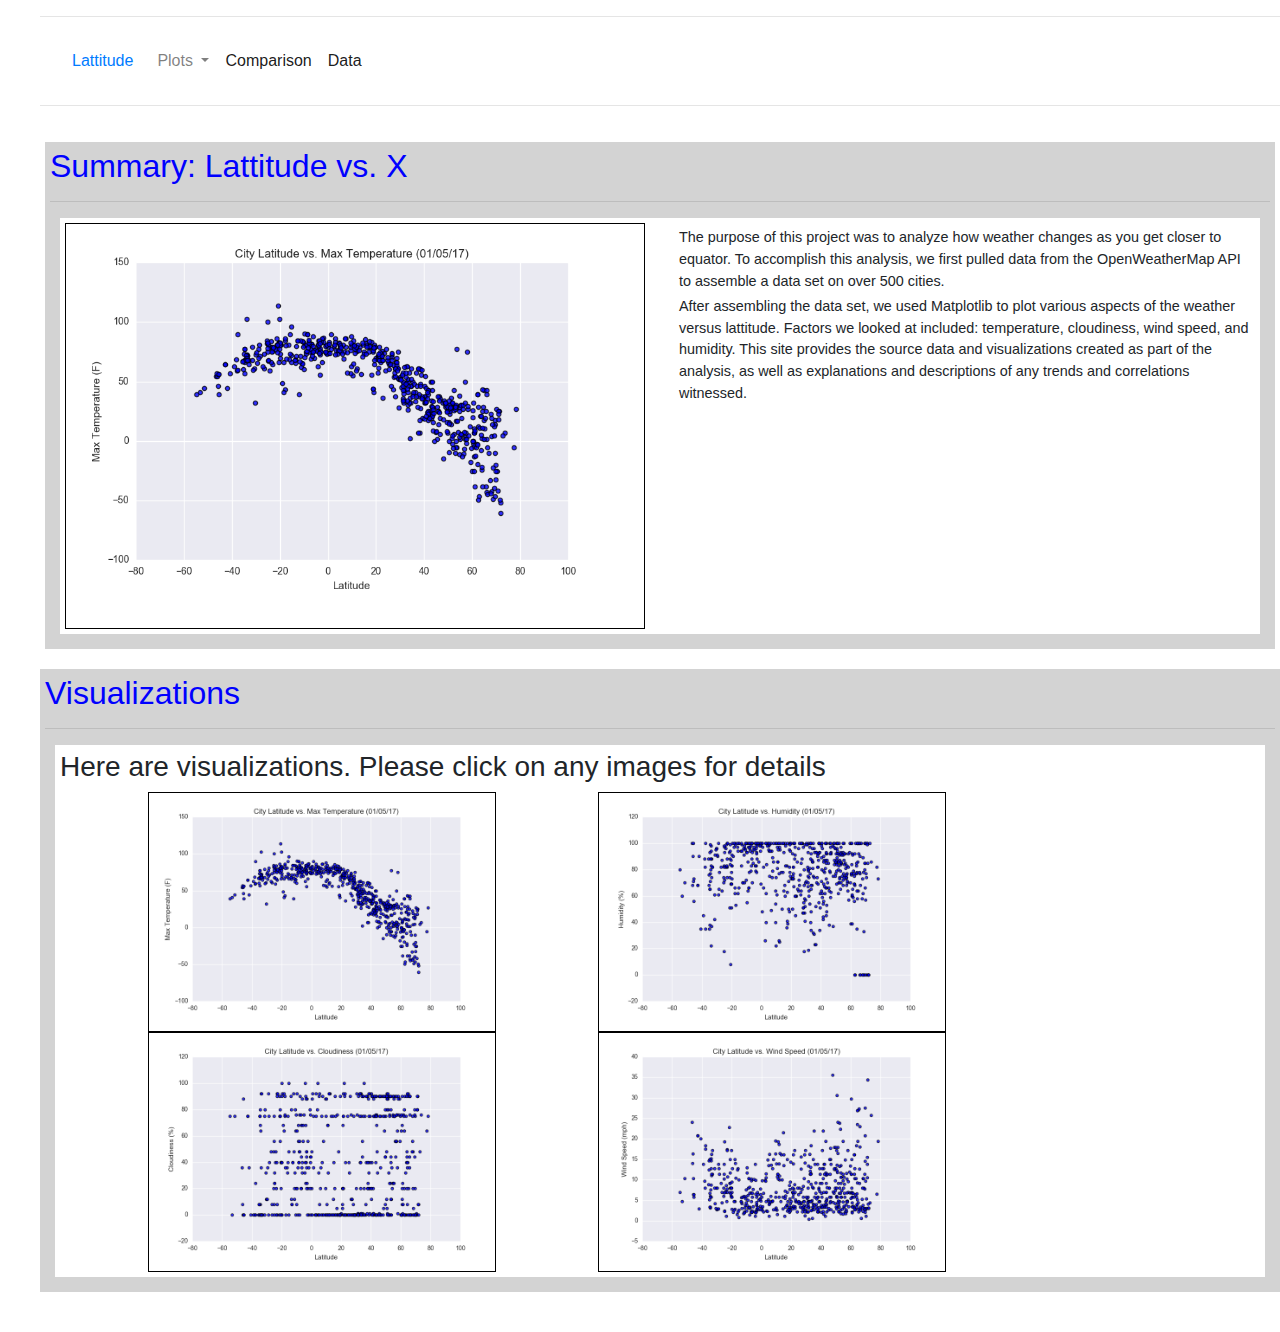
<file: index.html>
<!DOCTYPE html>
<html lang="en">
<head>
    <meta charset="UTF-8">
    <meta http-equiv="X-UA-Compatible" content="IE=edge">
    <meta name="viewport" content="width=device-width, initial-scale=1.0">


<title>Weather</title>
<link rel="stylesheet" href="https://stackpath.bootstrapcdn.com/bootstrap/4.3.1/css/bootstrap.min.css" integrity="sha384-ggOyR0iXCbMQv3Xipma34MD+dH/1fQ784/j6cY/iJTQUOhcWr7x9JvoRxT2MZw1T" crossorigin="anonymous">
<link rel="stylesheet" href="style.css">
</head>

<hr>

<body>

<!-- <div class="container"> -->
    <nav class="navbar navbar-expand-lg navbar-light">
    <a class="navbar" href="index.html">Lattitude </a>
     <button class="navbar-toggler" type="button" data-toggle="collapse" data-target="#navbarSupportedContent" aria-controls="navbarSupportedContent" aria-expanded="false" aria-label="Toggle navigation">
        <span class="navbar-toggler-icon"></span>
    </button>

    <div class="collapse navbar-collapse" id="navbarSupportedContent">
      <ul class="navbar-nav mr-auto">
       
        <!-- <li class="nav-item">
          <a class="nav-link" href="#">Link</a>
        </li> -->


        <!--  PLots drop down menu, comparison and Data links -->
        <li class="nav-item dropdown">
          <a class="nav-link dropdown-toggle" href="#" id="navbarDropdown" role="button" data-toggle="dropdown" aria-haspopup="true" aria-expanded="false">
            Plots
          </a>
          <div class="dropdown-menu" aria-labelledby="navbarDropdown">
            <a class="dropdown-item" href="maxtemp.html">Maximun Temperature</a>
            <div class="dropdown-divider"></div>
            <a class="dropdown-item" href="humidity.html">Humidity</a>
            <div class="dropdown-divider"></div>
            <a class="dropdown-item" href="cloudiness.html">Cloudiness</a>
            <div class="dropdown-divider"></div>            
            <a class="dropdown-item" href="windspeed.html">Wind Speed</a>
          </div>
        </li>
        <!--  End of pLots drop down menu -->

        <li class="nav-item active">
            <a class="nav-link" href="comparison.html">Comparison <span class="sr-only">(current)</span></a>
        </li>
        <li class="nav-item active">
            <a class="nav-link" href="data_from_pandas.html">Data <span class="sr-only">(current)</span></a>
        </li>


        <!-- <li class="nav-item">
          <a class="nav-link disabled" href="#" tabindex="-1" aria-disabled="true">Disabled</a>
        </li> -->
      </ul>
    </div>
  </nav>
  <hr>

<!-- Left page -->

<div class="row row-grid">
  <div class="md-col-12 lg-col-7 text-left box"> 
    <article class="all-browsers">
      <h2 style="color:blue">Summary: Lattitude vs. X</h2>
      <hr>
      <article class="browser">
      <!-- First row -->
        <div class="row">
        <!-- One of two columns   -->
          <div class="col-6">
            <img class="img-1 left"  src="Images/Fig1.png"  alt="Lattitude"> 
          </div>
          <!-- Second of two columns  -->
          <div class="col-6">
          <p>
The purpose of this project was to analyze how weather changes as you
 get closer to equator. To accomplish this analysis, we first pulled 
 data from the OpenWeatherMap API to assemble a data set on over 500 
 cities.
          </p>
          <p> After assembling the data set, we used Matplotlib to plot various 
    aspects of the weather versus lattitude. Factors we looked at 
    included:
  temperature, cloudiness, wind speed, and humidity. This site
    provides the source data and visualizations created as part of 
        the analysis, as well as explanations and descriptions of any
         trends and correlations witnessed. 
          </p>
          </div>
        </div>
      </article>
    </article>
  </div>
</div>
 <!-- End of second row  -->


 <!-- Start of second page on right -->
 <article class="all-browsers">
  <div class="md-col-6"> 
    <h2 style="color:blue"> Visualizations</h2>
    <hr>
    <article class="browser">
      <h3>Here are visualizations. Please click on any images for details</h3>
    <!-- Firt row of second column -->
    <div class="row">
      <div class="col-1">   </div>
        <div class="sm-col-13 md-col-6">     
        
            <!-- <div background:"Images/Fig1.png" </div> -->
            <a href="maxtemp.html" > <img  width="mr-auto", height="240"  src="Images/Fig1.png" > </a>
   
        </div>
        <div class="col-1">   </div>
        <div class="sm-col-13 md-col-6">     
          <a href="humidity.html"> <img width="mr-auto", height="240"  src="Images/Fig2.png" > </a>
         
        </div>
    </div>

    <!-- Second row of second Page -->
    <div class="row">
      <div class="col-1">   </div>
        <div class="sm-col-13 md-col-6">     
          <a href="cloudiness.html"> <img width="mr-auto", height="240"  src="Images/Fig3.png" > </a>
  
        </div>
        <div class="col-1">   </div>
        <div class="sm-col-13 md-col-6">     
          <a href="windspeed.html"> <img width="mr-auto", height="240"  src="Images/Fig4.png" > </a>
        </div>
  <!-- End of second row -->
    </div>
    <!-- End of second page on right -->
  </article>
</div>
  
</article>




    <script src="https://code.jquery.com/jquery-3.3.1.slim.min.js" integrity="sha384-q8i/X+965DzO0rT7abK41JStQIAqVgRVzpbzo5smXKp4YfRvH+8abtTE1Pi6jizo" crossorigin="anonymous"></script>
    <script src="https://cdnjs.cloudflare.com/ajax/libs/popper.js/1.14.7/umd/popper.min.js" integrity="sha384-UO2eT0CpHqdSJQ6hJty5KVphtPhzWj9WO1clHTMGa3JDZwrnQq4sF86dIHNDz0W1" crossorigin="anonymous"></script>
    <script src="https://stackpath.bootstrapcdn.com/bootstrap/4.3.1/js/bootstrap.min.js" integrity="sha384-JjSmVgyd0p3pXB1rRibZUAYoIIy6OrQ6VrjIEaFf/nJGzIxFDsf4x0xIM+B07jRM" crossorigin="anonymous"></script>

</body>
</html>
</file>
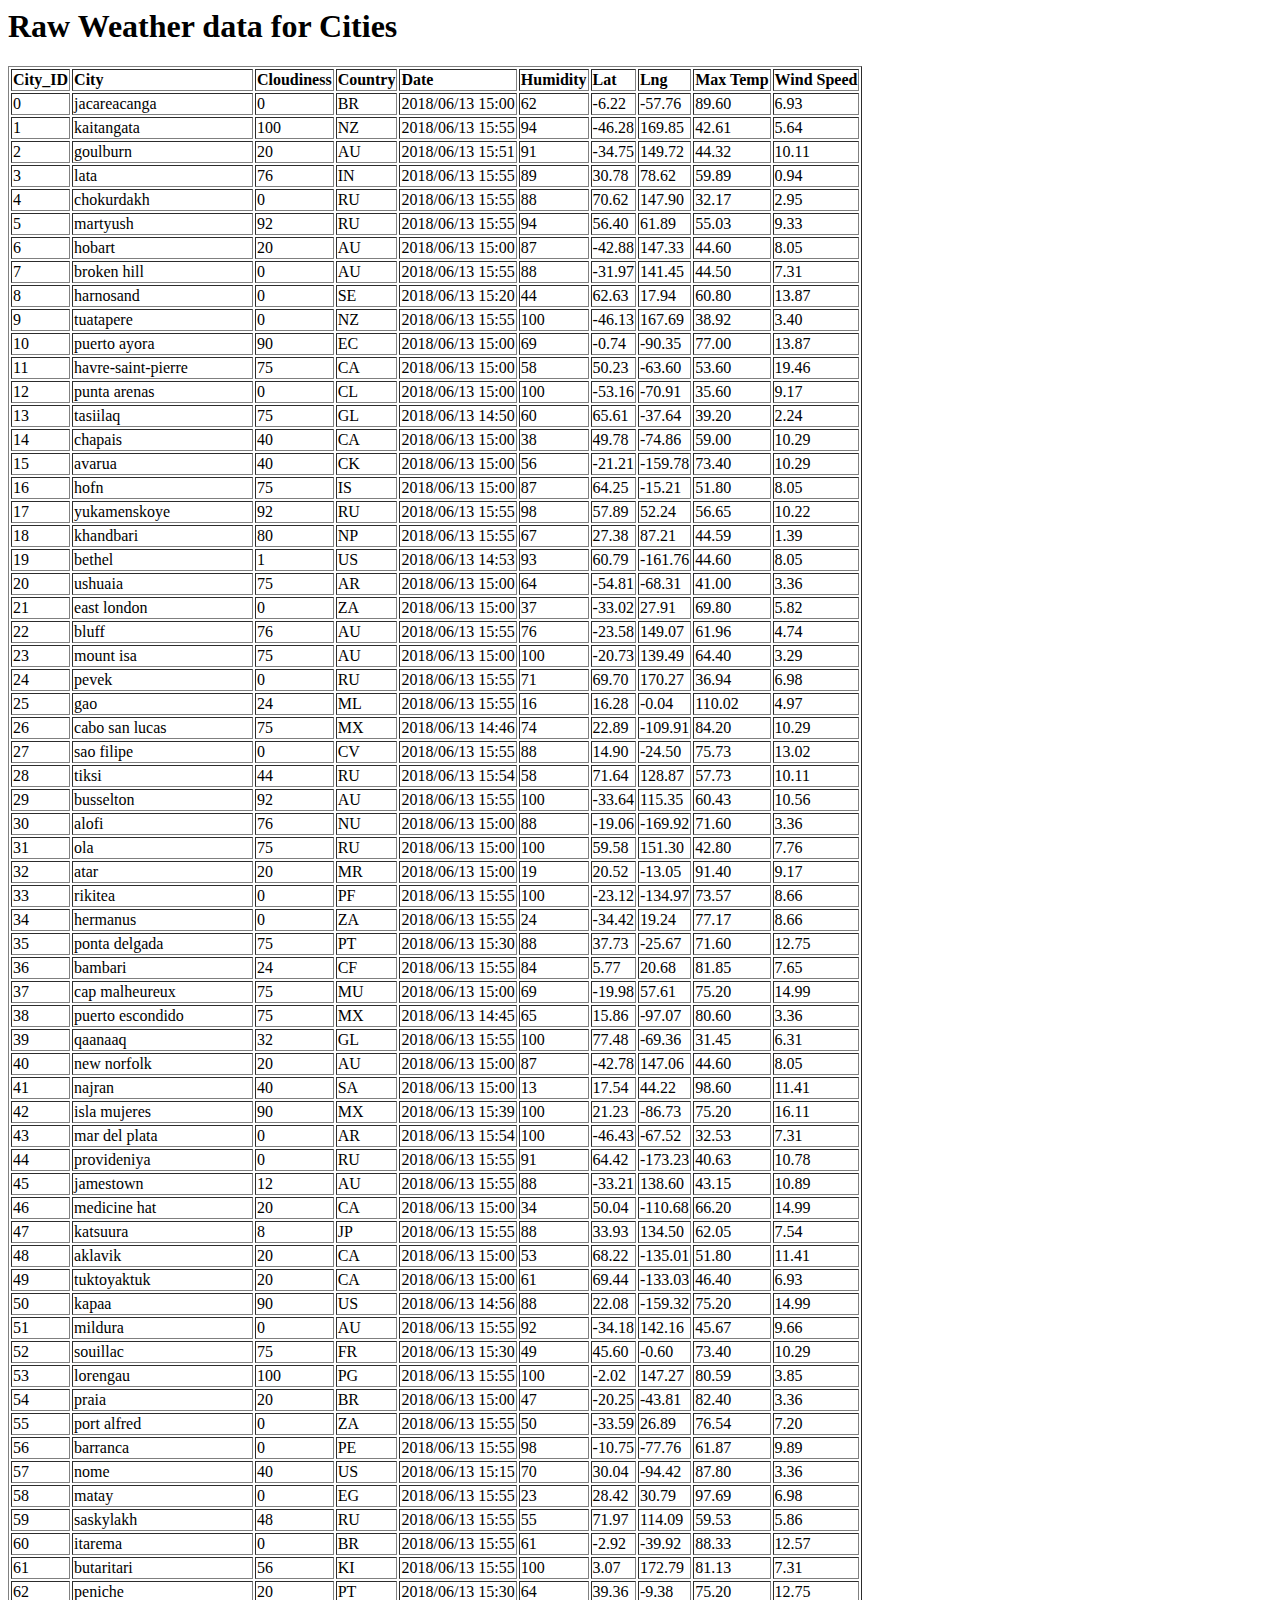
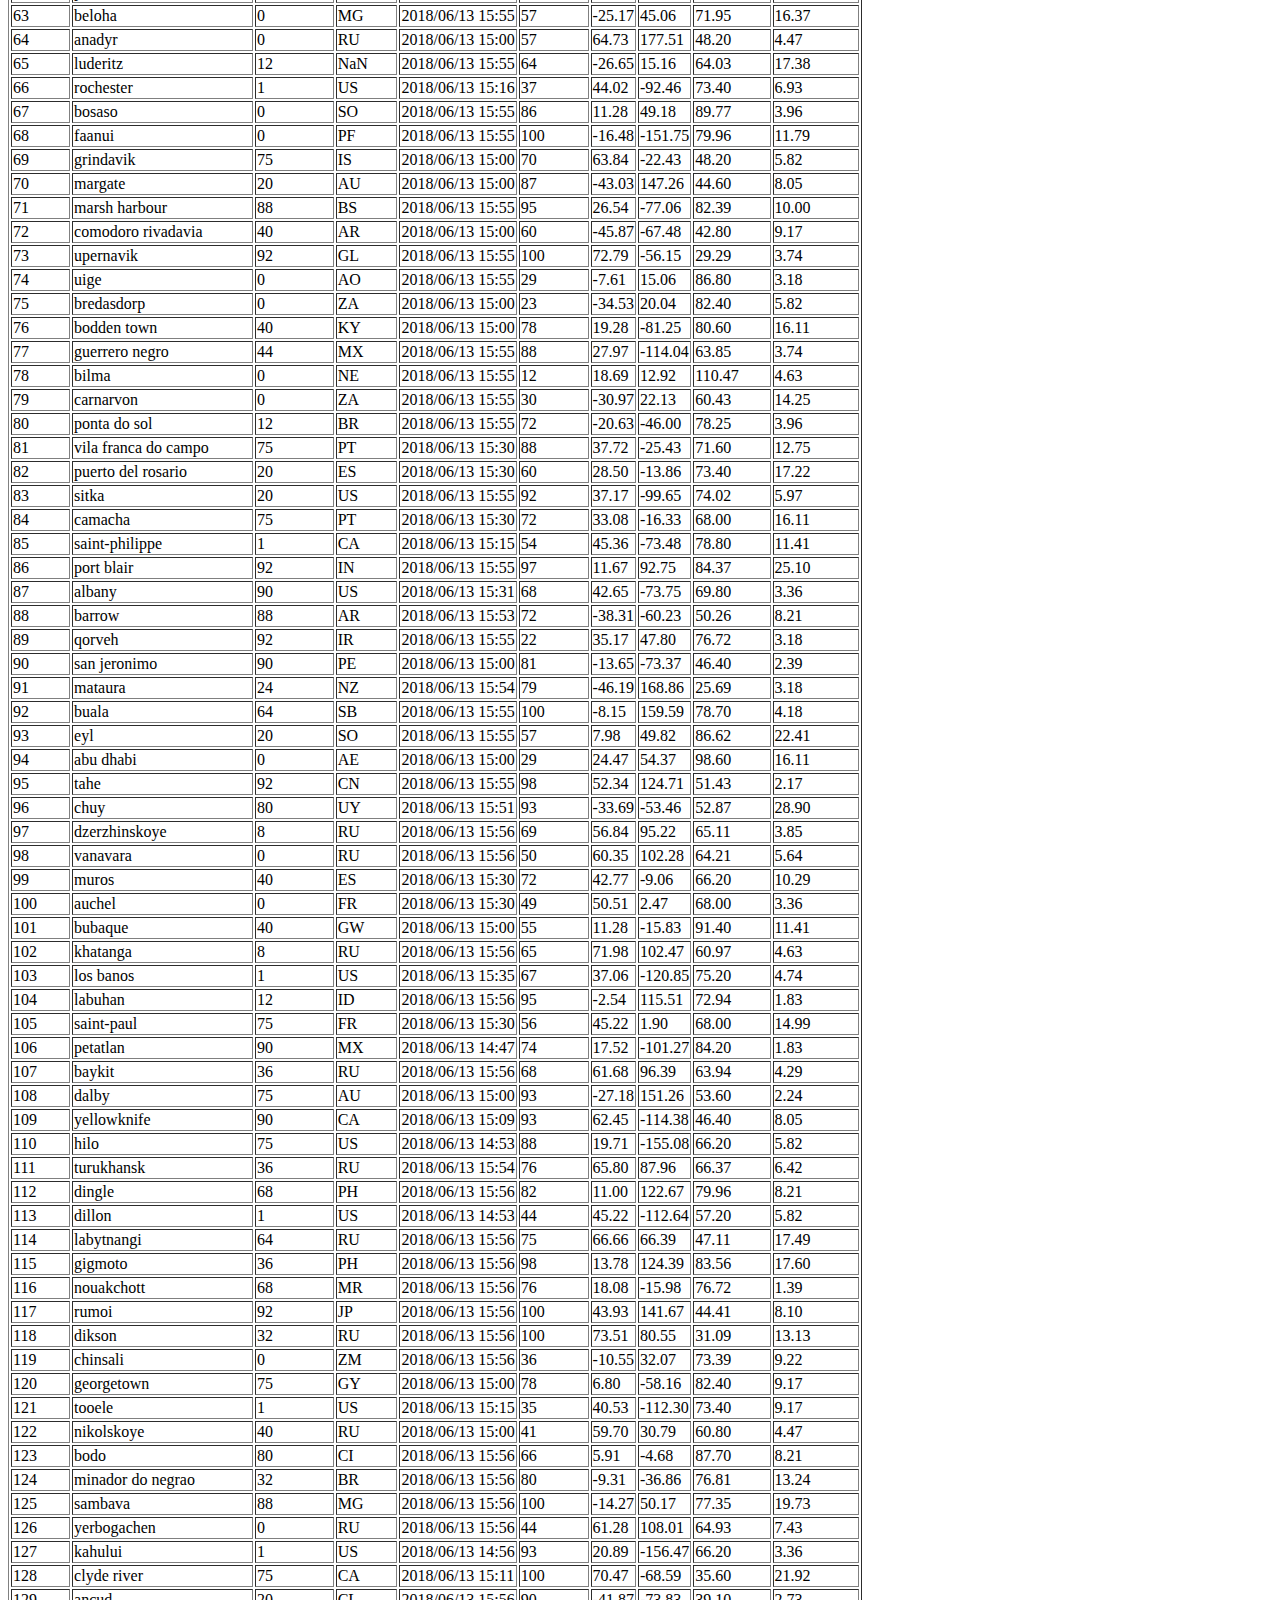
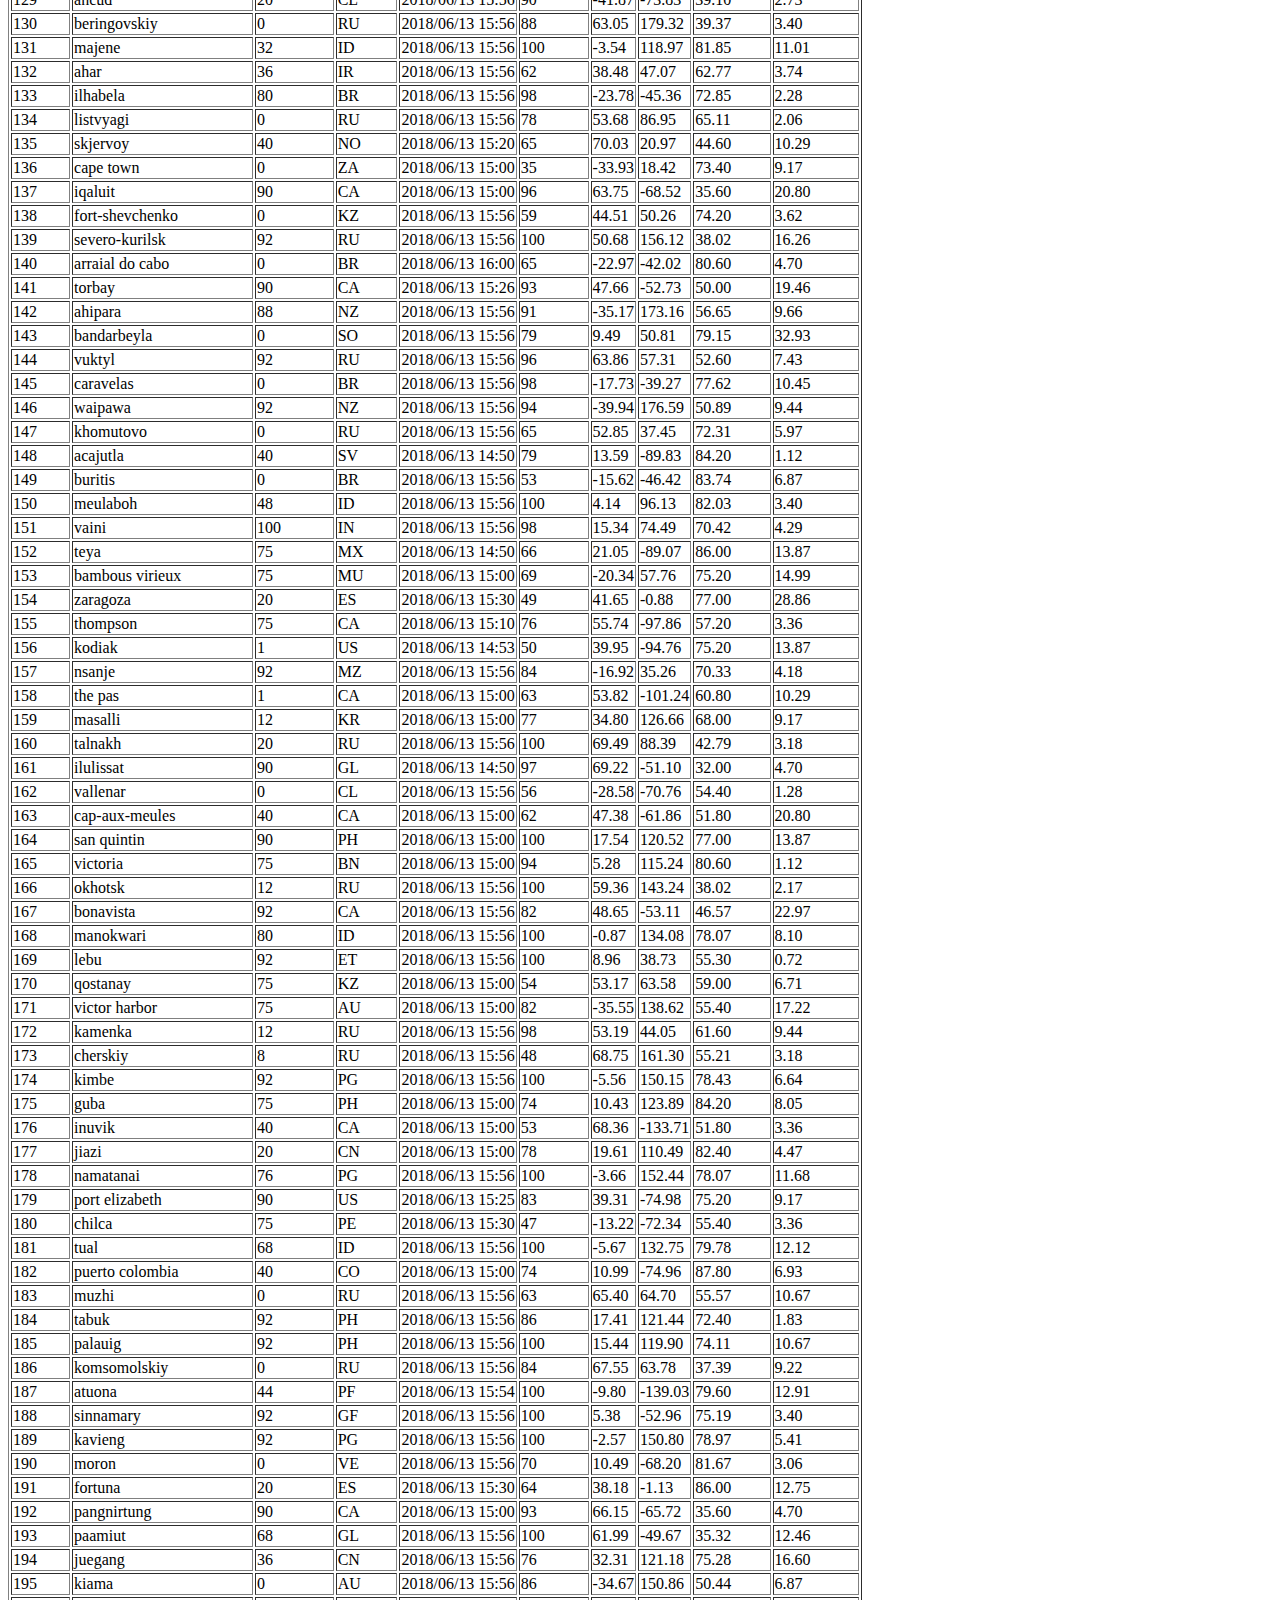
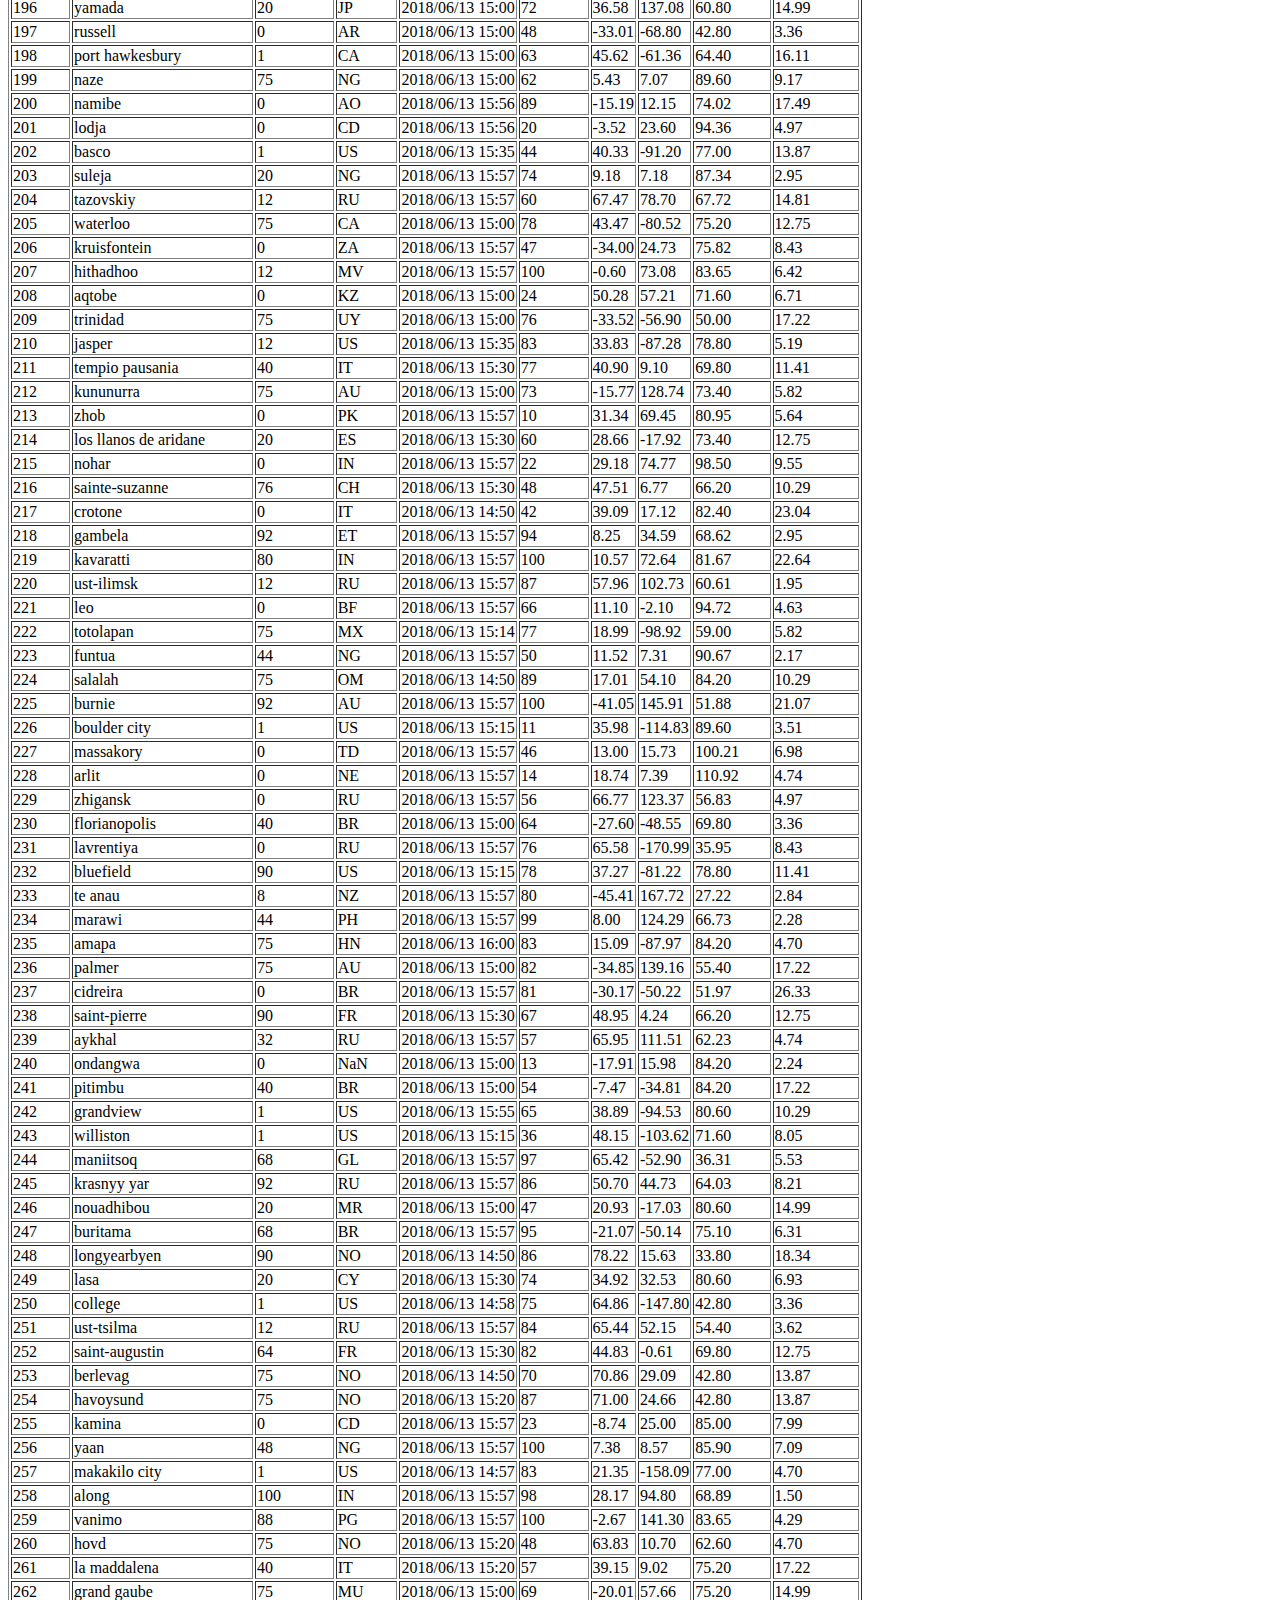
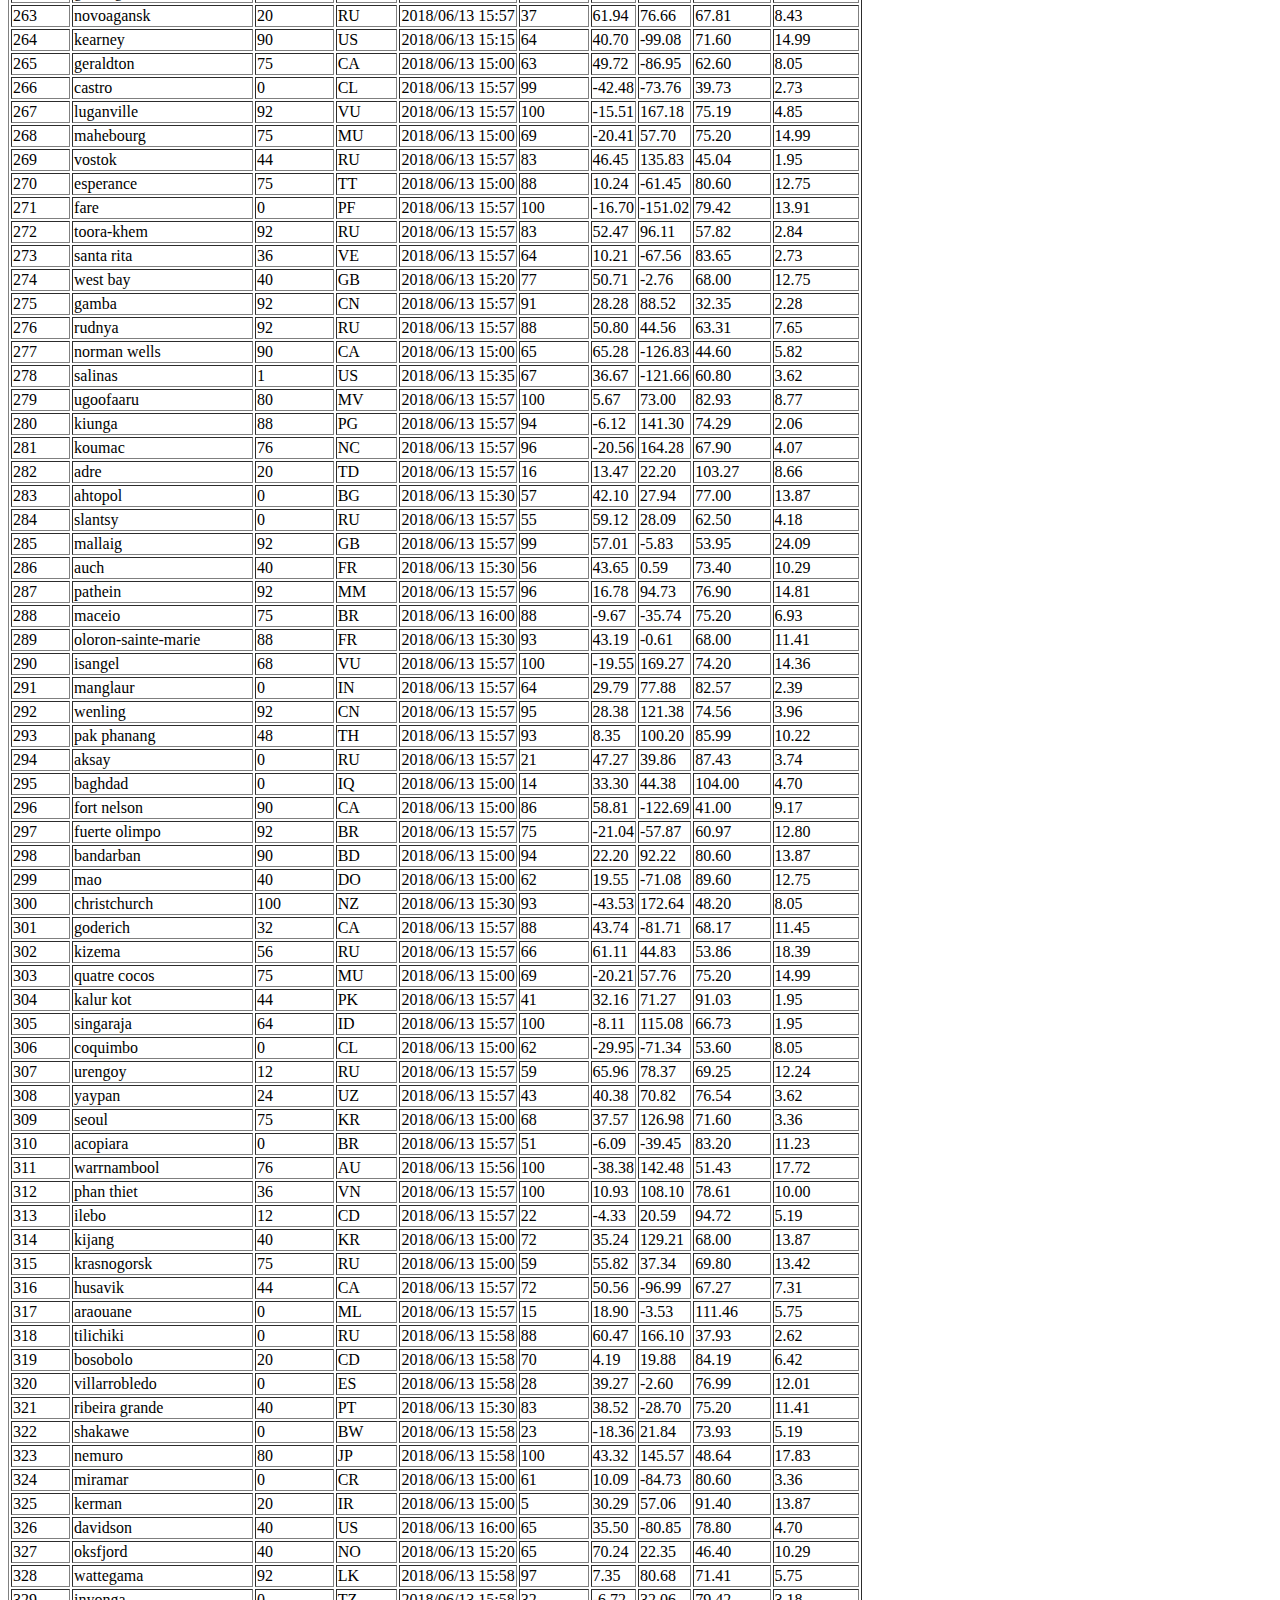
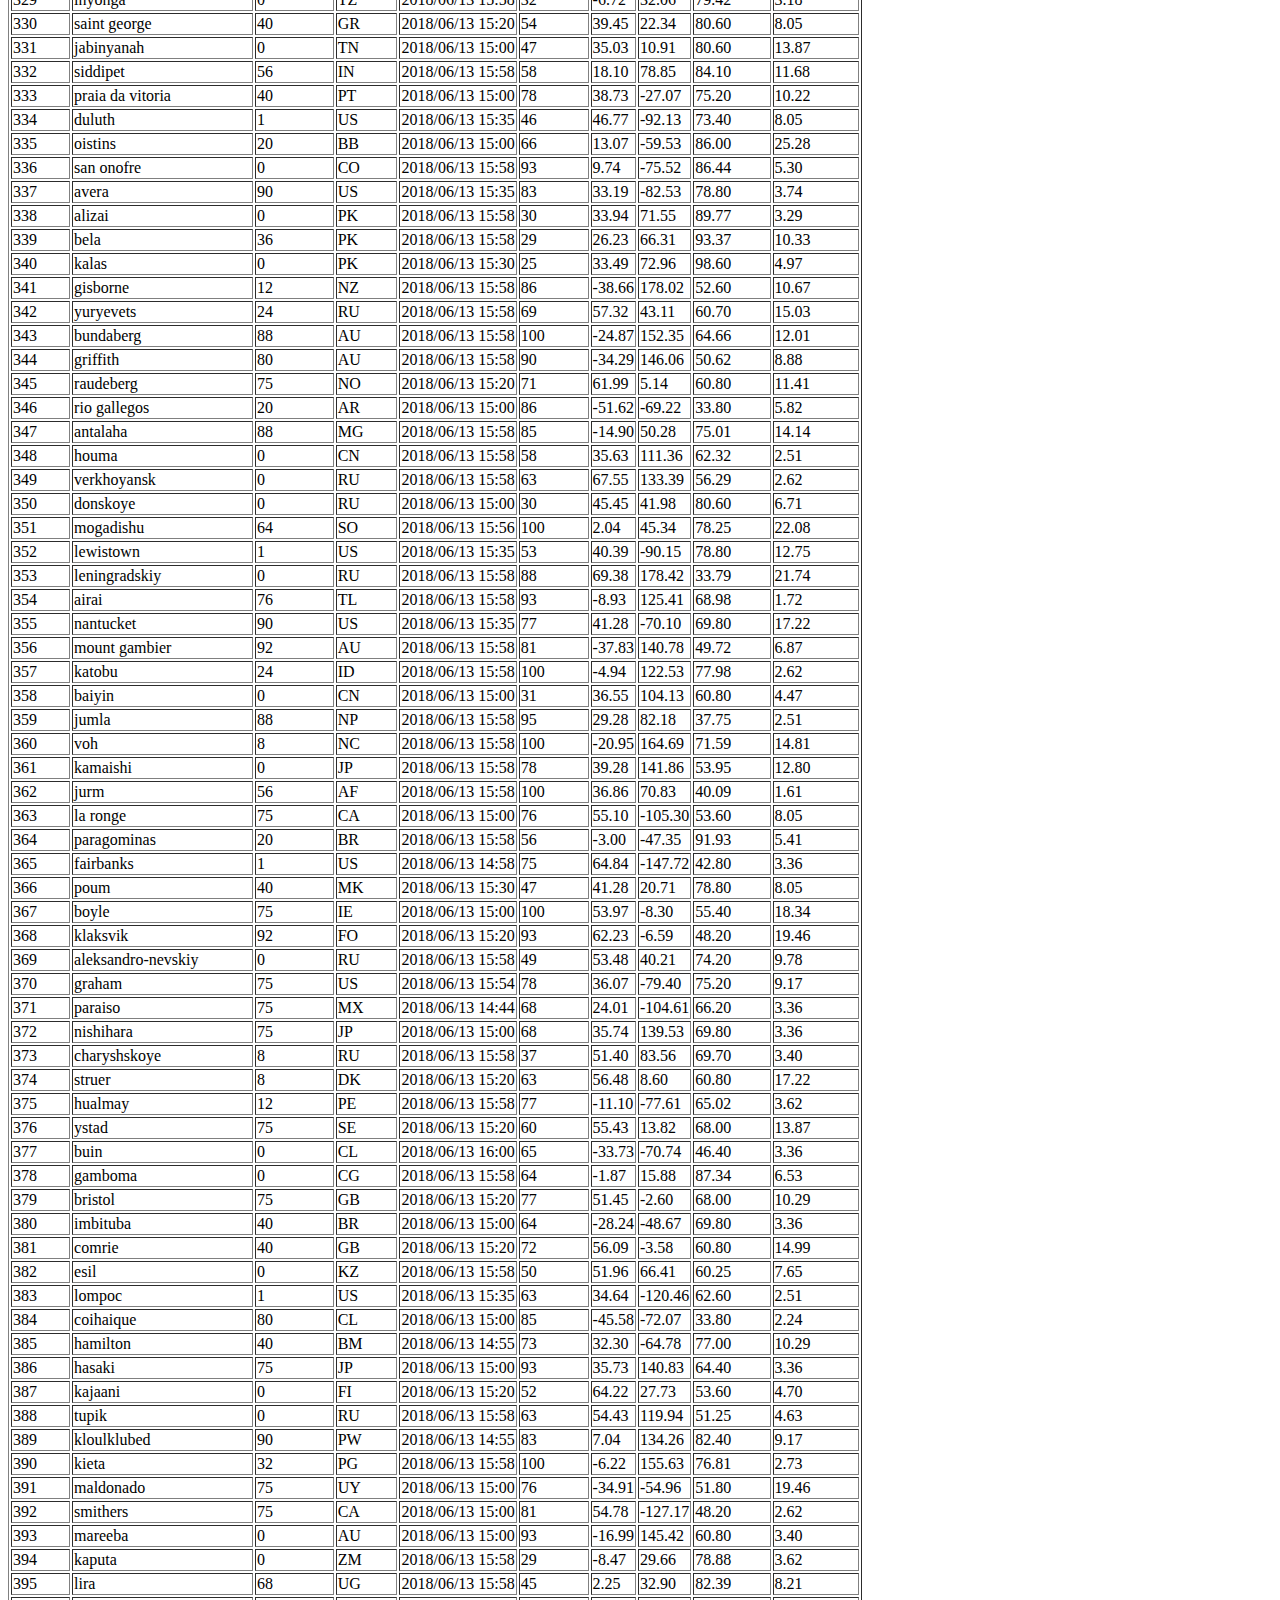
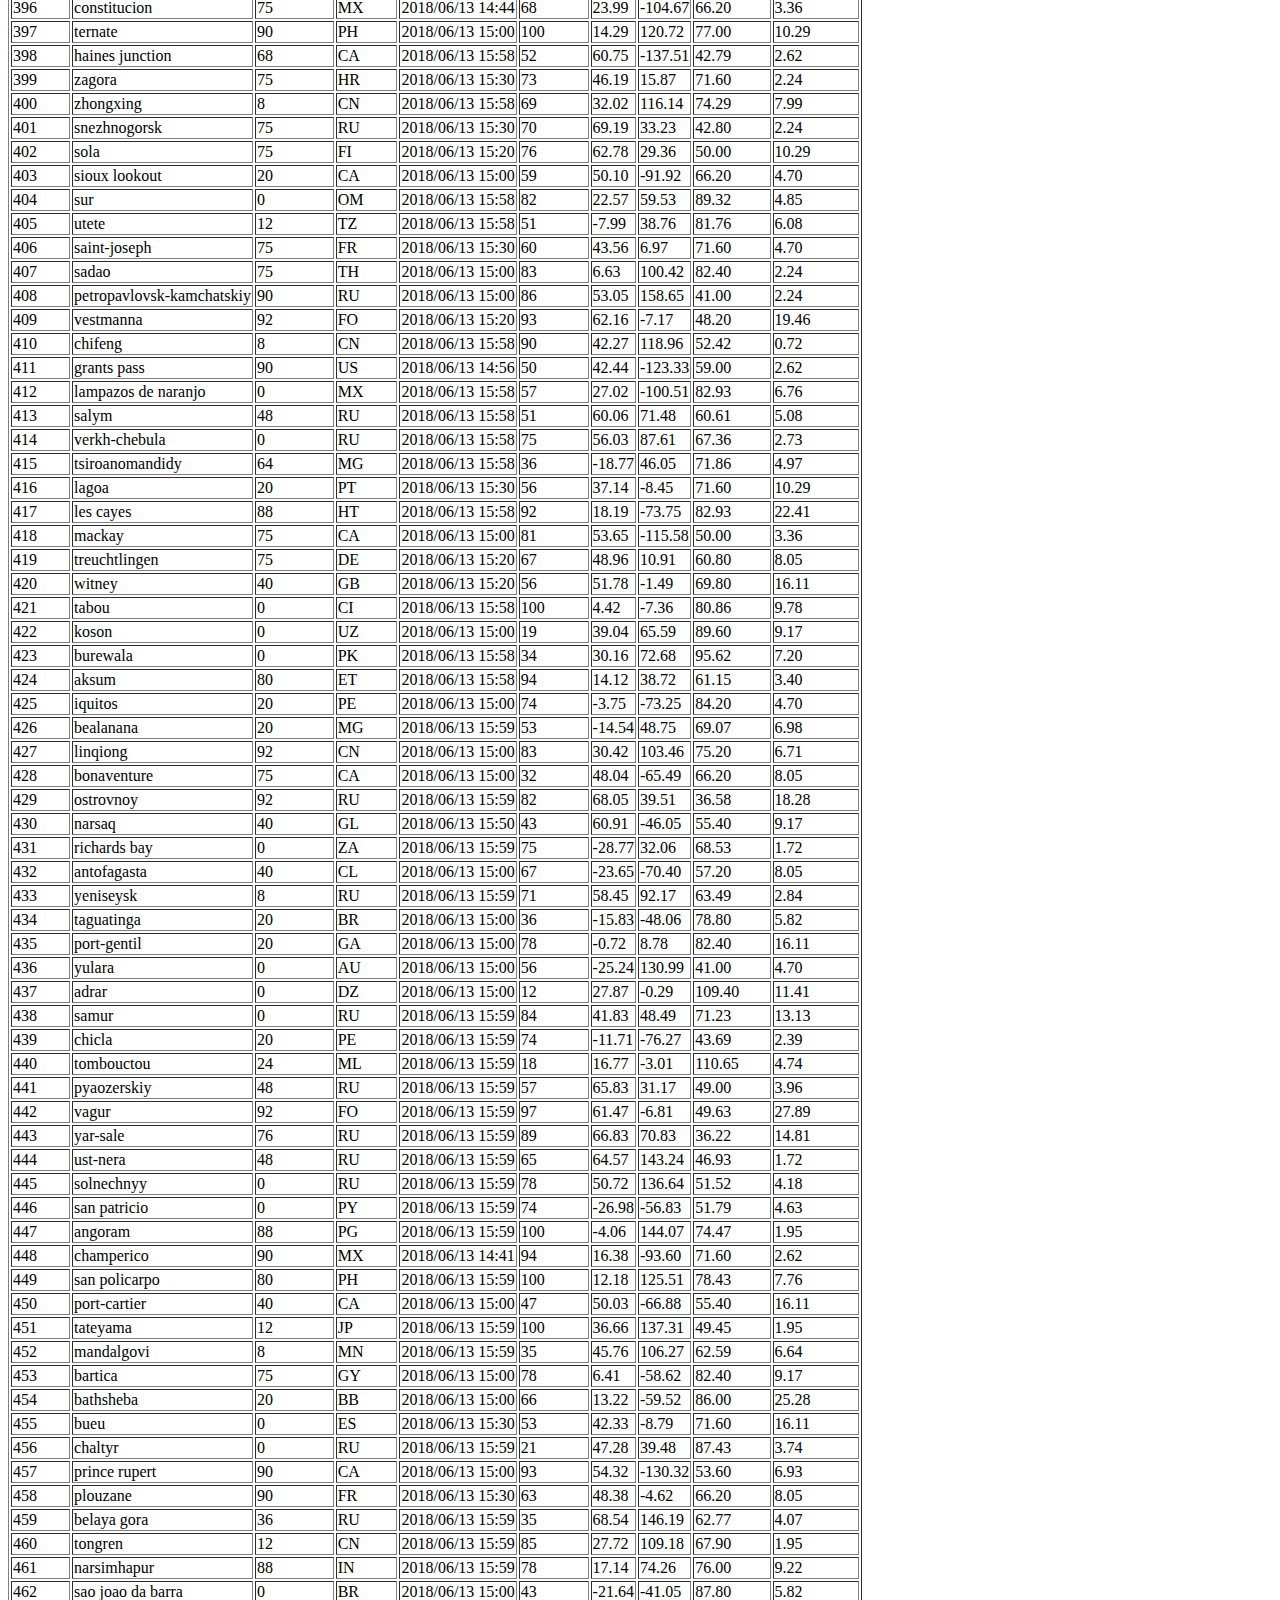
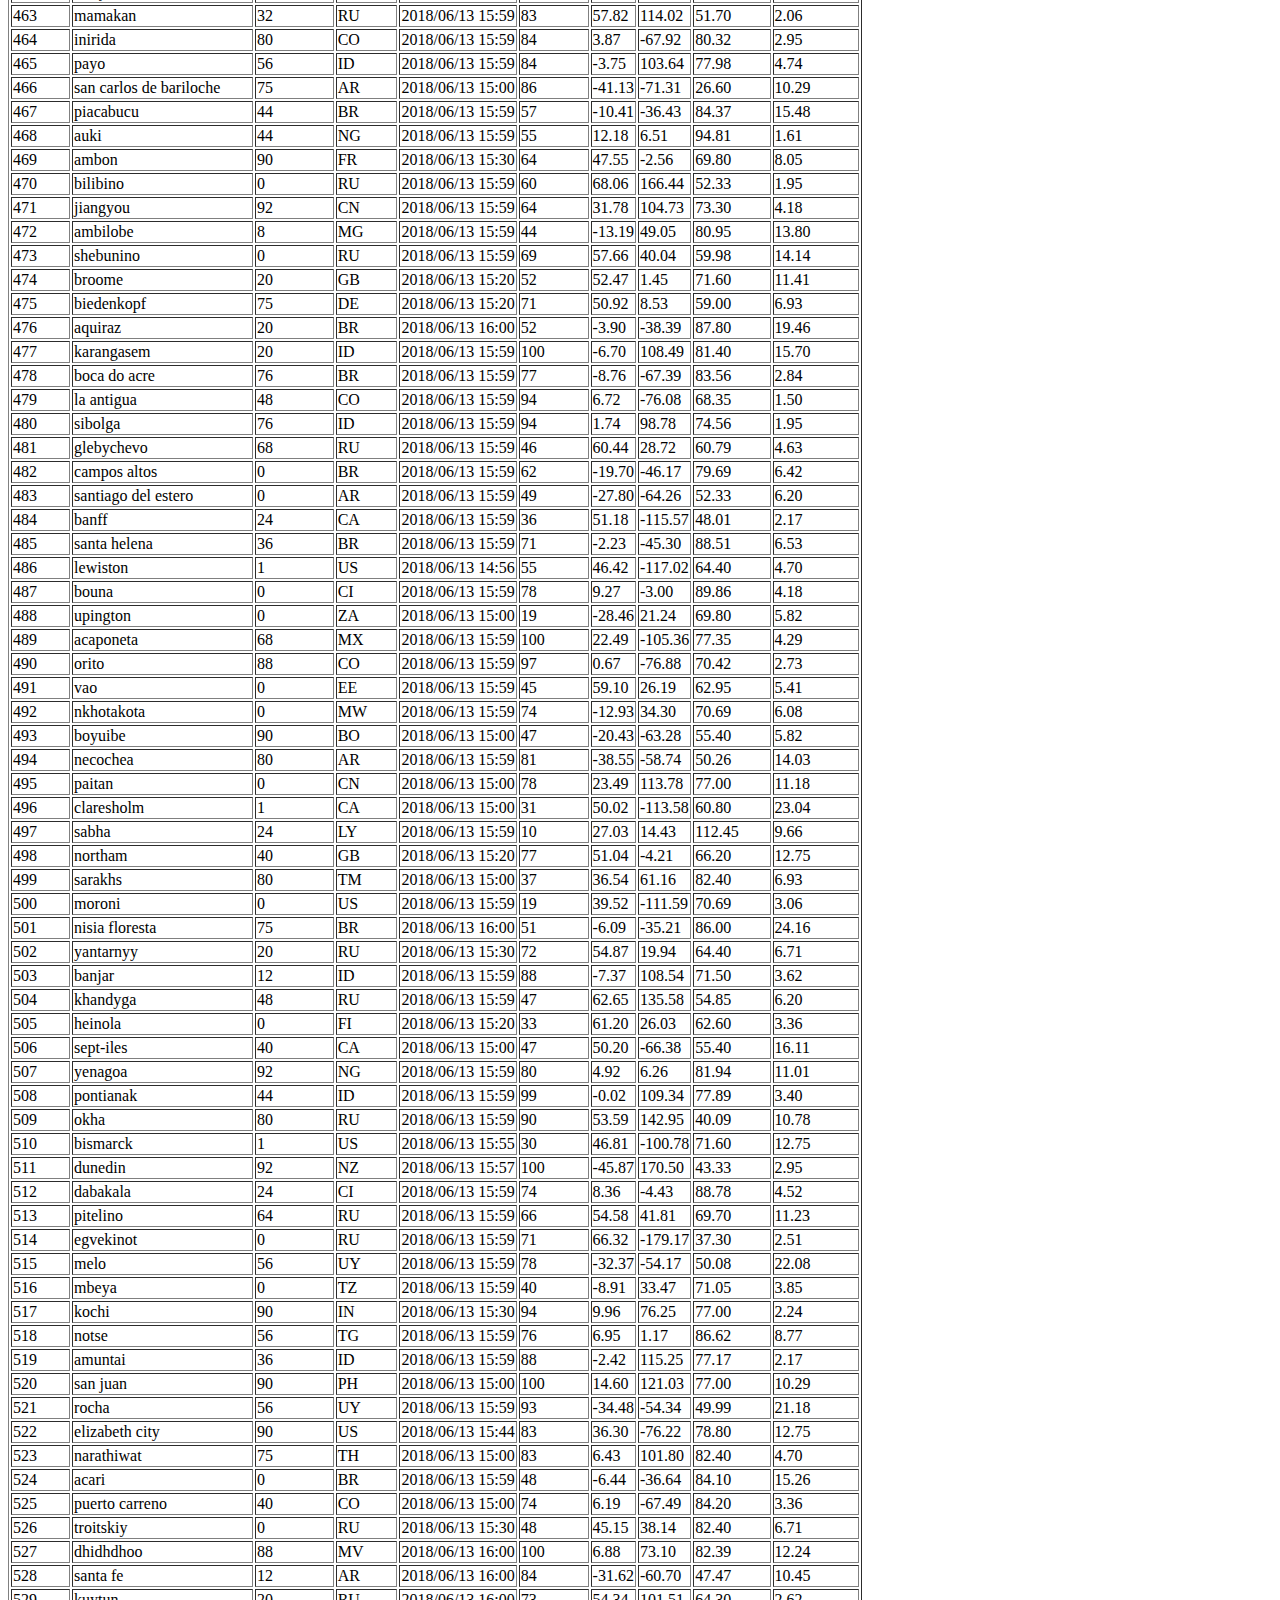
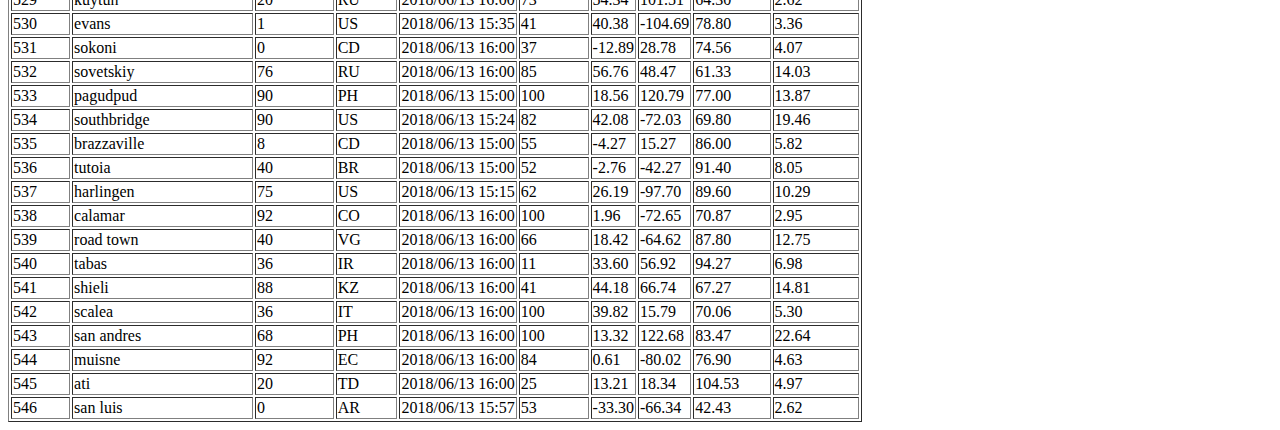
<file: cities.html>
<html>
    <body>
        <h1>Raw Weather data for Cities </h1>
    </body>
</html>
<table border="1" class="dataframe">
  <thead>
    <tr style="text-align: left;">
      <th>City_ID</th>
      <th>City</th>
      <th>Cloudiness</th>
      <th>Country</th>
      <th>Date</th>
      <th>Humidity</th>
      <th>Lat</th>
      <th>Lng</th>
      <th>Max Temp</th>
      <th>Wind Speed</th>
    </tr>
  </thead>
  <tbody>
    <tr>
      <td>0</td>
      <td>jacareacanga</td>
      <td>0</td>
      <td>BR</td>
      <td>2018/06/13 15:00</td>
      <td>62</td>
      <td>-6.22</td>
      <td>-57.76</td>
      <td>89.60</td>
      <td>6.93</td>
    </tr>
    <tr>
      <td>1</td>
      <td>kaitangata</td>
      <td>100</td>
      <td>NZ</td>
      <td>2018/06/13 15:55</td>
      <td>94</td>
      <td>-46.28</td>
      <td>169.85</td>
      <td>42.61</td>
      <td>5.64</td>
    </tr>
    <tr>
      <td>2</td>
      <td>goulburn</td>
      <td>20</td>
      <td>AU</td>
      <td>2018/06/13 15:51</td>
      <td>91</td>
      <td>-34.75</td>
      <td>149.72</td>
      <td>44.32</td>
      <td>10.11</td>
    </tr>
    <tr>
      <td>3</td>
      <td>lata</td>
      <td>76</td>
      <td>IN</td>
      <td>2018/06/13 15:55</td>
      <td>89</td>
      <td>30.78</td>
      <td>78.62</td>
      <td>59.89</td>
      <td>0.94</td>
    </tr>
    <tr>
      <td>4</td>
      <td>chokurdakh</td>
      <td>0</td>
      <td>RU</td>
      <td>2018/06/13 15:55</td>
      <td>88</td>
      <td>70.62</td>
      <td>147.90</td>
      <td>32.17</td>
      <td>2.95</td>
    </tr>
    <tr>
      <td>5</td>
      <td>martyush</td>
      <td>92</td>
      <td>RU</td>
      <td>2018/06/13 15:55</td>
      <td>94</td>
      <td>56.40</td>
      <td>61.89</td>
      <td>55.03</td>
      <td>9.33</td>
    </tr>
    <tr>
      <td>6</td>
      <td>hobart</td>
      <td>20</td>
      <td>AU</td>
      <td>2018/06/13 15:00</td>
      <td>87</td>
      <td>-42.88</td>
      <td>147.33</td>
      <td>44.60</td>
      <td>8.05</td>
    </tr>
    <tr>
      <td>7</td>
      <td>broken hill</td>
      <td>0</td>
      <td>AU</td>
      <td>2018/06/13 15:55</td>
      <td>88</td>
      <td>-31.97</td>
      <td>141.45</td>
      <td>44.50</td>
      <td>7.31</td>
    </tr>
    <tr>
      <td>8</td>
      <td>harnosand</td>
      <td>0</td>
      <td>SE</td>
      <td>2018/06/13 15:20</td>
      <td>44</td>
      <td>62.63</td>
      <td>17.94</td>
      <td>60.80</td>
      <td>13.87</td>
    </tr>
    <tr>
      <td>9</td>
      <td>tuatapere</td>
      <td>0</td>
      <td>NZ</td>
      <td>2018/06/13 15:55</td>
      <td>100</td>
      <td>-46.13</td>
      <td>167.69</td>
      <td>38.92</td>
      <td>3.40</td>
    </tr>
    <tr>
      <td>10</td>
      <td>puerto ayora</td>
      <td>90</td>
      <td>EC</td>
      <td>2018/06/13 15:00</td>
      <td>69</td>
      <td>-0.74</td>
      <td>-90.35</td>
      <td>77.00</td>
      <td>13.87</td>
    </tr>
    <tr>
      <td>11</td>
      <td>havre-saint-pierre</td>
      <td>75</td>
      <td>CA</td>
      <td>2018/06/13 15:00</td>
      <td>58</td>
      <td>50.23</td>
      <td>-63.60</td>
      <td>53.60</td>
      <td>19.46</td>
    </tr>
    <tr>
      <td>12</td>
      <td>punta arenas</td>
      <td>0</td>
      <td>CL</td>
      <td>2018/06/13 15:00</td>
      <td>100</td>
      <td>-53.16</td>
      <td>-70.91</td>
      <td>35.60</td>
      <td>9.17</td>
    </tr>
    <tr>
      <td>13</td>
      <td>tasiilaq</td>
      <td>75</td>
      <td>GL</td>
      <td>2018/06/13 14:50</td>
      <td>60</td>
      <td>65.61</td>
      <td>-37.64</td>
      <td>39.20</td>
      <td>2.24</td>
    </tr>
    <tr>
      <td>14</td>
      <td>chapais</td>
      <td>40</td>
      <td>CA</td>
      <td>2018/06/13 15:00</td>
      <td>38</td>
      <td>49.78</td>
      <td>-74.86</td>
      <td>59.00</td>
      <td>10.29</td>
    </tr>
    <tr>
      <td>15</td>
      <td>avarua</td>
      <td>40</td>
      <td>CK</td>
      <td>2018/06/13 15:00</td>
      <td>56</td>
      <td>-21.21</td>
      <td>-159.78</td>
      <td>73.40</td>
      <td>10.29</td>
    </tr>
    <tr>
      <td>16</td>
      <td>hofn</td>
      <td>75</td>
      <td>IS</td>
      <td>2018/06/13 15:00</td>
      <td>87</td>
      <td>64.25</td>
      <td>-15.21</td>
      <td>51.80</td>
      <td>8.05</td>
    </tr>
    <tr>
      <td>17</td>
      <td>yukamenskoye</td>
      <td>92</td>
      <td>RU</td>
      <td>2018/06/13 15:55</td>
      <td>98</td>
      <td>57.89</td>
      <td>52.24</td>
      <td>56.65</td>
      <td>10.22</td>
    </tr>
    <tr>
      <td>18</td>
      <td>khandbari</td>
      <td>80</td>
      <td>NP</td>
      <td>2018/06/13 15:55</td>
      <td>67</td>
      <td>27.38</td>
      <td>87.21</td>
      <td>44.59</td>
      <td>1.39</td>
    </tr>
    <tr>
      <td>19</td>
      <td>bethel</td>
      <td>1</td>
      <td>US</td>
      <td>2018/06/13 14:53</td>
      <td>93</td>
      <td>60.79</td>
      <td>-161.76</td>
      <td>44.60</td>
      <td>8.05</td>
    </tr>
    <tr>
      <td>20</td>
      <td>ushuaia</td>
      <td>75</td>
      <td>AR</td>
      <td>2018/06/13 15:00</td>
      <td>64</td>
      <td>-54.81</td>
      <td>-68.31</td>
      <td>41.00</td>
      <td>3.36</td>
    </tr>
    <tr>
      <td>21</td>
      <td>east london</td>
      <td>0</td>
      <td>ZA</td>
      <td>2018/06/13 15:00</td>
      <td>37</td>
      <td>-33.02</td>
      <td>27.91</td>
      <td>69.80</td>
      <td>5.82</td>
    </tr>
    <tr>
      <td>22</td>
      <td>bluff</td>
      <td>76</td>
      <td>AU</td>
      <td>2018/06/13 15:55</td>
      <td>76</td>
      <td>-23.58</td>
      <td>149.07</td>
      <td>61.96</td>
      <td>4.74</td>
    </tr>
    <tr>
      <td>23</td>
      <td>mount isa</td>
      <td>75</td>
      <td>AU</td>
      <td>2018/06/13 15:00</td>
      <td>100</td>
      <td>-20.73</td>
      <td>139.49</td>
      <td>64.40</td>
      <td>3.29</td>
    </tr>
    <tr>
      <td>24</td>
      <td>pevek</td>
      <td>0</td>
      <td>RU</td>
      <td>2018/06/13 15:55</td>
      <td>71</td>
      <td>69.70</td>
      <td>170.27</td>
      <td>36.94</td>
      <td>6.98</td>
    </tr>
    <tr>
      <td>25</td>
      <td>gao</td>
      <td>24</td>
      <td>ML</td>
      <td>2018/06/13 15:55</td>
      <td>16</td>
      <td>16.28</td>
      <td>-0.04</td>
      <td>110.02</td>
      <td>4.97</td>
    </tr>
    <tr>
      <td>26</td>
      <td>cabo san lucas</td>
      <td>75</td>
      <td>MX</td>
      <td>2018/06/13 14:46</td>
      <td>74</td>
      <td>22.89</td>
      <td>-109.91</td>
      <td>84.20</td>
      <td>10.29</td>
    </tr>
    <tr>
      <td>27</td>
      <td>sao filipe</td>
      <td>0</td>
      <td>CV</td>
      <td>2018/06/13 15:55</td>
      <td>88</td>
      <td>14.90</td>
      <td>-24.50</td>
      <td>75.73</td>
      <td>13.02</td>
    </tr>
    <tr>
      <td>28</td>
      <td>tiksi</td>
      <td>44</td>
      <td>RU</td>
      <td>2018/06/13 15:54</td>
      <td>58</td>
      <td>71.64</td>
      <td>128.87</td>
      <td>57.73</td>
      <td>10.11</td>
    </tr>
    <tr>
      <td>29</td>
      <td>busselton</td>
      <td>92</td>
      <td>AU</td>
      <td>2018/06/13 15:55</td>
      <td>100</td>
      <td>-33.64</td>
      <td>115.35</td>
      <td>60.43</td>
      <td>10.56</td>
    </tr>
    <tr>
      <td>30</td>
      <td>alofi</td>
      <td>76</td>
      <td>NU</td>
      <td>2018/06/13 15:00</td>
      <td>88</td>
      <td>-19.06</td>
      <td>-169.92</td>
      <td>71.60</td>
      <td>3.36</td>
    </tr>
    <tr>
      <td>31</td>
      <td>ola</td>
      <td>75</td>
      <td>RU</td>
      <td>2018/06/13 15:00</td>
      <td>100</td>
      <td>59.58</td>
      <td>151.30</td>
      <td>42.80</td>
      <td>7.76</td>
    </tr>
    <tr>
      <td>32</td>
      <td>atar</td>
      <td>20</td>
      <td>MR</td>
      <td>2018/06/13 15:00</td>
      <td>19</td>
      <td>20.52</td>
      <td>-13.05</td>
      <td>91.40</td>
      <td>9.17</td>
    </tr>
    <tr>
      <td>33</td>
      <td>rikitea</td>
      <td>0</td>
      <td>PF</td>
      <td>2018/06/13 15:55</td>
      <td>100</td>
      <td>-23.12</td>
      <td>-134.97</td>
      <td>73.57</td>
      <td>8.66</td>
    </tr>
    <tr>
      <td>34</td>
      <td>hermanus</td>
      <td>0</td>
      <td>ZA</td>
      <td>2018/06/13 15:55</td>
      <td>24</td>
      <td>-34.42</td>
      <td>19.24</td>
      <td>77.17</td>
      <td>8.66</td>
    </tr>
    <tr>
      <td>35</td>
      <td>ponta delgada</td>
      <td>75</td>
      <td>PT</td>
      <td>2018/06/13 15:30</td>
      <td>88</td>
      <td>37.73</td>
      <td>-25.67</td>
      <td>71.60</td>
      <td>12.75</td>
    </tr>
    <tr>
      <td>36</td>
      <td>bambari</td>
      <td>24</td>
      <td>CF</td>
      <td>2018/06/13 15:55</td>
      <td>84</td>
      <td>5.77</td>
      <td>20.68</td>
      <td>81.85</td>
      <td>7.65</td>
    </tr>
    <tr>
      <td>37</td>
      <td>cap malheureux</td>
      <td>75</td>
      <td>MU</td>
      <td>2018/06/13 15:00</td>
      <td>69</td>
      <td>-19.98</td>
      <td>57.61</td>
      <td>75.20</td>
      <td>14.99</td>
    </tr>
    <tr>
      <td>38</td>
      <td>puerto escondido</td>
      <td>75</td>
      <td>MX</td>
      <td>2018/06/13 14:45</td>
      <td>65</td>
      <td>15.86</td>
      <td>-97.07</td>
      <td>80.60</td>
      <td>3.36</td>
    </tr>
    <tr>
      <td>39</td>
      <td>qaanaaq</td>
      <td>32</td>
      <td>GL</td>
      <td>2018/06/13 15:55</td>
      <td>100</td>
      <td>77.48</td>
      <td>-69.36</td>
      <td>31.45</td>
      <td>6.31</td>
    </tr>
    <tr>
      <td>40</td>
      <td>new norfolk</td>
      <td>20</td>
      <td>AU</td>
      <td>2018/06/13 15:00</td>
      <td>87</td>
      <td>-42.78</td>
      <td>147.06</td>
      <td>44.60</td>
      <td>8.05</td>
    </tr>
    <tr>
      <td>41</td>
      <td>najran</td>
      <td>40</td>
      <td>SA</td>
      <td>2018/06/13 15:00</td>
      <td>13</td>
      <td>17.54</td>
      <td>44.22</td>
      <td>98.60</td>
      <td>11.41</td>
    </tr>
    <tr>
      <td>42</td>
      <td>isla mujeres</td>
      <td>90</td>
      <td>MX</td>
      <td>2018/06/13 15:39</td>
      <td>100</td>
      <td>21.23</td>
      <td>-86.73</td>
      <td>75.20</td>
      <td>16.11</td>
    </tr>
    <tr>
      <td>43</td>
      <td>mar del plata</td>
      <td>0</td>
      <td>AR</td>
      <td>2018/06/13 15:54</td>
      <td>100</td>
      <td>-46.43</td>
      <td>-67.52</td>
      <td>32.53</td>
      <td>7.31</td>
    </tr>
    <tr>
      <td>44</td>
      <td>provideniya</td>
      <td>0</td>
      <td>RU</td>
      <td>2018/06/13 15:55</td>
      <td>91</td>
      <td>64.42</td>
      <td>-173.23</td>
      <td>40.63</td>
      <td>10.78</td>
    </tr>
    <tr>
      <td>45</td>
      <td>jamestown</td>
      <td>12</td>
      <td>AU</td>
      <td>2018/06/13 15:55</td>
      <td>88</td>
      <td>-33.21</td>
      <td>138.60</td>
      <td>43.15</td>
      <td>10.89</td>
    </tr>
    <tr>
      <td>46</td>
      <td>medicine hat</td>
      <td>20</td>
      <td>CA</td>
      <td>2018/06/13 15:00</td>
      <td>34</td>
      <td>50.04</td>
      <td>-110.68</td>
      <td>66.20</td>
      <td>14.99</td>
    </tr>
    <tr>
      <td>47</td>
      <td>katsuura</td>
      <td>8</td>
      <td>JP</td>
      <td>2018/06/13 15:55</td>
      <td>88</td>
      <td>33.93</td>
      <td>134.50</td>
      <td>62.05</td>
      <td>7.54</td>
    </tr>
    <tr>
      <td>48</td>
      <td>aklavik</td>
      <td>20</td>
      <td>CA</td>
      <td>2018/06/13 15:00</td>
      <td>53</td>
      <td>68.22</td>
      <td>-135.01</td>
      <td>51.80</td>
      <td>11.41</td>
    </tr>
    <tr>
      <td>49</td>
      <td>tuktoyaktuk</td>
      <td>20</td>
      <td>CA</td>
      <td>2018/06/13 15:00</td>
      <td>61</td>
      <td>69.44</td>
      <td>-133.03</td>
      <td>46.40</td>
      <td>6.93</td>
    </tr>
    <tr>
      <td>50</td>
      <td>kapaa</td>
      <td>90</td>
      <td>US</td>
      <td>2018/06/13 14:56</td>
      <td>88</td>
      <td>22.08</td>
      <td>-159.32</td>
      <td>75.20</td>
      <td>14.99</td>
    </tr>
    <tr>
      <td>51</td>
      <td>mildura</td>
      <td>0</td>
      <td>AU</td>
      <td>2018/06/13 15:55</td>
      <td>92</td>
      <td>-34.18</td>
      <td>142.16</td>
      <td>45.67</td>
      <td>9.66</td>
    </tr>
    <tr>
      <td>52</td>
      <td>souillac</td>
      <td>75</td>
      <td>FR</td>
      <td>2018/06/13 15:30</td>
      <td>49</td>
      <td>45.60</td>
      <td>-0.60</td>
      <td>73.40</td>
      <td>10.29</td>
    </tr>
    <tr>
      <td>53</td>
      <td>lorengau</td>
      <td>100</td>
      <td>PG</td>
      <td>2018/06/13 15:55</td>
      <td>100</td>
      <td>-2.02</td>
      <td>147.27</td>
      <td>80.59</td>
      <td>3.85</td>
    </tr>
    <tr>
      <td>54</td>
      <td>praia</td>
      <td>20</td>
      <td>BR</td>
      <td>2018/06/13 15:00</td>
      <td>47</td>
      <td>-20.25</td>
      <td>-43.81</td>
      <td>82.40</td>
      <td>3.36</td>
    </tr>
    <tr>
      <td>55</td>
      <td>port alfred</td>
      <td>0</td>
      <td>ZA</td>
      <td>2018/06/13 15:55</td>
      <td>50</td>
      <td>-33.59</td>
      <td>26.89</td>
      <td>76.54</td>
      <td>7.20</td>
    </tr>
    <tr>
      <td>56</td>
      <td>barranca</td>
      <td>0</td>
      <td>PE</td>
      <td>2018/06/13 15:55</td>
      <td>98</td>
      <td>-10.75</td>
      <td>-77.76</td>
      <td>61.87</td>
      <td>9.89</td>
    </tr>
    <tr>
      <td>57</td>
      <td>nome</td>
      <td>40</td>
      <td>US</td>
      <td>2018/06/13 15:15</td>
      <td>70</td>
      <td>30.04</td>
      <td>-94.42</td>
      <td>87.80</td>
      <td>3.36</td>
    </tr>
    <tr>
      <td>58</td>
      <td>matay</td>
      <td>0</td>
      <td>EG</td>
      <td>2018/06/13 15:55</td>
      <td>23</td>
      <td>28.42</td>
      <td>30.79</td>
      <td>97.69</td>
      <td>6.98</td>
    </tr>
    <tr>
      <td>59</td>
      <td>saskylakh</td>
      <td>48</td>
      <td>RU</td>
      <td>2018/06/13 15:55</td>
      <td>55</td>
      <td>71.97</td>
      <td>114.09</td>
      <td>59.53</td>
      <td>5.86</td>
    </tr>
    <tr>
      <td>60</td>
      <td>itarema</td>
      <td>0</td>
      <td>BR</td>
      <td>2018/06/13 15:55</td>
      <td>61</td>
      <td>-2.92</td>
      <td>-39.92</td>
      <td>88.33</td>
      <td>12.57</td>
    </tr>
    <tr>
      <td>61</td>
      <td>butaritari</td>
      <td>56</td>
      <td>KI</td>
      <td>2018/06/13 15:55</td>
      <td>100</td>
      <td>3.07</td>
      <td>172.79</td>
      <td>81.13</td>
      <td>7.31</td>
    </tr>
    <tr>
      <td>62</td>
      <td>peniche</td>
      <td>20</td>
      <td>PT</td>
      <td>2018/06/13 15:30</td>
      <td>64</td>
      <td>39.36</td>
      <td>-9.38</td>
      <td>75.20</td>
      <td>12.75</td>
    </tr>
    <tr>
      <td>63</td>
      <td>beloha</td>
      <td>0</td>
      <td>MG</td>
      <td>2018/06/13 15:55</td>
      <td>57</td>
      <td>-25.17</td>
      <td>45.06</td>
      <td>71.95</td>
      <td>16.37</td>
    </tr>
    <tr>
      <td>64</td>
      <td>anadyr</td>
      <td>0</td>
      <td>RU</td>
      <td>2018/06/13 15:00</td>
      <td>57</td>
      <td>64.73</td>
      <td>177.51</td>
      <td>48.20</td>
      <td>4.47</td>
    </tr>
    <tr>
      <td>65</td>
      <td>luderitz</td>
      <td>12</td>
      <td>NaN</td>
      <td>2018/06/13 15:55</td>
      <td>64</td>
      <td>-26.65</td>
      <td>15.16</td>
      <td>64.03</td>
      <td>17.38</td>
    </tr>
    <tr>
      <td>66</td>
      <td>rochester</td>
      <td>1</td>
      <td>US</td>
      <td>2018/06/13 15:16</td>
      <td>37</td>
      <td>44.02</td>
      <td>-92.46</td>
      <td>73.40</td>
      <td>6.93</td>
    </tr>
    <tr>
      <td>67</td>
      <td>bosaso</td>
      <td>0</td>
      <td>SO</td>
      <td>2018/06/13 15:55</td>
      <td>86</td>
      <td>11.28</td>
      <td>49.18</td>
      <td>89.77</td>
      <td>3.96</td>
    </tr>
    <tr>
      <td>68</td>
      <td>faanui</td>
      <td>0</td>
      <td>PF</td>
      <td>2018/06/13 15:55</td>
      <td>100</td>
      <td>-16.48</td>
      <td>-151.75</td>
      <td>79.96</td>
      <td>11.79</td>
    </tr>
    <tr>
      <td>69</td>
      <td>grindavik</td>
      <td>75</td>
      <td>IS</td>
      <td>2018/06/13 15:00</td>
      <td>70</td>
      <td>63.84</td>
      <td>-22.43</td>
      <td>48.20</td>
      <td>5.82</td>
    </tr>
    <tr>
      <td>70</td>
      <td>margate</td>
      <td>20</td>
      <td>AU</td>
      <td>2018/06/13 15:00</td>
      <td>87</td>
      <td>-43.03</td>
      <td>147.26</td>
      <td>44.60</td>
      <td>8.05</td>
    </tr>
    <tr>
      <td>71</td>
      <td>marsh harbour</td>
      <td>88</td>
      <td>BS</td>
      <td>2018/06/13 15:55</td>
      <td>95</td>
      <td>26.54</td>
      <td>-77.06</td>
      <td>82.39</td>
      <td>10.00</td>
    </tr>
    <tr>
      <td>72</td>
      <td>comodoro rivadavia</td>
      <td>40</td>
      <td>AR</td>
      <td>2018/06/13 15:00</td>
      <td>60</td>
      <td>-45.87</td>
      <td>-67.48</td>
      <td>42.80</td>
      <td>9.17</td>
    </tr>
    <tr>
      <td>73</td>
      <td>upernavik</td>
      <td>92</td>
      <td>GL</td>
      <td>2018/06/13 15:55</td>
      <td>100</td>
      <td>72.79</td>
      <td>-56.15</td>
      <td>29.29</td>
      <td>3.74</td>
    </tr>
    <tr>
      <td>74</td>
      <td>uige</td>
      <td>0</td>
      <td>AO</td>
      <td>2018/06/13 15:55</td>
      <td>29</td>
      <td>-7.61</td>
      <td>15.06</td>
      <td>86.80</td>
      <td>3.18</td>
    </tr>
    <tr>
      <td>75</td>
      <td>bredasdorp</td>
      <td>0</td>
      <td>ZA</td>
      <td>2018/06/13 15:00</td>
      <td>23</td>
      <td>-34.53</td>
      <td>20.04</td>
      <td>82.40</td>
      <td>5.82</td>
    </tr>
    <tr>
      <td>76</td>
      <td>bodden town</td>
      <td>40</td>
      <td>KY</td>
      <td>2018/06/13 15:00</td>
      <td>78</td>
      <td>19.28</td>
      <td>-81.25</td>
      <td>80.60</td>
      <td>16.11</td>
    </tr>
    <tr>
      <td>77</td>
      <td>guerrero negro</td>
      <td>44</td>
      <td>MX</td>
      <td>2018/06/13 15:55</td>
      <td>88</td>
      <td>27.97</td>
      <td>-114.04</td>
      <td>63.85</td>
      <td>3.74</td>
    </tr>
    <tr>
      <td>78</td>
      <td>bilma</td>
      <td>0</td>
      <td>NE</td>
      <td>2018/06/13 15:55</td>
      <td>12</td>
      <td>18.69</td>
      <td>12.92</td>
      <td>110.47</td>
      <td>4.63</td>
    </tr>
    <tr>
      <td>79</td>
      <td>carnarvon</td>
      <td>0</td>
      <td>ZA</td>
      <td>2018/06/13 15:55</td>
      <td>30</td>
      <td>-30.97</td>
      <td>22.13</td>
      <td>60.43</td>
      <td>14.25</td>
    </tr>
    <tr>
      <td>80</td>
      <td>ponta do sol</td>
      <td>12</td>
      <td>BR</td>
      <td>2018/06/13 15:55</td>
      <td>72</td>
      <td>-20.63</td>
      <td>-46.00</td>
      <td>78.25</td>
      <td>3.96</td>
    </tr>
    <tr>
      <td>81</td>
      <td>vila franca do campo</td>
      <td>75</td>
      <td>PT</td>
      <td>2018/06/13 15:30</td>
      <td>88</td>
      <td>37.72</td>
      <td>-25.43</td>
      <td>71.60</td>
      <td>12.75</td>
    </tr>
    <tr>
      <td>82</td>
      <td>puerto del rosario</td>
      <td>20</td>
      <td>ES</td>
      <td>2018/06/13 15:30</td>
      <td>60</td>
      <td>28.50</td>
      <td>-13.86</td>
      <td>73.40</td>
      <td>17.22</td>
    </tr>
    <tr>
      <td>83</td>
      <td>sitka</td>
      <td>20</td>
      <td>US</td>
      <td>2018/06/13 15:55</td>
      <td>92</td>
      <td>37.17</td>
      <td>-99.65</td>
      <td>74.02</td>
      <td>5.97</td>
    </tr>
    <tr>
      <td>84</td>
      <td>camacha</td>
      <td>75</td>
      <td>PT</td>
      <td>2018/06/13 15:30</td>
      <td>72</td>
      <td>33.08</td>
      <td>-16.33</td>
      <td>68.00</td>
      <td>16.11</td>
    </tr>
    <tr>
      <td>85</td>
      <td>saint-philippe</td>
      <td>1</td>
      <td>CA</td>
      <td>2018/06/13 15:15</td>
      <td>54</td>
      <td>45.36</td>
      <td>-73.48</td>
      <td>78.80</td>
      <td>11.41</td>
    </tr>
    <tr>
      <td>86</td>
      <td>port blair</td>
      <td>92</td>
      <td>IN</td>
      <td>2018/06/13 15:55</td>
      <td>97</td>
      <td>11.67</td>
      <td>92.75</td>
      <td>84.37</td>
      <td>25.10</td>
    </tr>
    <tr>
      <td>87</td>
      <td>albany</td>
      <td>90</td>
      <td>US</td>
      <td>2018/06/13 15:31</td>
      <td>68</td>
      <td>42.65</td>
      <td>-73.75</td>
      <td>69.80</td>
      <td>3.36</td>
    </tr>
    <tr>
      <td>88</td>
      <td>barrow</td>
      <td>88</td>
      <td>AR</td>
      <td>2018/06/13 15:53</td>
      <td>72</td>
      <td>-38.31</td>
      <td>-60.23</td>
      <td>50.26</td>
      <td>8.21</td>
    </tr>
    <tr>
      <td>89</td>
      <td>qorveh</td>
      <td>92</td>
      <td>IR</td>
      <td>2018/06/13 15:55</td>
      <td>22</td>
      <td>35.17</td>
      <td>47.80</td>
      <td>76.72</td>
      <td>3.18</td>
    </tr>
    <tr>
      <td>90</td>
      <td>san jeronimo</td>
      <td>90</td>
      <td>PE</td>
      <td>2018/06/13 15:00</td>
      <td>81</td>
      <td>-13.65</td>
      <td>-73.37</td>
      <td>46.40</td>
      <td>2.39</td>
    </tr>
    <tr>
      <td>91</td>
      <td>mataura</td>
      <td>24</td>
      <td>NZ</td>
      <td>2018/06/13 15:54</td>
      <td>79</td>
      <td>-46.19</td>
      <td>168.86</td>
      <td>25.69</td>
      <td>3.18</td>
    </tr>
    <tr>
      <td>92</td>
      <td>buala</td>
      <td>64</td>
      <td>SB</td>
      <td>2018/06/13 15:55</td>
      <td>100</td>
      <td>-8.15</td>
      <td>159.59</td>
      <td>78.70</td>
      <td>4.18</td>
    </tr>
    <tr>
      <td>93</td>
      <td>eyl</td>
      <td>20</td>
      <td>SO</td>
      <td>2018/06/13 15:55</td>
      <td>57</td>
      <td>7.98</td>
      <td>49.82</td>
      <td>86.62</td>
      <td>22.41</td>
    </tr>
    <tr>
      <td>94</td>
      <td>abu dhabi</td>
      <td>0</td>
      <td>AE</td>
      <td>2018/06/13 15:00</td>
      <td>29</td>
      <td>24.47</td>
      <td>54.37</td>
      <td>98.60</td>
      <td>16.11</td>
    </tr>
    <tr>
      <td>95</td>
      <td>tahe</td>
      <td>92</td>
      <td>CN</td>
      <td>2018/06/13 15:55</td>
      <td>98</td>
      <td>52.34</td>
      <td>124.71</td>
      <td>51.43</td>
      <td>2.17</td>
    </tr>
    <tr>
      <td>96</td>
      <td>chuy</td>
      <td>80</td>
      <td>UY</td>
      <td>2018/06/13 15:51</td>
      <td>93</td>
      <td>-33.69</td>
      <td>-53.46</td>
      <td>52.87</td>
      <td>28.90</td>
    </tr>
    <tr>
      <td>97</td>
      <td>dzerzhinskoye</td>
      <td>8</td>
      <td>RU</td>
      <td>2018/06/13 15:56</td>
      <td>69</td>
      <td>56.84</td>
      <td>95.22</td>
      <td>65.11</td>
      <td>3.85</td>
    </tr>
    <tr>
      <td>98</td>
      <td>vanavara</td>
      <td>0</td>
      <td>RU</td>
      <td>2018/06/13 15:56</td>
      <td>50</td>
      <td>60.35</td>
      <td>102.28</td>
      <td>64.21</td>
      <td>5.64</td>
    </tr>
    <tr>
      <td>99</td>
      <td>muros</td>
      <td>40</td>
      <td>ES</td>
      <td>2018/06/13 15:30</td>
      <td>72</td>
      <td>42.77</td>
      <td>-9.06</td>
      <td>66.20</td>
      <td>10.29</td>
    </tr>
    <tr>
      <td>100</td>
      <td>auchel</td>
      <td>0</td>
      <td>FR</td>
      <td>2018/06/13 15:30</td>
      <td>49</td>
      <td>50.51</td>
      <td>2.47</td>
      <td>68.00</td>
      <td>3.36</td>
    </tr>
    <tr>
      <td>101</td>
      <td>bubaque</td>
      <td>40</td>
      <td>GW</td>
      <td>2018/06/13 15:00</td>
      <td>55</td>
      <td>11.28</td>
      <td>-15.83</td>
      <td>91.40</td>
      <td>11.41</td>
    </tr>
    <tr>
      <td>102</td>
      <td>khatanga</td>
      <td>8</td>
      <td>RU</td>
      <td>2018/06/13 15:56</td>
      <td>65</td>
      <td>71.98</td>
      <td>102.47</td>
      <td>60.97</td>
      <td>4.63</td>
    </tr>
    <tr>
      <td>103</td>
      <td>los banos</td>
      <td>1</td>
      <td>US</td>
      <td>2018/06/13 15:35</td>
      <td>67</td>
      <td>37.06</td>
      <td>-120.85</td>
      <td>75.20</td>
      <td>4.74</td>
    </tr>
    <tr>
      <td>104</td>
      <td>labuhan</td>
      <td>12</td>
      <td>ID</td>
      <td>2018/06/13 15:56</td>
      <td>95</td>
      <td>-2.54</td>
      <td>115.51</td>
      <td>72.94</td>
      <td>1.83</td>
    </tr>
    <tr>
      <td>105</td>
      <td>saint-paul</td>
      <td>75</td>
      <td>FR</td>
      <td>2018/06/13 15:30</td>
      <td>56</td>
      <td>45.22</td>
      <td>1.90</td>
      <td>68.00</td>
      <td>14.99</td>
    </tr>
    <tr>
      <td>106</td>
      <td>petatlan</td>
      <td>90</td>
      <td>MX</td>
      <td>2018/06/13 14:47</td>
      <td>74</td>
      <td>17.52</td>
      <td>-101.27</td>
      <td>84.20</td>
      <td>1.83</td>
    </tr>
    <tr>
      <td>107</td>
      <td>baykit</td>
      <td>36</td>
      <td>RU</td>
      <td>2018/06/13 15:56</td>
      <td>68</td>
      <td>61.68</td>
      <td>96.39</td>
      <td>63.94</td>
      <td>4.29</td>
    </tr>
    <tr>
      <td>108</td>
      <td>dalby</td>
      <td>75</td>
      <td>AU</td>
      <td>2018/06/13 15:00</td>
      <td>93</td>
      <td>-27.18</td>
      <td>151.26</td>
      <td>53.60</td>
      <td>2.24</td>
    </tr>
    <tr>
      <td>109</td>
      <td>yellowknife</td>
      <td>90</td>
      <td>CA</td>
      <td>2018/06/13 15:09</td>
      <td>93</td>
      <td>62.45</td>
      <td>-114.38</td>
      <td>46.40</td>
      <td>8.05</td>
    </tr>
    <tr>
      <td>110</td>
      <td>hilo</td>
      <td>75</td>
      <td>US</td>
      <td>2018/06/13 14:53</td>
      <td>88</td>
      <td>19.71</td>
      <td>-155.08</td>
      <td>66.20</td>
      <td>5.82</td>
    </tr>
    <tr>
      <td>111</td>
      <td>turukhansk</td>
      <td>36</td>
      <td>RU</td>
      <td>2018/06/13 15:54</td>
      <td>76</td>
      <td>65.80</td>
      <td>87.96</td>
      <td>66.37</td>
      <td>6.42</td>
    </tr>
    <tr>
      <td>112</td>
      <td>dingle</td>
      <td>68</td>
      <td>PH</td>
      <td>2018/06/13 15:56</td>
      <td>82</td>
      <td>11.00</td>
      <td>122.67</td>
      <td>79.96</td>
      <td>8.21</td>
    </tr>
    <tr>
      <td>113</td>
      <td>dillon</td>
      <td>1</td>
      <td>US</td>
      <td>2018/06/13 14:53</td>
      <td>44</td>
      <td>45.22</td>
      <td>-112.64</td>
      <td>57.20</td>
      <td>5.82</td>
    </tr>
    <tr>
      <td>114</td>
      <td>labytnangi</td>
      <td>64</td>
      <td>RU</td>
      <td>2018/06/13 15:56</td>
      <td>75</td>
      <td>66.66</td>
      <td>66.39</td>
      <td>47.11</td>
      <td>17.49</td>
    </tr>
    <tr>
      <td>115</td>
      <td>gigmoto</td>
      <td>36</td>
      <td>PH</td>
      <td>2018/06/13 15:56</td>
      <td>98</td>
      <td>13.78</td>
      <td>124.39</td>
      <td>83.56</td>
      <td>17.60</td>
    </tr>
    <tr>
      <td>116</td>
      <td>nouakchott</td>
      <td>68</td>
      <td>MR</td>
      <td>2018/06/13 15:56</td>
      <td>76</td>
      <td>18.08</td>
      <td>-15.98</td>
      <td>76.72</td>
      <td>1.39</td>
    </tr>
    <tr>
      <td>117</td>
      <td>rumoi</td>
      <td>92</td>
      <td>JP</td>
      <td>2018/06/13 15:56</td>
      <td>100</td>
      <td>43.93</td>
      <td>141.67</td>
      <td>44.41</td>
      <td>8.10</td>
    </tr>
    <tr>
      <td>118</td>
      <td>dikson</td>
      <td>32</td>
      <td>RU</td>
      <td>2018/06/13 15:56</td>
      <td>100</td>
      <td>73.51</td>
      <td>80.55</td>
      <td>31.09</td>
      <td>13.13</td>
    </tr>
    <tr>
      <td>119</td>
      <td>chinsali</td>
      <td>0</td>
      <td>ZM</td>
      <td>2018/06/13 15:56</td>
      <td>36</td>
      <td>-10.55</td>
      <td>32.07</td>
      <td>73.39</td>
      <td>9.22</td>
    </tr>
    <tr>
      <td>120</td>
      <td>georgetown</td>
      <td>75</td>
      <td>GY</td>
      <td>2018/06/13 15:00</td>
      <td>78</td>
      <td>6.80</td>
      <td>-58.16</td>
      <td>82.40</td>
      <td>9.17</td>
    </tr>
    <tr>
      <td>121</td>
      <td>tooele</td>
      <td>1</td>
      <td>US</td>
      <td>2018/06/13 15:15</td>
      <td>35</td>
      <td>40.53</td>
      <td>-112.30</td>
      <td>73.40</td>
      <td>9.17</td>
    </tr>
    <tr>
      <td>122</td>
      <td>nikolskoye</td>
      <td>40</td>
      <td>RU</td>
      <td>2018/06/13 15:00</td>
      <td>41</td>
      <td>59.70</td>
      <td>30.79</td>
      <td>60.80</td>
      <td>4.47</td>
    </tr>
    <tr>
      <td>123</td>
      <td>bodo</td>
      <td>80</td>
      <td>CI</td>
      <td>2018/06/13 15:56</td>
      <td>66</td>
      <td>5.91</td>
      <td>-4.68</td>
      <td>87.70</td>
      <td>8.21</td>
    </tr>
    <tr>
      <td>124</td>
      <td>minador do negrao</td>
      <td>32</td>
      <td>BR</td>
      <td>2018/06/13 15:56</td>
      <td>80</td>
      <td>-9.31</td>
      <td>-36.86</td>
      <td>76.81</td>
      <td>13.24</td>
    </tr>
    <tr>
      <td>125</td>
      <td>sambava</td>
      <td>88</td>
      <td>MG</td>
      <td>2018/06/13 15:56</td>
      <td>100</td>
      <td>-14.27</td>
      <td>50.17</td>
      <td>77.35</td>
      <td>19.73</td>
    </tr>
    <tr>
      <td>126</td>
      <td>yerbogachen</td>
      <td>0</td>
      <td>RU</td>
      <td>2018/06/13 15:56</td>
      <td>44</td>
      <td>61.28</td>
      <td>108.01</td>
      <td>64.93</td>
      <td>7.43</td>
    </tr>
    <tr>
      <td>127</td>
      <td>kahului</td>
      <td>1</td>
      <td>US</td>
      <td>2018/06/13 14:56</td>
      <td>93</td>
      <td>20.89</td>
      <td>-156.47</td>
      <td>66.20</td>
      <td>3.36</td>
    </tr>
    <tr>
      <td>128</td>
      <td>clyde river</td>
      <td>75</td>
      <td>CA</td>
      <td>2018/06/13 15:11</td>
      <td>100</td>
      <td>70.47</td>
      <td>-68.59</td>
      <td>35.60</td>
      <td>21.92</td>
    </tr>
    <tr>
      <td>129</td>
      <td>ancud</td>
      <td>20</td>
      <td>CL</td>
      <td>2018/06/13 15:56</td>
      <td>90</td>
      <td>-41.87</td>
      <td>-73.83</td>
      <td>39.10</td>
      <td>2.73</td>
    </tr>
    <tr>
      <td>130</td>
      <td>beringovskiy</td>
      <td>0</td>
      <td>RU</td>
      <td>2018/06/13 15:56</td>
      <td>88</td>
      <td>63.05</td>
      <td>179.32</td>
      <td>39.37</td>
      <td>3.40</td>
    </tr>
    <tr>
      <td>131</td>
      <td>majene</td>
      <td>32</td>
      <td>ID</td>
      <td>2018/06/13 15:56</td>
      <td>100</td>
      <td>-3.54</td>
      <td>118.97</td>
      <td>81.85</td>
      <td>11.01</td>
    </tr>
    <tr>
      <td>132</td>
      <td>ahar</td>
      <td>36</td>
      <td>IR</td>
      <td>2018/06/13 15:56</td>
      <td>62</td>
      <td>38.48</td>
      <td>47.07</td>
      <td>62.77</td>
      <td>3.74</td>
    </tr>
    <tr>
      <td>133</td>
      <td>ilhabela</td>
      <td>80</td>
      <td>BR</td>
      <td>2018/06/13 15:56</td>
      <td>98</td>
      <td>-23.78</td>
      <td>-45.36</td>
      <td>72.85</td>
      <td>2.28</td>
    </tr>
    <tr>
      <td>134</td>
      <td>listvyagi</td>
      <td>0</td>
      <td>RU</td>
      <td>2018/06/13 15:56</td>
      <td>78</td>
      <td>53.68</td>
      <td>86.95</td>
      <td>65.11</td>
      <td>2.06</td>
    </tr>
    <tr>
      <td>135</td>
      <td>skjervoy</td>
      <td>40</td>
      <td>NO</td>
      <td>2018/06/13 15:20</td>
      <td>65</td>
      <td>70.03</td>
      <td>20.97</td>
      <td>44.60</td>
      <td>10.29</td>
    </tr>
    <tr>
      <td>136</td>
      <td>cape town</td>
      <td>0</td>
      <td>ZA</td>
      <td>2018/06/13 15:00</td>
      <td>35</td>
      <td>-33.93</td>
      <td>18.42</td>
      <td>73.40</td>
      <td>9.17</td>
    </tr>
    <tr>
      <td>137</td>
      <td>iqaluit</td>
      <td>90</td>
      <td>CA</td>
      <td>2018/06/13 15:00</td>
      <td>96</td>
      <td>63.75</td>
      <td>-68.52</td>
      <td>35.60</td>
      <td>20.80</td>
    </tr>
    <tr>
      <td>138</td>
      <td>fort-shevchenko</td>
      <td>0</td>
      <td>KZ</td>
      <td>2018/06/13 15:56</td>
      <td>59</td>
      <td>44.51</td>
      <td>50.26</td>
      <td>74.20</td>
      <td>3.62</td>
    </tr>
    <tr>
      <td>139</td>
      <td>severo-kurilsk</td>
      <td>92</td>
      <td>RU</td>
      <td>2018/06/13 15:56</td>
      <td>100</td>
      <td>50.68</td>
      <td>156.12</td>
      <td>38.02</td>
      <td>16.26</td>
    </tr>
    <tr>
      <td>140</td>
      <td>arraial do cabo</td>
      <td>0</td>
      <td>BR</td>
      <td>2018/06/13 16:00</td>
      <td>65</td>
      <td>-22.97</td>
      <td>-42.02</td>
      <td>80.60</td>
      <td>4.70</td>
    </tr>
    <tr>
      <td>141</td>
      <td>torbay</td>
      <td>90</td>
      <td>CA</td>
      <td>2018/06/13 15:26</td>
      <td>93</td>
      <td>47.66</td>
      <td>-52.73</td>
      <td>50.00</td>
      <td>19.46</td>
    </tr>
    <tr>
      <td>142</td>
      <td>ahipara</td>
      <td>88</td>
      <td>NZ</td>
      <td>2018/06/13 15:56</td>
      <td>91</td>
      <td>-35.17</td>
      <td>173.16</td>
      <td>56.65</td>
      <td>9.66</td>
    </tr>
    <tr>
      <td>143</td>
      <td>bandarbeyla</td>
      <td>0</td>
      <td>SO</td>
      <td>2018/06/13 15:56</td>
      <td>79</td>
      <td>9.49</td>
      <td>50.81</td>
      <td>79.15</td>
      <td>32.93</td>
    </tr>
    <tr>
      <td>144</td>
      <td>vuktyl</td>
      <td>92</td>
      <td>RU</td>
      <td>2018/06/13 15:56</td>
      <td>96</td>
      <td>63.86</td>
      <td>57.31</td>
      <td>52.60</td>
      <td>7.43</td>
    </tr>
    <tr>
      <td>145</td>
      <td>caravelas</td>
      <td>0</td>
      <td>BR</td>
      <td>2018/06/13 15:56</td>
      <td>98</td>
      <td>-17.73</td>
      <td>-39.27</td>
      <td>77.62</td>
      <td>10.45</td>
    </tr>
    <tr>
      <td>146</td>
      <td>waipawa</td>
      <td>92</td>
      <td>NZ</td>
      <td>2018/06/13 15:56</td>
      <td>94</td>
      <td>-39.94</td>
      <td>176.59</td>
      <td>50.89</td>
      <td>9.44</td>
    </tr>
    <tr>
      <td>147</td>
      <td>khomutovo</td>
      <td>0</td>
      <td>RU</td>
      <td>2018/06/13 15:56</td>
      <td>65</td>
      <td>52.85</td>
      <td>37.45</td>
      <td>72.31</td>
      <td>5.97</td>
    </tr>
    <tr>
      <td>148</td>
      <td>acajutla</td>
      <td>40</td>
      <td>SV</td>
      <td>2018/06/13 14:50</td>
      <td>79</td>
      <td>13.59</td>
      <td>-89.83</td>
      <td>84.20</td>
      <td>1.12</td>
    </tr>
    <tr>
      <td>149</td>
      <td>buritis</td>
      <td>0</td>
      <td>BR</td>
      <td>2018/06/13 15:56</td>
      <td>53</td>
      <td>-15.62</td>
      <td>-46.42</td>
      <td>83.74</td>
      <td>6.87</td>
    </tr>
    <tr>
      <td>150</td>
      <td>meulaboh</td>
      <td>48</td>
      <td>ID</td>
      <td>2018/06/13 15:56</td>
      <td>100</td>
      <td>4.14</td>
      <td>96.13</td>
      <td>82.03</td>
      <td>3.40</td>
    </tr>
    <tr>
      <td>151</td>
      <td>vaini</td>
      <td>100</td>
      <td>IN</td>
      <td>2018/06/13 15:56</td>
      <td>98</td>
      <td>15.34</td>
      <td>74.49</td>
      <td>70.42</td>
      <td>4.29</td>
    </tr>
    <tr>
      <td>152</td>
      <td>teya</td>
      <td>75</td>
      <td>MX</td>
      <td>2018/06/13 14:50</td>
      <td>66</td>
      <td>21.05</td>
      <td>-89.07</td>
      <td>86.00</td>
      <td>13.87</td>
    </tr>
    <tr>
      <td>153</td>
      <td>bambous virieux</td>
      <td>75</td>
      <td>MU</td>
      <td>2018/06/13 15:00</td>
      <td>69</td>
      <td>-20.34</td>
      <td>57.76</td>
      <td>75.20</td>
      <td>14.99</td>
    </tr>
    <tr>
      <td>154</td>
      <td>zaragoza</td>
      <td>20</td>
      <td>ES</td>
      <td>2018/06/13 15:30</td>
      <td>49</td>
      <td>41.65</td>
      <td>-0.88</td>
      <td>77.00</td>
      <td>28.86</td>
    </tr>
    <tr>
      <td>155</td>
      <td>thompson</td>
      <td>75</td>
      <td>CA</td>
      <td>2018/06/13 15:10</td>
      <td>76</td>
      <td>55.74</td>
      <td>-97.86</td>
      <td>57.20</td>
      <td>3.36</td>
    </tr>
    <tr>
      <td>156</td>
      <td>kodiak</td>
      <td>1</td>
      <td>US</td>
      <td>2018/06/13 14:53</td>
      <td>50</td>
      <td>39.95</td>
      <td>-94.76</td>
      <td>75.20</td>
      <td>13.87</td>
    </tr>
    <tr>
      <td>157</td>
      <td>nsanje</td>
      <td>92</td>
      <td>MZ</td>
      <td>2018/06/13 15:56</td>
      <td>84</td>
      <td>-16.92</td>
      <td>35.26</td>
      <td>70.33</td>
      <td>4.18</td>
    </tr>
    <tr>
      <td>158</td>
      <td>the pas</td>
      <td>1</td>
      <td>CA</td>
      <td>2018/06/13 15:00</td>
      <td>63</td>
      <td>53.82</td>
      <td>-101.24</td>
      <td>60.80</td>
      <td>10.29</td>
    </tr>
    <tr>
      <td>159</td>
      <td>masalli</td>
      <td>12</td>
      <td>KR</td>
      <td>2018/06/13 15:00</td>
      <td>77</td>
      <td>34.80</td>
      <td>126.66</td>
      <td>68.00</td>
      <td>9.17</td>
    </tr>
    <tr>
      <td>160</td>
      <td>talnakh</td>
      <td>20</td>
      <td>RU</td>
      <td>2018/06/13 15:56</td>
      <td>100</td>
      <td>69.49</td>
      <td>88.39</td>
      <td>42.79</td>
      <td>3.18</td>
    </tr>
    <tr>
      <td>161</td>
      <td>ilulissat</td>
      <td>90</td>
      <td>GL</td>
      <td>2018/06/13 14:50</td>
      <td>97</td>
      <td>69.22</td>
      <td>-51.10</td>
      <td>32.00</td>
      <td>4.70</td>
    </tr>
    <tr>
      <td>162</td>
      <td>vallenar</td>
      <td>0</td>
      <td>CL</td>
      <td>2018/06/13 15:56</td>
      <td>56</td>
      <td>-28.58</td>
      <td>-70.76</td>
      <td>54.40</td>
      <td>1.28</td>
    </tr>
    <tr>
      <td>163</td>
      <td>cap-aux-meules</td>
      <td>40</td>
      <td>CA</td>
      <td>2018/06/13 15:00</td>
      <td>62</td>
      <td>47.38</td>
      <td>-61.86</td>
      <td>51.80</td>
      <td>20.80</td>
    </tr>
    <tr>
      <td>164</td>
      <td>san quintin</td>
      <td>90</td>
      <td>PH</td>
      <td>2018/06/13 15:00</td>
      <td>100</td>
      <td>17.54</td>
      <td>120.52</td>
      <td>77.00</td>
      <td>13.87</td>
    </tr>
    <tr>
      <td>165</td>
      <td>victoria</td>
      <td>75</td>
      <td>BN</td>
      <td>2018/06/13 15:00</td>
      <td>94</td>
      <td>5.28</td>
      <td>115.24</td>
      <td>80.60</td>
      <td>1.12</td>
    </tr>
    <tr>
      <td>166</td>
      <td>okhotsk</td>
      <td>12</td>
      <td>RU</td>
      <td>2018/06/13 15:56</td>
      <td>100</td>
      <td>59.36</td>
      <td>143.24</td>
      <td>38.02</td>
      <td>2.17</td>
    </tr>
    <tr>
      <td>167</td>
      <td>bonavista</td>
      <td>92</td>
      <td>CA</td>
      <td>2018/06/13 15:56</td>
      <td>82</td>
      <td>48.65</td>
      <td>-53.11</td>
      <td>46.57</td>
      <td>22.97</td>
    </tr>
    <tr>
      <td>168</td>
      <td>manokwari</td>
      <td>80</td>
      <td>ID</td>
      <td>2018/06/13 15:56</td>
      <td>100</td>
      <td>-0.87</td>
      <td>134.08</td>
      <td>78.07</td>
      <td>8.10</td>
    </tr>
    <tr>
      <td>169</td>
      <td>lebu</td>
      <td>92</td>
      <td>ET</td>
      <td>2018/06/13 15:56</td>
      <td>100</td>
      <td>8.96</td>
      <td>38.73</td>
      <td>55.30</td>
      <td>0.72</td>
    </tr>
    <tr>
      <td>170</td>
      <td>qostanay</td>
      <td>75</td>
      <td>KZ</td>
      <td>2018/06/13 15:00</td>
      <td>54</td>
      <td>53.17</td>
      <td>63.58</td>
      <td>59.00</td>
      <td>6.71</td>
    </tr>
    <tr>
      <td>171</td>
      <td>victor harbor</td>
      <td>75</td>
      <td>AU</td>
      <td>2018/06/13 15:00</td>
      <td>82</td>
      <td>-35.55</td>
      <td>138.62</td>
      <td>55.40</td>
      <td>17.22</td>
    </tr>
    <tr>
      <td>172</td>
      <td>kamenka</td>
      <td>12</td>
      <td>RU</td>
      <td>2018/06/13 15:56</td>
      <td>98</td>
      <td>53.19</td>
      <td>44.05</td>
      <td>61.60</td>
      <td>9.44</td>
    </tr>
    <tr>
      <td>173</td>
      <td>cherskiy</td>
      <td>8</td>
      <td>RU</td>
      <td>2018/06/13 15:56</td>
      <td>48</td>
      <td>68.75</td>
      <td>161.30</td>
      <td>55.21</td>
      <td>3.18</td>
    </tr>
    <tr>
      <td>174</td>
      <td>kimbe</td>
      <td>92</td>
      <td>PG</td>
      <td>2018/06/13 15:56</td>
      <td>100</td>
      <td>-5.56</td>
      <td>150.15</td>
      <td>78.43</td>
      <td>6.64</td>
    </tr>
    <tr>
      <td>175</td>
      <td>guba</td>
      <td>75</td>
      <td>PH</td>
      <td>2018/06/13 15:00</td>
      <td>74</td>
      <td>10.43</td>
      <td>123.89</td>
      <td>84.20</td>
      <td>8.05</td>
    </tr>
    <tr>
      <td>176</td>
      <td>inuvik</td>
      <td>40</td>
      <td>CA</td>
      <td>2018/06/13 15:00</td>
      <td>53</td>
      <td>68.36</td>
      <td>-133.71</td>
      <td>51.80</td>
      <td>3.36</td>
    </tr>
    <tr>
      <td>177</td>
      <td>jiazi</td>
      <td>20</td>
      <td>CN</td>
      <td>2018/06/13 15:00</td>
      <td>78</td>
      <td>19.61</td>
      <td>110.49</td>
      <td>82.40</td>
      <td>4.47</td>
    </tr>
    <tr>
      <td>178</td>
      <td>namatanai</td>
      <td>76</td>
      <td>PG</td>
      <td>2018/06/13 15:56</td>
      <td>100</td>
      <td>-3.66</td>
      <td>152.44</td>
      <td>78.07</td>
      <td>11.68</td>
    </tr>
    <tr>
      <td>179</td>
      <td>port elizabeth</td>
      <td>90</td>
      <td>US</td>
      <td>2018/06/13 15:25</td>
      <td>83</td>
      <td>39.31</td>
      <td>-74.98</td>
      <td>75.20</td>
      <td>9.17</td>
    </tr>
    <tr>
      <td>180</td>
      <td>chilca</td>
      <td>75</td>
      <td>PE</td>
      <td>2018/06/13 15:30</td>
      <td>47</td>
      <td>-13.22</td>
      <td>-72.34</td>
      <td>55.40</td>
      <td>3.36</td>
    </tr>
    <tr>
      <td>181</td>
      <td>tual</td>
      <td>68</td>
      <td>ID</td>
      <td>2018/06/13 15:56</td>
      <td>100</td>
      <td>-5.67</td>
      <td>132.75</td>
      <td>79.78</td>
      <td>12.12</td>
    </tr>
    <tr>
      <td>182</td>
      <td>puerto colombia</td>
      <td>40</td>
      <td>CO</td>
      <td>2018/06/13 15:00</td>
      <td>74</td>
      <td>10.99</td>
      <td>-74.96</td>
      <td>87.80</td>
      <td>6.93</td>
    </tr>
    <tr>
      <td>183</td>
      <td>muzhi</td>
      <td>0</td>
      <td>RU</td>
      <td>2018/06/13 15:56</td>
      <td>63</td>
      <td>65.40</td>
      <td>64.70</td>
      <td>55.57</td>
      <td>10.67</td>
    </tr>
    <tr>
      <td>184</td>
      <td>tabuk</td>
      <td>92</td>
      <td>PH</td>
      <td>2018/06/13 15:56</td>
      <td>86</td>
      <td>17.41</td>
      <td>121.44</td>
      <td>72.40</td>
      <td>1.83</td>
    </tr>
    <tr>
      <td>185</td>
      <td>palauig</td>
      <td>92</td>
      <td>PH</td>
      <td>2018/06/13 15:56</td>
      <td>100</td>
      <td>15.44</td>
      <td>119.90</td>
      <td>74.11</td>
      <td>10.67</td>
    </tr>
    <tr>
      <td>186</td>
      <td>komsomolskiy</td>
      <td>0</td>
      <td>RU</td>
      <td>2018/06/13 15:56</td>
      <td>84</td>
      <td>67.55</td>
      <td>63.78</td>
      <td>37.39</td>
      <td>9.22</td>
    </tr>
    <tr>
      <td>187</td>
      <td>atuona</td>
      <td>44</td>
      <td>PF</td>
      <td>2018/06/13 15:54</td>
      <td>100</td>
      <td>-9.80</td>
      <td>-139.03</td>
      <td>79.60</td>
      <td>12.91</td>
    </tr>
    <tr>
      <td>188</td>
      <td>sinnamary</td>
      <td>92</td>
      <td>GF</td>
      <td>2018/06/13 15:56</td>
      <td>100</td>
      <td>5.38</td>
      <td>-52.96</td>
      <td>75.19</td>
      <td>3.40</td>
    </tr>
    <tr>
      <td>189</td>
      <td>kavieng</td>
      <td>92</td>
      <td>PG</td>
      <td>2018/06/13 15:56</td>
      <td>100</td>
      <td>-2.57</td>
      <td>150.80</td>
      <td>78.97</td>
      <td>5.41</td>
    </tr>
    <tr>
      <td>190</td>
      <td>moron</td>
      <td>0</td>
      <td>VE</td>
      <td>2018/06/13 15:56</td>
      <td>70</td>
      <td>10.49</td>
      <td>-68.20</td>
      <td>81.67</td>
      <td>3.06</td>
    </tr>
    <tr>
      <td>191</td>
      <td>fortuna</td>
      <td>20</td>
      <td>ES</td>
      <td>2018/06/13 15:30</td>
      <td>64</td>
      <td>38.18</td>
      <td>-1.13</td>
      <td>86.00</td>
      <td>12.75</td>
    </tr>
    <tr>
      <td>192</td>
      <td>pangnirtung</td>
      <td>90</td>
      <td>CA</td>
      <td>2018/06/13 15:00</td>
      <td>93</td>
      <td>66.15</td>
      <td>-65.72</td>
      <td>35.60</td>
      <td>4.70</td>
    </tr>
    <tr>
      <td>193</td>
      <td>paamiut</td>
      <td>68</td>
      <td>GL</td>
      <td>2018/06/13 15:56</td>
      <td>100</td>
      <td>61.99</td>
      <td>-49.67</td>
      <td>35.32</td>
      <td>12.46</td>
    </tr>
    <tr>
      <td>194</td>
      <td>juegang</td>
      <td>36</td>
      <td>CN</td>
      <td>2018/06/13 15:56</td>
      <td>76</td>
      <td>32.31</td>
      <td>121.18</td>
      <td>75.28</td>
      <td>16.60</td>
    </tr>
    <tr>
      <td>195</td>
      <td>kiama</td>
      <td>0</td>
      <td>AU</td>
      <td>2018/06/13 15:56</td>
      <td>86</td>
      <td>-34.67</td>
      <td>150.86</td>
      <td>50.44</td>
      <td>6.87</td>
    </tr>
    <tr>
      <td>196</td>
      <td>yamada</td>
      <td>20</td>
      <td>JP</td>
      <td>2018/06/13 15:00</td>
      <td>72</td>
      <td>36.58</td>
      <td>137.08</td>
      <td>60.80</td>
      <td>14.99</td>
    </tr>
    <tr>
      <td>197</td>
      <td>russell</td>
      <td>0</td>
      <td>AR</td>
      <td>2018/06/13 15:00</td>
      <td>48</td>
      <td>-33.01</td>
      <td>-68.80</td>
      <td>42.80</td>
      <td>3.36</td>
    </tr>
    <tr>
      <td>198</td>
      <td>port hawkesbury</td>
      <td>1</td>
      <td>CA</td>
      <td>2018/06/13 15:00</td>
      <td>63</td>
      <td>45.62</td>
      <td>-61.36</td>
      <td>64.40</td>
      <td>16.11</td>
    </tr>
    <tr>
      <td>199</td>
      <td>naze</td>
      <td>75</td>
      <td>NG</td>
      <td>2018/06/13 15:00</td>
      <td>62</td>
      <td>5.43</td>
      <td>7.07</td>
      <td>89.60</td>
      <td>9.17</td>
    </tr>
    <tr>
      <td>200</td>
      <td>namibe</td>
      <td>0</td>
      <td>AO</td>
      <td>2018/06/13 15:56</td>
      <td>89</td>
      <td>-15.19</td>
      <td>12.15</td>
      <td>74.02</td>
      <td>17.49</td>
    </tr>
    <tr>
      <td>201</td>
      <td>lodja</td>
      <td>0</td>
      <td>CD</td>
      <td>2018/06/13 15:56</td>
      <td>20</td>
      <td>-3.52</td>
      <td>23.60</td>
      <td>94.36</td>
      <td>4.97</td>
    </tr>
    <tr>
      <td>202</td>
      <td>basco</td>
      <td>1</td>
      <td>US</td>
      <td>2018/06/13 15:35</td>
      <td>44</td>
      <td>40.33</td>
      <td>-91.20</td>
      <td>77.00</td>
      <td>13.87</td>
    </tr>
    <tr>
      <td>203</td>
      <td>suleja</td>
      <td>20</td>
      <td>NG</td>
      <td>2018/06/13 15:57</td>
      <td>74</td>
      <td>9.18</td>
      <td>7.18</td>
      <td>87.34</td>
      <td>2.95</td>
    </tr>
    <tr>
      <td>204</td>
      <td>tazovskiy</td>
      <td>12</td>
      <td>RU</td>
      <td>2018/06/13 15:57</td>
      <td>60</td>
      <td>67.47</td>
      <td>78.70</td>
      <td>67.72</td>
      <td>14.81</td>
    </tr>
    <tr>
      <td>205</td>
      <td>waterloo</td>
      <td>75</td>
      <td>CA</td>
      <td>2018/06/13 15:00</td>
      <td>78</td>
      <td>43.47</td>
      <td>-80.52</td>
      <td>75.20</td>
      <td>12.75</td>
    </tr>
    <tr>
      <td>206</td>
      <td>kruisfontein</td>
      <td>0</td>
      <td>ZA</td>
      <td>2018/06/13 15:57</td>
      <td>47</td>
      <td>-34.00</td>
      <td>24.73</td>
      <td>75.82</td>
      <td>8.43</td>
    </tr>
    <tr>
      <td>207</td>
      <td>hithadhoo</td>
      <td>12</td>
      <td>MV</td>
      <td>2018/06/13 15:57</td>
      <td>100</td>
      <td>-0.60</td>
      <td>73.08</td>
      <td>83.65</td>
      <td>6.42</td>
    </tr>
    <tr>
      <td>208</td>
      <td>aqtobe</td>
      <td>0</td>
      <td>KZ</td>
      <td>2018/06/13 15:00</td>
      <td>24</td>
      <td>50.28</td>
      <td>57.21</td>
      <td>71.60</td>
      <td>6.71</td>
    </tr>
    <tr>
      <td>209</td>
      <td>trinidad</td>
      <td>75</td>
      <td>UY</td>
      <td>2018/06/13 15:00</td>
      <td>76</td>
      <td>-33.52</td>
      <td>-56.90</td>
      <td>50.00</td>
      <td>17.22</td>
    </tr>
    <tr>
      <td>210</td>
      <td>jasper</td>
      <td>12</td>
      <td>US</td>
      <td>2018/06/13 15:35</td>
      <td>83</td>
      <td>33.83</td>
      <td>-87.28</td>
      <td>78.80</td>
      <td>5.19</td>
    </tr>
    <tr>
      <td>211</td>
      <td>tempio pausania</td>
      <td>40</td>
      <td>IT</td>
      <td>2018/06/13 15:30</td>
      <td>77</td>
      <td>40.90</td>
      <td>9.10</td>
      <td>69.80</td>
      <td>11.41</td>
    </tr>
    <tr>
      <td>212</td>
      <td>kununurra</td>
      <td>75</td>
      <td>AU</td>
      <td>2018/06/13 15:00</td>
      <td>73</td>
      <td>-15.77</td>
      <td>128.74</td>
      <td>73.40</td>
      <td>5.82</td>
    </tr>
    <tr>
      <td>213</td>
      <td>zhob</td>
      <td>0</td>
      <td>PK</td>
      <td>2018/06/13 15:57</td>
      <td>10</td>
      <td>31.34</td>
      <td>69.45</td>
      <td>80.95</td>
      <td>5.64</td>
    </tr>
    <tr>
      <td>214</td>
      <td>los llanos de aridane</td>
      <td>20</td>
      <td>ES</td>
      <td>2018/06/13 15:30</td>
      <td>60</td>
      <td>28.66</td>
      <td>-17.92</td>
      <td>73.40</td>
      <td>12.75</td>
    </tr>
    <tr>
      <td>215</td>
      <td>nohar</td>
      <td>0</td>
      <td>IN</td>
      <td>2018/06/13 15:57</td>
      <td>22</td>
      <td>29.18</td>
      <td>74.77</td>
      <td>98.50</td>
      <td>9.55</td>
    </tr>
    <tr>
      <td>216</td>
      <td>sainte-suzanne</td>
      <td>76</td>
      <td>CH</td>
      <td>2018/06/13 15:30</td>
      <td>48</td>
      <td>47.51</td>
      <td>6.77</td>
      <td>66.20</td>
      <td>10.29</td>
    </tr>
    <tr>
      <td>217</td>
      <td>crotone</td>
      <td>0</td>
      <td>IT</td>
      <td>2018/06/13 14:50</td>
      <td>42</td>
      <td>39.09</td>
      <td>17.12</td>
      <td>82.40</td>
      <td>23.04</td>
    </tr>
    <tr>
      <td>218</td>
      <td>gambela</td>
      <td>92</td>
      <td>ET</td>
      <td>2018/06/13 15:57</td>
      <td>94</td>
      <td>8.25</td>
      <td>34.59</td>
      <td>68.62</td>
      <td>2.95</td>
    </tr>
    <tr>
      <td>219</td>
      <td>kavaratti</td>
      <td>80</td>
      <td>IN</td>
      <td>2018/06/13 15:57</td>
      <td>100</td>
      <td>10.57</td>
      <td>72.64</td>
      <td>81.67</td>
      <td>22.64</td>
    </tr>
    <tr>
      <td>220</td>
      <td>ust-ilimsk</td>
      <td>12</td>
      <td>RU</td>
      <td>2018/06/13 15:57</td>
      <td>87</td>
      <td>57.96</td>
      <td>102.73</td>
      <td>60.61</td>
      <td>1.95</td>
    </tr>
    <tr>
      <td>221</td>
      <td>leo</td>
      <td>0</td>
      <td>BF</td>
      <td>2018/06/13 15:57</td>
      <td>66</td>
      <td>11.10</td>
      <td>-2.10</td>
      <td>94.72</td>
      <td>4.63</td>
    </tr>
    <tr>
      <td>222</td>
      <td>totolapan</td>
      <td>75</td>
      <td>MX</td>
      <td>2018/06/13 15:14</td>
      <td>77</td>
      <td>18.99</td>
      <td>-98.92</td>
      <td>59.00</td>
      <td>5.82</td>
    </tr>
    <tr>
      <td>223</td>
      <td>funtua</td>
      <td>44</td>
      <td>NG</td>
      <td>2018/06/13 15:57</td>
      <td>50</td>
      <td>11.52</td>
      <td>7.31</td>
      <td>90.67</td>
      <td>2.17</td>
    </tr>
    <tr>
      <td>224</td>
      <td>salalah</td>
      <td>75</td>
      <td>OM</td>
      <td>2018/06/13 14:50</td>
      <td>89</td>
      <td>17.01</td>
      <td>54.10</td>
      <td>84.20</td>
      <td>10.29</td>
    </tr>
    <tr>
      <td>225</td>
      <td>burnie</td>
      <td>92</td>
      <td>AU</td>
      <td>2018/06/13 15:57</td>
      <td>100</td>
      <td>-41.05</td>
      <td>145.91</td>
      <td>51.88</td>
      <td>21.07</td>
    </tr>
    <tr>
      <td>226</td>
      <td>boulder city</td>
      <td>1</td>
      <td>US</td>
      <td>2018/06/13 15:15</td>
      <td>11</td>
      <td>35.98</td>
      <td>-114.83</td>
      <td>89.60</td>
      <td>3.51</td>
    </tr>
    <tr>
      <td>227</td>
      <td>massakory</td>
      <td>0</td>
      <td>TD</td>
      <td>2018/06/13 15:57</td>
      <td>46</td>
      <td>13.00</td>
      <td>15.73</td>
      <td>100.21</td>
      <td>6.98</td>
    </tr>
    <tr>
      <td>228</td>
      <td>arlit</td>
      <td>0</td>
      <td>NE</td>
      <td>2018/06/13 15:57</td>
      <td>14</td>
      <td>18.74</td>
      <td>7.39</td>
      <td>110.92</td>
      <td>4.74</td>
    </tr>
    <tr>
      <td>229</td>
      <td>zhigansk</td>
      <td>0</td>
      <td>RU</td>
      <td>2018/06/13 15:57</td>
      <td>56</td>
      <td>66.77</td>
      <td>123.37</td>
      <td>56.83</td>
      <td>4.97</td>
    </tr>
    <tr>
      <td>230</td>
      <td>florianopolis</td>
      <td>40</td>
      <td>BR</td>
      <td>2018/06/13 15:00</td>
      <td>64</td>
      <td>-27.60</td>
      <td>-48.55</td>
      <td>69.80</td>
      <td>3.36</td>
    </tr>
    <tr>
      <td>231</td>
      <td>lavrentiya</td>
      <td>0</td>
      <td>RU</td>
      <td>2018/06/13 15:57</td>
      <td>76</td>
      <td>65.58</td>
      <td>-170.99</td>
      <td>35.95</td>
      <td>8.43</td>
    </tr>
    <tr>
      <td>232</td>
      <td>bluefield</td>
      <td>90</td>
      <td>US</td>
      <td>2018/06/13 15:15</td>
      <td>78</td>
      <td>37.27</td>
      <td>-81.22</td>
      <td>78.80</td>
      <td>11.41</td>
    </tr>
    <tr>
      <td>233</td>
      <td>te anau</td>
      <td>8</td>
      <td>NZ</td>
      <td>2018/06/13 15:57</td>
      <td>80</td>
      <td>-45.41</td>
      <td>167.72</td>
      <td>27.22</td>
      <td>2.84</td>
    </tr>
    <tr>
      <td>234</td>
      <td>marawi</td>
      <td>44</td>
      <td>PH</td>
      <td>2018/06/13 15:57</td>
      <td>99</td>
      <td>8.00</td>
      <td>124.29</td>
      <td>66.73</td>
      <td>2.28</td>
    </tr>
    <tr>
      <td>235</td>
      <td>amapa</td>
      <td>75</td>
      <td>HN</td>
      <td>2018/06/13 16:00</td>
      <td>83</td>
      <td>15.09</td>
      <td>-87.97</td>
      <td>84.20</td>
      <td>4.70</td>
    </tr>
    <tr>
      <td>236</td>
      <td>palmer</td>
      <td>75</td>
      <td>AU</td>
      <td>2018/06/13 15:00</td>
      <td>82</td>
      <td>-34.85</td>
      <td>139.16</td>
      <td>55.40</td>
      <td>17.22</td>
    </tr>
    <tr>
      <td>237</td>
      <td>cidreira</td>
      <td>0</td>
      <td>BR</td>
      <td>2018/06/13 15:57</td>
      <td>81</td>
      <td>-30.17</td>
      <td>-50.22</td>
      <td>51.97</td>
      <td>26.33</td>
    </tr>
    <tr>
      <td>238</td>
      <td>saint-pierre</td>
      <td>90</td>
      <td>FR</td>
      <td>2018/06/13 15:30</td>
      <td>67</td>
      <td>48.95</td>
      <td>4.24</td>
      <td>66.20</td>
      <td>12.75</td>
    </tr>
    <tr>
      <td>239</td>
      <td>aykhal</td>
      <td>32</td>
      <td>RU</td>
      <td>2018/06/13 15:57</td>
      <td>57</td>
      <td>65.95</td>
      <td>111.51</td>
      <td>62.23</td>
      <td>4.74</td>
    </tr>
    <tr>
      <td>240</td>
      <td>ondangwa</td>
      <td>0</td>
      <td>NaN</td>
      <td>2018/06/13 15:00</td>
      <td>13</td>
      <td>-17.91</td>
      <td>15.98</td>
      <td>84.20</td>
      <td>2.24</td>
    </tr>
    <tr>
      <td>241</td>
      <td>pitimbu</td>
      <td>40</td>
      <td>BR</td>
      <td>2018/06/13 15:00</td>
      <td>54</td>
      <td>-7.47</td>
      <td>-34.81</td>
      <td>84.20</td>
      <td>17.22</td>
    </tr>
    <tr>
      <td>242</td>
      <td>grandview</td>
      <td>1</td>
      <td>US</td>
      <td>2018/06/13 15:55</td>
      <td>65</td>
      <td>38.89</td>
      <td>-94.53</td>
      <td>80.60</td>
      <td>10.29</td>
    </tr>
    <tr>
      <td>243</td>
      <td>williston</td>
      <td>1</td>
      <td>US</td>
      <td>2018/06/13 15:15</td>
      <td>36</td>
      <td>48.15</td>
      <td>-103.62</td>
      <td>71.60</td>
      <td>8.05</td>
    </tr>
    <tr>
      <td>244</td>
      <td>maniitsoq</td>
      <td>68</td>
      <td>GL</td>
      <td>2018/06/13 15:57</td>
      <td>97</td>
      <td>65.42</td>
      <td>-52.90</td>
      <td>36.31</td>
      <td>5.53</td>
    </tr>
    <tr>
      <td>245</td>
      <td>krasnyy yar</td>
      <td>92</td>
      <td>RU</td>
      <td>2018/06/13 15:57</td>
      <td>86</td>
      <td>50.70</td>
      <td>44.73</td>
      <td>64.03</td>
      <td>8.21</td>
    </tr>
    <tr>
      <td>246</td>
      <td>nouadhibou</td>
      <td>20</td>
      <td>MR</td>
      <td>2018/06/13 15:00</td>
      <td>47</td>
      <td>20.93</td>
      <td>-17.03</td>
      <td>80.60</td>
      <td>14.99</td>
    </tr>
    <tr>
      <td>247</td>
      <td>buritama</td>
      <td>68</td>
      <td>BR</td>
      <td>2018/06/13 15:57</td>
      <td>95</td>
      <td>-21.07</td>
      <td>-50.14</td>
      <td>75.10</td>
      <td>6.31</td>
    </tr>
    <tr>
      <td>248</td>
      <td>longyearbyen</td>
      <td>90</td>
      <td>NO</td>
      <td>2018/06/13 14:50</td>
      <td>86</td>
      <td>78.22</td>
      <td>15.63</td>
      <td>33.80</td>
      <td>18.34</td>
    </tr>
    <tr>
      <td>249</td>
      <td>lasa</td>
      <td>20</td>
      <td>CY</td>
      <td>2018/06/13 15:30</td>
      <td>74</td>
      <td>34.92</td>
      <td>32.53</td>
      <td>80.60</td>
      <td>6.93</td>
    </tr>
    <tr>
      <td>250</td>
      <td>college</td>
      <td>1</td>
      <td>US</td>
      <td>2018/06/13 14:58</td>
      <td>75</td>
      <td>64.86</td>
      <td>-147.80</td>
      <td>42.80</td>
      <td>3.36</td>
    </tr>
    <tr>
      <td>251</td>
      <td>ust-tsilma</td>
      <td>12</td>
      <td>RU</td>
      <td>2018/06/13 15:57</td>
      <td>84</td>
      <td>65.44</td>
      <td>52.15</td>
      <td>54.40</td>
      <td>3.62</td>
    </tr>
    <tr>
      <td>252</td>
      <td>saint-augustin</td>
      <td>64</td>
      <td>FR</td>
      <td>2018/06/13 15:30</td>
      <td>82</td>
      <td>44.83</td>
      <td>-0.61</td>
      <td>69.80</td>
      <td>12.75</td>
    </tr>
    <tr>
      <td>253</td>
      <td>berlevag</td>
      <td>75</td>
      <td>NO</td>
      <td>2018/06/13 14:50</td>
      <td>70</td>
      <td>70.86</td>
      <td>29.09</td>
      <td>42.80</td>
      <td>13.87</td>
    </tr>
    <tr>
      <td>254</td>
      <td>havoysund</td>
      <td>75</td>
      <td>NO</td>
      <td>2018/06/13 15:20</td>
      <td>87</td>
      <td>71.00</td>
      <td>24.66</td>
      <td>42.80</td>
      <td>13.87</td>
    </tr>
    <tr>
      <td>255</td>
      <td>kamina</td>
      <td>0</td>
      <td>CD</td>
      <td>2018/06/13 15:57</td>
      <td>23</td>
      <td>-8.74</td>
      <td>25.00</td>
      <td>85.00</td>
      <td>7.99</td>
    </tr>
    <tr>
      <td>256</td>
      <td>yaan</td>
      <td>48</td>
      <td>NG</td>
      <td>2018/06/13 15:57</td>
      <td>100</td>
      <td>7.38</td>
      <td>8.57</td>
      <td>85.90</td>
      <td>7.09</td>
    </tr>
    <tr>
      <td>257</td>
      <td>makakilo city</td>
      <td>1</td>
      <td>US</td>
      <td>2018/06/13 14:57</td>
      <td>83</td>
      <td>21.35</td>
      <td>-158.09</td>
      <td>77.00</td>
      <td>4.70</td>
    </tr>
    <tr>
      <td>258</td>
      <td>along</td>
      <td>100</td>
      <td>IN</td>
      <td>2018/06/13 15:57</td>
      <td>98</td>
      <td>28.17</td>
      <td>94.80</td>
      <td>68.89</td>
      <td>1.50</td>
    </tr>
    <tr>
      <td>259</td>
      <td>vanimo</td>
      <td>88</td>
      <td>PG</td>
      <td>2018/06/13 15:57</td>
      <td>100</td>
      <td>-2.67</td>
      <td>141.30</td>
      <td>83.65</td>
      <td>4.29</td>
    </tr>
    <tr>
      <td>260</td>
      <td>hovd</td>
      <td>75</td>
      <td>NO</td>
      <td>2018/06/13 15:20</td>
      <td>48</td>
      <td>63.83</td>
      <td>10.70</td>
      <td>62.60</td>
      <td>4.70</td>
    </tr>
    <tr>
      <td>261</td>
      <td>la maddalena</td>
      <td>40</td>
      <td>IT</td>
      <td>2018/06/13 15:20</td>
      <td>57</td>
      <td>39.15</td>
      <td>9.02</td>
      <td>75.20</td>
      <td>17.22</td>
    </tr>
    <tr>
      <td>262</td>
      <td>grand gaube</td>
      <td>75</td>
      <td>MU</td>
      <td>2018/06/13 15:00</td>
      <td>69</td>
      <td>-20.01</td>
      <td>57.66</td>
      <td>75.20</td>
      <td>14.99</td>
    </tr>
    <tr>
      <td>263</td>
      <td>novoagansk</td>
      <td>20</td>
      <td>RU</td>
      <td>2018/06/13 15:57</td>
      <td>37</td>
      <td>61.94</td>
      <td>76.66</td>
      <td>67.81</td>
      <td>8.43</td>
    </tr>
    <tr>
      <td>264</td>
      <td>kearney</td>
      <td>90</td>
      <td>US</td>
      <td>2018/06/13 15:15</td>
      <td>64</td>
      <td>40.70</td>
      <td>-99.08</td>
      <td>71.60</td>
      <td>14.99</td>
    </tr>
    <tr>
      <td>265</td>
      <td>geraldton</td>
      <td>75</td>
      <td>CA</td>
      <td>2018/06/13 15:00</td>
      <td>63</td>
      <td>49.72</td>
      <td>-86.95</td>
      <td>62.60</td>
      <td>8.05</td>
    </tr>
    <tr>
      <td>266</td>
      <td>castro</td>
      <td>0</td>
      <td>CL</td>
      <td>2018/06/13 15:57</td>
      <td>99</td>
      <td>-42.48</td>
      <td>-73.76</td>
      <td>39.73</td>
      <td>2.73</td>
    </tr>
    <tr>
      <td>267</td>
      <td>luganville</td>
      <td>92</td>
      <td>VU</td>
      <td>2018/06/13 15:57</td>
      <td>100</td>
      <td>-15.51</td>
      <td>167.18</td>
      <td>75.19</td>
      <td>4.85</td>
    </tr>
    <tr>
      <td>268</td>
      <td>mahebourg</td>
      <td>75</td>
      <td>MU</td>
      <td>2018/06/13 15:00</td>
      <td>69</td>
      <td>-20.41</td>
      <td>57.70</td>
      <td>75.20</td>
      <td>14.99</td>
    </tr>
    <tr>
      <td>269</td>
      <td>vostok</td>
      <td>44</td>
      <td>RU</td>
      <td>2018/06/13 15:57</td>
      <td>83</td>
      <td>46.45</td>
      <td>135.83</td>
      <td>45.04</td>
      <td>1.95</td>
    </tr>
    <tr>
      <td>270</td>
      <td>esperance</td>
      <td>75</td>
      <td>TT</td>
      <td>2018/06/13 15:00</td>
      <td>88</td>
      <td>10.24</td>
      <td>-61.45</td>
      <td>80.60</td>
      <td>12.75</td>
    </tr>
    <tr>
      <td>271</td>
      <td>fare</td>
      <td>0</td>
      <td>PF</td>
      <td>2018/06/13 15:57</td>
      <td>100</td>
      <td>-16.70</td>
      <td>-151.02</td>
      <td>79.42</td>
      <td>13.91</td>
    </tr>
    <tr>
      <td>272</td>
      <td>toora-khem</td>
      <td>92</td>
      <td>RU</td>
      <td>2018/06/13 15:57</td>
      <td>83</td>
      <td>52.47</td>
      <td>96.11</td>
      <td>57.82</td>
      <td>2.84</td>
    </tr>
    <tr>
      <td>273</td>
      <td>santa rita</td>
      <td>36</td>
      <td>VE</td>
      <td>2018/06/13 15:57</td>
      <td>64</td>
      <td>10.21</td>
      <td>-67.56</td>
      <td>83.65</td>
      <td>2.73</td>
    </tr>
    <tr>
      <td>274</td>
      <td>west bay</td>
      <td>40</td>
      <td>GB</td>
      <td>2018/06/13 15:20</td>
      <td>77</td>
      <td>50.71</td>
      <td>-2.76</td>
      <td>68.00</td>
      <td>12.75</td>
    </tr>
    <tr>
      <td>275</td>
      <td>gamba</td>
      <td>92</td>
      <td>CN</td>
      <td>2018/06/13 15:57</td>
      <td>91</td>
      <td>28.28</td>
      <td>88.52</td>
      <td>32.35</td>
      <td>2.28</td>
    </tr>
    <tr>
      <td>276</td>
      <td>rudnya</td>
      <td>92</td>
      <td>RU</td>
      <td>2018/06/13 15:57</td>
      <td>88</td>
      <td>50.80</td>
      <td>44.56</td>
      <td>63.31</td>
      <td>7.65</td>
    </tr>
    <tr>
      <td>277</td>
      <td>norman wells</td>
      <td>90</td>
      <td>CA</td>
      <td>2018/06/13 15:00</td>
      <td>65</td>
      <td>65.28</td>
      <td>-126.83</td>
      <td>44.60</td>
      <td>5.82</td>
    </tr>
    <tr>
      <td>278</td>
      <td>salinas</td>
      <td>1</td>
      <td>US</td>
      <td>2018/06/13 15:35</td>
      <td>67</td>
      <td>36.67</td>
      <td>-121.66</td>
      <td>60.80</td>
      <td>3.62</td>
    </tr>
    <tr>
      <td>279</td>
      <td>ugoofaaru</td>
      <td>80</td>
      <td>MV</td>
      <td>2018/06/13 15:57</td>
      <td>100</td>
      <td>5.67</td>
      <td>73.00</td>
      <td>82.93</td>
      <td>8.77</td>
    </tr>
    <tr>
      <td>280</td>
      <td>kiunga</td>
      <td>88</td>
      <td>PG</td>
      <td>2018/06/13 15:57</td>
      <td>94</td>
      <td>-6.12</td>
      <td>141.30</td>
      <td>74.29</td>
      <td>2.06</td>
    </tr>
    <tr>
      <td>281</td>
      <td>koumac</td>
      <td>76</td>
      <td>NC</td>
      <td>2018/06/13 15:57</td>
      <td>96</td>
      <td>-20.56</td>
      <td>164.28</td>
      <td>67.90</td>
      <td>4.07</td>
    </tr>
    <tr>
      <td>282</td>
      <td>adre</td>
      <td>20</td>
      <td>TD</td>
      <td>2018/06/13 15:57</td>
      <td>16</td>
      <td>13.47</td>
      <td>22.20</td>
      <td>103.27</td>
      <td>8.66</td>
    </tr>
    <tr>
      <td>283</td>
      <td>ahtopol</td>
      <td>0</td>
      <td>BG</td>
      <td>2018/06/13 15:30</td>
      <td>57</td>
      <td>42.10</td>
      <td>27.94</td>
      <td>77.00</td>
      <td>13.87</td>
    </tr>
    <tr>
      <td>284</td>
      <td>slantsy</td>
      <td>0</td>
      <td>RU</td>
      <td>2018/06/13 15:57</td>
      <td>55</td>
      <td>59.12</td>
      <td>28.09</td>
      <td>62.50</td>
      <td>4.18</td>
    </tr>
    <tr>
      <td>285</td>
      <td>mallaig</td>
      <td>92</td>
      <td>GB</td>
      <td>2018/06/13 15:57</td>
      <td>99</td>
      <td>57.01</td>
      <td>-5.83</td>
      <td>53.95</td>
      <td>24.09</td>
    </tr>
    <tr>
      <td>286</td>
      <td>auch</td>
      <td>40</td>
      <td>FR</td>
      <td>2018/06/13 15:30</td>
      <td>56</td>
      <td>43.65</td>
      <td>0.59</td>
      <td>73.40</td>
      <td>10.29</td>
    </tr>
    <tr>
      <td>287</td>
      <td>pathein</td>
      <td>92</td>
      <td>MM</td>
      <td>2018/06/13 15:57</td>
      <td>96</td>
      <td>16.78</td>
      <td>94.73</td>
      <td>76.90</td>
      <td>14.81</td>
    </tr>
    <tr>
      <td>288</td>
      <td>maceio</td>
      <td>75</td>
      <td>BR</td>
      <td>2018/06/13 16:00</td>
      <td>88</td>
      <td>-9.67</td>
      <td>-35.74</td>
      <td>75.20</td>
      <td>6.93</td>
    </tr>
    <tr>
      <td>289</td>
      <td>oloron-sainte-marie</td>
      <td>88</td>
      <td>FR</td>
      <td>2018/06/13 15:30</td>
      <td>93</td>
      <td>43.19</td>
      <td>-0.61</td>
      <td>68.00</td>
      <td>11.41</td>
    </tr>
    <tr>
      <td>290</td>
      <td>isangel</td>
      <td>68</td>
      <td>VU</td>
      <td>2018/06/13 15:57</td>
      <td>100</td>
      <td>-19.55</td>
      <td>169.27</td>
      <td>74.20</td>
      <td>14.36</td>
    </tr>
    <tr>
      <td>291</td>
      <td>manglaur</td>
      <td>0</td>
      <td>IN</td>
      <td>2018/06/13 15:57</td>
      <td>64</td>
      <td>29.79</td>
      <td>77.88</td>
      <td>82.57</td>
      <td>2.39</td>
    </tr>
    <tr>
      <td>292</td>
      <td>wenling</td>
      <td>92</td>
      <td>CN</td>
      <td>2018/06/13 15:57</td>
      <td>95</td>
      <td>28.38</td>
      <td>121.38</td>
      <td>74.56</td>
      <td>3.96</td>
    </tr>
    <tr>
      <td>293</td>
      <td>pak phanang</td>
      <td>48</td>
      <td>TH</td>
      <td>2018/06/13 15:57</td>
      <td>93</td>
      <td>8.35</td>
      <td>100.20</td>
      <td>85.99</td>
      <td>10.22</td>
    </tr>
    <tr>
      <td>294</td>
      <td>aksay</td>
      <td>0</td>
      <td>RU</td>
      <td>2018/06/13 15:57</td>
      <td>21</td>
      <td>47.27</td>
      <td>39.86</td>
      <td>87.43</td>
      <td>3.74</td>
    </tr>
    <tr>
      <td>295</td>
      <td>baghdad</td>
      <td>0</td>
      <td>IQ</td>
      <td>2018/06/13 15:00</td>
      <td>14</td>
      <td>33.30</td>
      <td>44.38</td>
      <td>104.00</td>
      <td>4.70</td>
    </tr>
    <tr>
      <td>296</td>
      <td>fort nelson</td>
      <td>90</td>
      <td>CA</td>
      <td>2018/06/13 15:00</td>
      <td>86</td>
      <td>58.81</td>
      <td>-122.69</td>
      <td>41.00</td>
      <td>9.17</td>
    </tr>
    <tr>
      <td>297</td>
      <td>fuerte olimpo</td>
      <td>92</td>
      <td>BR</td>
      <td>2018/06/13 15:57</td>
      <td>75</td>
      <td>-21.04</td>
      <td>-57.87</td>
      <td>60.97</td>
      <td>12.80</td>
    </tr>
    <tr>
      <td>298</td>
      <td>bandarban</td>
      <td>90</td>
      <td>BD</td>
      <td>2018/06/13 15:00</td>
      <td>94</td>
      <td>22.20</td>
      <td>92.22</td>
      <td>80.60</td>
      <td>13.87</td>
    </tr>
    <tr>
      <td>299</td>
      <td>mao</td>
      <td>40</td>
      <td>DO</td>
      <td>2018/06/13 15:00</td>
      <td>62</td>
      <td>19.55</td>
      <td>-71.08</td>
      <td>89.60</td>
      <td>12.75</td>
    </tr>
    <tr>
      <td>300</td>
      <td>christchurch</td>
      <td>100</td>
      <td>NZ</td>
      <td>2018/06/13 15:30</td>
      <td>93</td>
      <td>-43.53</td>
      <td>172.64</td>
      <td>48.20</td>
      <td>8.05</td>
    </tr>
    <tr>
      <td>301</td>
      <td>goderich</td>
      <td>32</td>
      <td>CA</td>
      <td>2018/06/13 15:57</td>
      <td>88</td>
      <td>43.74</td>
      <td>-81.71</td>
      <td>68.17</td>
      <td>11.45</td>
    </tr>
    <tr>
      <td>302</td>
      <td>kizema</td>
      <td>56</td>
      <td>RU</td>
      <td>2018/06/13 15:57</td>
      <td>66</td>
      <td>61.11</td>
      <td>44.83</td>
      <td>53.86</td>
      <td>18.39</td>
    </tr>
    <tr>
      <td>303</td>
      <td>quatre cocos</td>
      <td>75</td>
      <td>MU</td>
      <td>2018/06/13 15:00</td>
      <td>69</td>
      <td>-20.21</td>
      <td>57.76</td>
      <td>75.20</td>
      <td>14.99</td>
    </tr>
    <tr>
      <td>304</td>
      <td>kalur kot</td>
      <td>44</td>
      <td>PK</td>
      <td>2018/06/13 15:57</td>
      <td>41</td>
      <td>32.16</td>
      <td>71.27</td>
      <td>91.03</td>
      <td>1.95</td>
    </tr>
    <tr>
      <td>305</td>
      <td>singaraja</td>
      <td>64</td>
      <td>ID</td>
      <td>2018/06/13 15:57</td>
      <td>100</td>
      <td>-8.11</td>
      <td>115.08</td>
      <td>66.73</td>
      <td>1.95</td>
    </tr>
    <tr>
      <td>306</td>
      <td>coquimbo</td>
      <td>0</td>
      <td>CL</td>
      <td>2018/06/13 15:00</td>
      <td>62</td>
      <td>-29.95</td>
      <td>-71.34</td>
      <td>53.60</td>
      <td>8.05</td>
    </tr>
    <tr>
      <td>307</td>
      <td>urengoy</td>
      <td>12</td>
      <td>RU</td>
      <td>2018/06/13 15:57</td>
      <td>59</td>
      <td>65.96</td>
      <td>78.37</td>
      <td>69.25</td>
      <td>12.24</td>
    </tr>
    <tr>
      <td>308</td>
      <td>yaypan</td>
      <td>24</td>
      <td>UZ</td>
      <td>2018/06/13 15:57</td>
      <td>43</td>
      <td>40.38</td>
      <td>70.82</td>
      <td>76.54</td>
      <td>3.62</td>
    </tr>
    <tr>
      <td>309</td>
      <td>seoul</td>
      <td>75</td>
      <td>KR</td>
      <td>2018/06/13 15:00</td>
      <td>68</td>
      <td>37.57</td>
      <td>126.98</td>
      <td>71.60</td>
      <td>3.36</td>
    </tr>
    <tr>
      <td>310</td>
      <td>acopiara</td>
      <td>0</td>
      <td>BR</td>
      <td>2018/06/13 15:57</td>
      <td>51</td>
      <td>-6.09</td>
      <td>-39.45</td>
      <td>83.20</td>
      <td>11.23</td>
    </tr>
    <tr>
      <td>311</td>
      <td>warrnambool</td>
      <td>76</td>
      <td>AU</td>
      <td>2018/06/13 15:56</td>
      <td>100</td>
      <td>-38.38</td>
      <td>142.48</td>
      <td>51.43</td>
      <td>17.72</td>
    </tr>
    <tr>
      <td>312</td>
      <td>phan thiet</td>
      <td>36</td>
      <td>VN</td>
      <td>2018/06/13 15:57</td>
      <td>100</td>
      <td>10.93</td>
      <td>108.10</td>
      <td>78.61</td>
      <td>10.00</td>
    </tr>
    <tr>
      <td>313</td>
      <td>ilebo</td>
      <td>12</td>
      <td>CD</td>
      <td>2018/06/13 15:57</td>
      <td>22</td>
      <td>-4.33</td>
      <td>20.59</td>
      <td>94.72</td>
      <td>5.19</td>
    </tr>
    <tr>
      <td>314</td>
      <td>kijang</td>
      <td>40</td>
      <td>KR</td>
      <td>2018/06/13 15:00</td>
      <td>72</td>
      <td>35.24</td>
      <td>129.21</td>
      <td>68.00</td>
      <td>13.87</td>
    </tr>
    <tr>
      <td>315</td>
      <td>krasnogorsk</td>
      <td>75</td>
      <td>RU</td>
      <td>2018/06/13 15:00</td>
      <td>59</td>
      <td>55.82</td>
      <td>37.34</td>
      <td>69.80</td>
      <td>13.42</td>
    </tr>
    <tr>
      <td>316</td>
      <td>husavik</td>
      <td>44</td>
      <td>CA</td>
      <td>2018/06/13 15:57</td>
      <td>72</td>
      <td>50.56</td>
      <td>-96.99</td>
      <td>67.27</td>
      <td>7.31</td>
    </tr>
    <tr>
      <td>317</td>
      <td>araouane</td>
      <td>0</td>
      <td>ML</td>
      <td>2018/06/13 15:57</td>
      <td>15</td>
      <td>18.90</td>
      <td>-3.53</td>
      <td>111.46</td>
      <td>5.75</td>
    </tr>
    <tr>
      <td>318</td>
      <td>tilichiki</td>
      <td>0</td>
      <td>RU</td>
      <td>2018/06/13 15:58</td>
      <td>88</td>
      <td>60.47</td>
      <td>166.10</td>
      <td>37.93</td>
      <td>2.62</td>
    </tr>
    <tr>
      <td>319</td>
      <td>bosobolo</td>
      <td>20</td>
      <td>CD</td>
      <td>2018/06/13 15:58</td>
      <td>70</td>
      <td>4.19</td>
      <td>19.88</td>
      <td>84.19</td>
      <td>6.42</td>
    </tr>
    <tr>
      <td>320</td>
      <td>villarrobledo</td>
      <td>0</td>
      <td>ES</td>
      <td>2018/06/13 15:58</td>
      <td>28</td>
      <td>39.27</td>
      <td>-2.60</td>
      <td>76.99</td>
      <td>12.01</td>
    </tr>
    <tr>
      <td>321</td>
      <td>ribeira grande</td>
      <td>40</td>
      <td>PT</td>
      <td>2018/06/13 15:30</td>
      <td>83</td>
      <td>38.52</td>
      <td>-28.70</td>
      <td>75.20</td>
      <td>11.41</td>
    </tr>
    <tr>
      <td>322</td>
      <td>shakawe</td>
      <td>0</td>
      <td>BW</td>
      <td>2018/06/13 15:58</td>
      <td>23</td>
      <td>-18.36</td>
      <td>21.84</td>
      <td>73.93</td>
      <td>5.19</td>
    </tr>
    <tr>
      <td>323</td>
      <td>nemuro</td>
      <td>80</td>
      <td>JP</td>
      <td>2018/06/13 15:58</td>
      <td>100</td>
      <td>43.32</td>
      <td>145.57</td>
      <td>48.64</td>
      <td>17.83</td>
    </tr>
    <tr>
      <td>324</td>
      <td>miramar</td>
      <td>0</td>
      <td>CR</td>
      <td>2018/06/13 15:00</td>
      <td>61</td>
      <td>10.09</td>
      <td>-84.73</td>
      <td>80.60</td>
      <td>3.36</td>
    </tr>
    <tr>
      <td>325</td>
      <td>kerman</td>
      <td>20</td>
      <td>IR</td>
      <td>2018/06/13 15:00</td>
      <td>5</td>
      <td>30.29</td>
      <td>57.06</td>
      <td>91.40</td>
      <td>13.87</td>
    </tr>
    <tr>
      <td>326</td>
      <td>davidson</td>
      <td>40</td>
      <td>US</td>
      <td>2018/06/13 16:00</td>
      <td>65</td>
      <td>35.50</td>
      <td>-80.85</td>
      <td>78.80</td>
      <td>4.70</td>
    </tr>
    <tr>
      <td>327</td>
      <td>oksfjord</td>
      <td>40</td>
      <td>NO</td>
      <td>2018/06/13 15:20</td>
      <td>65</td>
      <td>70.24</td>
      <td>22.35</td>
      <td>46.40</td>
      <td>10.29</td>
    </tr>
    <tr>
      <td>328</td>
      <td>wattegama</td>
      <td>92</td>
      <td>LK</td>
      <td>2018/06/13 15:58</td>
      <td>97</td>
      <td>7.35</td>
      <td>80.68</td>
      <td>71.41</td>
      <td>5.75</td>
    </tr>
    <tr>
      <td>329</td>
      <td>inyonga</td>
      <td>0</td>
      <td>TZ</td>
      <td>2018/06/13 15:58</td>
      <td>32</td>
      <td>-6.72</td>
      <td>32.06</td>
      <td>79.42</td>
      <td>3.18</td>
    </tr>
    <tr>
      <td>330</td>
      <td>saint george</td>
      <td>40</td>
      <td>GR</td>
      <td>2018/06/13 15:20</td>
      <td>54</td>
      <td>39.45</td>
      <td>22.34</td>
      <td>80.60</td>
      <td>8.05</td>
    </tr>
    <tr>
      <td>331</td>
      <td>jabinyanah</td>
      <td>0</td>
      <td>TN</td>
      <td>2018/06/13 15:00</td>
      <td>47</td>
      <td>35.03</td>
      <td>10.91</td>
      <td>80.60</td>
      <td>13.87</td>
    </tr>
    <tr>
      <td>332</td>
      <td>siddipet</td>
      <td>56</td>
      <td>IN</td>
      <td>2018/06/13 15:58</td>
      <td>58</td>
      <td>18.10</td>
      <td>78.85</td>
      <td>84.10</td>
      <td>11.68</td>
    </tr>
    <tr>
      <td>333</td>
      <td>praia da vitoria</td>
      <td>40</td>
      <td>PT</td>
      <td>2018/06/13 15:00</td>
      <td>78</td>
      <td>38.73</td>
      <td>-27.07</td>
      <td>75.20</td>
      <td>10.22</td>
    </tr>
    <tr>
      <td>334</td>
      <td>duluth</td>
      <td>1</td>
      <td>US</td>
      <td>2018/06/13 15:35</td>
      <td>46</td>
      <td>46.77</td>
      <td>-92.13</td>
      <td>73.40</td>
      <td>8.05</td>
    </tr>
    <tr>
      <td>335</td>
      <td>oistins</td>
      <td>20</td>
      <td>BB</td>
      <td>2018/06/13 15:00</td>
      <td>66</td>
      <td>13.07</td>
      <td>-59.53</td>
      <td>86.00</td>
      <td>25.28</td>
    </tr>
    <tr>
      <td>336</td>
      <td>san onofre</td>
      <td>0</td>
      <td>CO</td>
      <td>2018/06/13 15:58</td>
      <td>93</td>
      <td>9.74</td>
      <td>-75.52</td>
      <td>86.44</td>
      <td>5.30</td>
    </tr>
    <tr>
      <td>337</td>
      <td>avera</td>
      <td>90</td>
      <td>US</td>
      <td>2018/06/13 15:35</td>
      <td>83</td>
      <td>33.19</td>
      <td>-82.53</td>
      <td>78.80</td>
      <td>3.74</td>
    </tr>
    <tr>
      <td>338</td>
      <td>alizai</td>
      <td>0</td>
      <td>PK</td>
      <td>2018/06/13 15:58</td>
      <td>30</td>
      <td>33.94</td>
      <td>71.55</td>
      <td>89.77</td>
      <td>3.29</td>
    </tr>
    <tr>
      <td>339</td>
      <td>bela</td>
      <td>36</td>
      <td>PK</td>
      <td>2018/06/13 15:58</td>
      <td>29</td>
      <td>26.23</td>
      <td>66.31</td>
      <td>93.37</td>
      <td>10.33</td>
    </tr>
    <tr>
      <td>340</td>
      <td>kalas</td>
      <td>0</td>
      <td>PK</td>
      <td>2018/06/13 15:30</td>
      <td>25</td>
      <td>33.49</td>
      <td>72.96</td>
      <td>98.60</td>
      <td>4.97</td>
    </tr>
    <tr>
      <td>341</td>
      <td>gisborne</td>
      <td>12</td>
      <td>NZ</td>
      <td>2018/06/13 15:58</td>
      <td>86</td>
      <td>-38.66</td>
      <td>178.02</td>
      <td>52.60</td>
      <td>10.67</td>
    </tr>
    <tr>
      <td>342</td>
      <td>yuryevets</td>
      <td>24</td>
      <td>RU</td>
      <td>2018/06/13 15:58</td>
      <td>69</td>
      <td>57.32</td>
      <td>43.11</td>
      <td>60.70</td>
      <td>15.03</td>
    </tr>
    <tr>
      <td>343</td>
      <td>bundaberg</td>
      <td>88</td>
      <td>AU</td>
      <td>2018/06/13 15:58</td>
      <td>100</td>
      <td>-24.87</td>
      <td>152.35</td>
      <td>64.66</td>
      <td>12.01</td>
    </tr>
    <tr>
      <td>344</td>
      <td>griffith</td>
      <td>80</td>
      <td>AU</td>
      <td>2018/06/13 15:58</td>
      <td>90</td>
      <td>-34.29</td>
      <td>146.06</td>
      <td>50.62</td>
      <td>8.88</td>
    </tr>
    <tr>
      <td>345</td>
      <td>raudeberg</td>
      <td>75</td>
      <td>NO</td>
      <td>2018/06/13 15:20</td>
      <td>71</td>
      <td>61.99</td>
      <td>5.14</td>
      <td>60.80</td>
      <td>11.41</td>
    </tr>
    <tr>
      <td>346</td>
      <td>rio gallegos</td>
      <td>20</td>
      <td>AR</td>
      <td>2018/06/13 15:00</td>
      <td>86</td>
      <td>-51.62</td>
      <td>-69.22</td>
      <td>33.80</td>
      <td>5.82</td>
    </tr>
    <tr>
      <td>347</td>
      <td>antalaha</td>
      <td>88</td>
      <td>MG</td>
      <td>2018/06/13 15:58</td>
      <td>85</td>
      <td>-14.90</td>
      <td>50.28</td>
      <td>75.01</td>
      <td>14.14</td>
    </tr>
    <tr>
      <td>348</td>
      <td>houma</td>
      <td>0</td>
      <td>CN</td>
      <td>2018/06/13 15:58</td>
      <td>58</td>
      <td>35.63</td>
      <td>111.36</td>
      <td>62.32</td>
      <td>2.51</td>
    </tr>
    <tr>
      <td>349</td>
      <td>verkhoyansk</td>
      <td>0</td>
      <td>RU</td>
      <td>2018/06/13 15:58</td>
      <td>63</td>
      <td>67.55</td>
      <td>133.39</td>
      <td>56.29</td>
      <td>2.62</td>
    </tr>
    <tr>
      <td>350</td>
      <td>donskoye</td>
      <td>0</td>
      <td>RU</td>
      <td>2018/06/13 15:00</td>
      <td>30</td>
      <td>45.45</td>
      <td>41.98</td>
      <td>80.60</td>
      <td>6.71</td>
    </tr>
    <tr>
      <td>351</td>
      <td>mogadishu</td>
      <td>64</td>
      <td>SO</td>
      <td>2018/06/13 15:56</td>
      <td>100</td>
      <td>2.04</td>
      <td>45.34</td>
      <td>78.25</td>
      <td>22.08</td>
    </tr>
    <tr>
      <td>352</td>
      <td>lewistown</td>
      <td>1</td>
      <td>US</td>
      <td>2018/06/13 15:35</td>
      <td>53</td>
      <td>40.39</td>
      <td>-90.15</td>
      <td>78.80</td>
      <td>12.75</td>
    </tr>
    <tr>
      <td>353</td>
      <td>leningradskiy</td>
      <td>0</td>
      <td>RU</td>
      <td>2018/06/13 15:58</td>
      <td>88</td>
      <td>69.38</td>
      <td>178.42</td>
      <td>33.79</td>
      <td>21.74</td>
    </tr>
    <tr>
      <td>354</td>
      <td>airai</td>
      <td>76</td>
      <td>TL</td>
      <td>2018/06/13 15:58</td>
      <td>93</td>
      <td>-8.93</td>
      <td>125.41</td>
      <td>68.98</td>
      <td>1.72</td>
    </tr>
    <tr>
      <td>355</td>
      <td>nantucket</td>
      <td>90</td>
      <td>US</td>
      <td>2018/06/13 15:35</td>
      <td>77</td>
      <td>41.28</td>
      <td>-70.10</td>
      <td>69.80</td>
      <td>17.22</td>
    </tr>
    <tr>
      <td>356</td>
      <td>mount gambier</td>
      <td>92</td>
      <td>AU</td>
      <td>2018/06/13 15:58</td>
      <td>81</td>
      <td>-37.83</td>
      <td>140.78</td>
      <td>49.72</td>
      <td>6.87</td>
    </tr>
    <tr>
      <td>357</td>
      <td>katobu</td>
      <td>24</td>
      <td>ID</td>
      <td>2018/06/13 15:58</td>
      <td>100</td>
      <td>-4.94</td>
      <td>122.53</td>
      <td>77.98</td>
      <td>2.62</td>
    </tr>
    <tr>
      <td>358</td>
      <td>baiyin</td>
      <td>0</td>
      <td>CN</td>
      <td>2018/06/13 15:00</td>
      <td>31</td>
      <td>36.55</td>
      <td>104.13</td>
      <td>60.80</td>
      <td>4.47</td>
    </tr>
    <tr>
      <td>359</td>
      <td>jumla</td>
      <td>88</td>
      <td>NP</td>
      <td>2018/06/13 15:58</td>
      <td>95</td>
      <td>29.28</td>
      <td>82.18</td>
      <td>37.75</td>
      <td>2.51</td>
    </tr>
    <tr>
      <td>360</td>
      <td>voh</td>
      <td>8</td>
      <td>NC</td>
      <td>2018/06/13 15:58</td>
      <td>100</td>
      <td>-20.95</td>
      <td>164.69</td>
      <td>71.59</td>
      <td>14.81</td>
    </tr>
    <tr>
      <td>361</td>
      <td>kamaishi</td>
      <td>0</td>
      <td>JP</td>
      <td>2018/06/13 15:58</td>
      <td>78</td>
      <td>39.28</td>
      <td>141.86</td>
      <td>53.95</td>
      <td>12.80</td>
    </tr>
    <tr>
      <td>362</td>
      <td>jurm</td>
      <td>56</td>
      <td>AF</td>
      <td>2018/06/13 15:58</td>
      <td>100</td>
      <td>36.86</td>
      <td>70.83</td>
      <td>40.09</td>
      <td>1.61</td>
    </tr>
    <tr>
      <td>363</td>
      <td>la ronge</td>
      <td>75</td>
      <td>CA</td>
      <td>2018/06/13 15:00</td>
      <td>76</td>
      <td>55.10</td>
      <td>-105.30</td>
      <td>53.60</td>
      <td>8.05</td>
    </tr>
    <tr>
      <td>364</td>
      <td>paragominas</td>
      <td>20</td>
      <td>BR</td>
      <td>2018/06/13 15:58</td>
      <td>56</td>
      <td>-3.00</td>
      <td>-47.35</td>
      <td>91.93</td>
      <td>5.41</td>
    </tr>
    <tr>
      <td>365</td>
      <td>fairbanks</td>
      <td>1</td>
      <td>US</td>
      <td>2018/06/13 14:58</td>
      <td>75</td>
      <td>64.84</td>
      <td>-147.72</td>
      <td>42.80</td>
      <td>3.36</td>
    </tr>
    <tr>
      <td>366</td>
      <td>poum</td>
      <td>40</td>
      <td>MK</td>
      <td>2018/06/13 15:30</td>
      <td>47</td>
      <td>41.28</td>
      <td>20.71</td>
      <td>78.80</td>
      <td>8.05</td>
    </tr>
    <tr>
      <td>367</td>
      <td>boyle</td>
      <td>75</td>
      <td>IE</td>
      <td>2018/06/13 15:00</td>
      <td>100</td>
      <td>53.97</td>
      <td>-8.30</td>
      <td>55.40</td>
      <td>18.34</td>
    </tr>
    <tr>
      <td>368</td>
      <td>klaksvik</td>
      <td>92</td>
      <td>FO</td>
      <td>2018/06/13 15:20</td>
      <td>93</td>
      <td>62.23</td>
      <td>-6.59</td>
      <td>48.20</td>
      <td>19.46</td>
    </tr>
    <tr>
      <td>369</td>
      <td>aleksandro-nevskiy</td>
      <td>0</td>
      <td>RU</td>
      <td>2018/06/13 15:58</td>
      <td>49</td>
      <td>53.48</td>
      <td>40.21</td>
      <td>74.20</td>
      <td>9.78</td>
    </tr>
    <tr>
      <td>370</td>
      <td>graham</td>
      <td>75</td>
      <td>US</td>
      <td>2018/06/13 15:54</td>
      <td>78</td>
      <td>36.07</td>
      <td>-79.40</td>
      <td>75.20</td>
      <td>9.17</td>
    </tr>
    <tr>
      <td>371</td>
      <td>paraiso</td>
      <td>75</td>
      <td>MX</td>
      <td>2018/06/13 14:44</td>
      <td>68</td>
      <td>24.01</td>
      <td>-104.61</td>
      <td>66.20</td>
      <td>3.36</td>
    </tr>
    <tr>
      <td>372</td>
      <td>nishihara</td>
      <td>75</td>
      <td>JP</td>
      <td>2018/06/13 15:00</td>
      <td>68</td>
      <td>35.74</td>
      <td>139.53</td>
      <td>69.80</td>
      <td>3.36</td>
    </tr>
    <tr>
      <td>373</td>
      <td>charyshskoye</td>
      <td>8</td>
      <td>RU</td>
      <td>2018/06/13 15:58</td>
      <td>37</td>
      <td>51.40</td>
      <td>83.56</td>
      <td>69.70</td>
      <td>3.40</td>
    </tr>
    <tr>
      <td>374</td>
      <td>struer</td>
      <td>8</td>
      <td>DK</td>
      <td>2018/06/13 15:20</td>
      <td>63</td>
      <td>56.48</td>
      <td>8.60</td>
      <td>60.80</td>
      <td>17.22</td>
    </tr>
    <tr>
      <td>375</td>
      <td>hualmay</td>
      <td>12</td>
      <td>PE</td>
      <td>2018/06/13 15:58</td>
      <td>77</td>
      <td>-11.10</td>
      <td>-77.61</td>
      <td>65.02</td>
      <td>3.62</td>
    </tr>
    <tr>
      <td>376</td>
      <td>ystad</td>
      <td>75</td>
      <td>SE</td>
      <td>2018/06/13 15:20</td>
      <td>60</td>
      <td>55.43</td>
      <td>13.82</td>
      <td>68.00</td>
      <td>13.87</td>
    </tr>
    <tr>
      <td>377</td>
      <td>buin</td>
      <td>0</td>
      <td>CL</td>
      <td>2018/06/13 16:00</td>
      <td>65</td>
      <td>-33.73</td>
      <td>-70.74</td>
      <td>46.40</td>
      <td>3.36</td>
    </tr>
    <tr>
      <td>378</td>
      <td>gamboma</td>
      <td>0</td>
      <td>CG</td>
      <td>2018/06/13 15:58</td>
      <td>64</td>
      <td>-1.87</td>
      <td>15.88</td>
      <td>87.34</td>
      <td>6.53</td>
    </tr>
    <tr>
      <td>379</td>
      <td>bristol</td>
      <td>75</td>
      <td>GB</td>
      <td>2018/06/13 15:20</td>
      <td>77</td>
      <td>51.45</td>
      <td>-2.60</td>
      <td>68.00</td>
      <td>10.29</td>
    </tr>
    <tr>
      <td>380</td>
      <td>imbituba</td>
      <td>40</td>
      <td>BR</td>
      <td>2018/06/13 15:00</td>
      <td>64</td>
      <td>-28.24</td>
      <td>-48.67</td>
      <td>69.80</td>
      <td>3.36</td>
    </tr>
    <tr>
      <td>381</td>
      <td>comrie</td>
      <td>40</td>
      <td>GB</td>
      <td>2018/06/13 15:20</td>
      <td>72</td>
      <td>56.09</td>
      <td>-3.58</td>
      <td>60.80</td>
      <td>14.99</td>
    </tr>
    <tr>
      <td>382</td>
      <td>esil</td>
      <td>0</td>
      <td>KZ</td>
      <td>2018/06/13 15:58</td>
      <td>50</td>
      <td>51.96</td>
      <td>66.41</td>
      <td>60.25</td>
      <td>7.65</td>
    </tr>
    <tr>
      <td>383</td>
      <td>lompoc</td>
      <td>1</td>
      <td>US</td>
      <td>2018/06/13 15:35</td>
      <td>63</td>
      <td>34.64</td>
      <td>-120.46</td>
      <td>62.60</td>
      <td>2.51</td>
    </tr>
    <tr>
      <td>384</td>
      <td>coihaique</td>
      <td>80</td>
      <td>CL</td>
      <td>2018/06/13 15:00</td>
      <td>85</td>
      <td>-45.58</td>
      <td>-72.07</td>
      <td>33.80</td>
      <td>2.24</td>
    </tr>
    <tr>
      <td>385</td>
      <td>hamilton</td>
      <td>40</td>
      <td>BM</td>
      <td>2018/06/13 14:55</td>
      <td>73</td>
      <td>32.30</td>
      <td>-64.78</td>
      <td>77.00</td>
      <td>10.29</td>
    </tr>
    <tr>
      <td>386</td>
      <td>hasaki</td>
      <td>75</td>
      <td>JP</td>
      <td>2018/06/13 15:00</td>
      <td>93</td>
      <td>35.73</td>
      <td>140.83</td>
      <td>64.40</td>
      <td>3.36</td>
    </tr>
    <tr>
      <td>387</td>
      <td>kajaani</td>
      <td>0</td>
      <td>FI</td>
      <td>2018/06/13 15:20</td>
      <td>52</td>
      <td>64.22</td>
      <td>27.73</td>
      <td>53.60</td>
      <td>4.70</td>
    </tr>
    <tr>
      <td>388</td>
      <td>tupik</td>
      <td>0</td>
      <td>RU</td>
      <td>2018/06/13 15:58</td>
      <td>63</td>
      <td>54.43</td>
      <td>119.94</td>
      <td>51.25</td>
      <td>4.63</td>
    </tr>
    <tr>
      <td>389</td>
      <td>kloulklubed</td>
      <td>90</td>
      <td>PW</td>
      <td>2018/06/13 14:55</td>
      <td>83</td>
      <td>7.04</td>
      <td>134.26</td>
      <td>82.40</td>
      <td>9.17</td>
    </tr>
    <tr>
      <td>390</td>
      <td>kieta</td>
      <td>32</td>
      <td>PG</td>
      <td>2018/06/13 15:58</td>
      <td>100</td>
      <td>-6.22</td>
      <td>155.63</td>
      <td>76.81</td>
      <td>2.73</td>
    </tr>
    <tr>
      <td>391</td>
      <td>maldonado</td>
      <td>75</td>
      <td>UY</td>
      <td>2018/06/13 15:00</td>
      <td>76</td>
      <td>-34.91</td>
      <td>-54.96</td>
      <td>51.80</td>
      <td>19.46</td>
    </tr>
    <tr>
      <td>392</td>
      <td>smithers</td>
      <td>75</td>
      <td>CA</td>
      <td>2018/06/13 15:00</td>
      <td>81</td>
      <td>54.78</td>
      <td>-127.17</td>
      <td>48.20</td>
      <td>2.62</td>
    </tr>
    <tr>
      <td>393</td>
      <td>mareeba</td>
      <td>0</td>
      <td>AU</td>
      <td>2018/06/13 15:00</td>
      <td>93</td>
      <td>-16.99</td>
      <td>145.42</td>
      <td>60.80</td>
      <td>3.40</td>
    </tr>
    <tr>
      <td>394</td>
      <td>kaputa</td>
      <td>0</td>
      <td>ZM</td>
      <td>2018/06/13 15:58</td>
      <td>29</td>
      <td>-8.47</td>
      <td>29.66</td>
      <td>78.88</td>
      <td>3.62</td>
    </tr>
    <tr>
      <td>395</td>
      <td>lira</td>
      <td>68</td>
      <td>UG</td>
      <td>2018/06/13 15:58</td>
      <td>45</td>
      <td>2.25</td>
      <td>32.90</td>
      <td>82.39</td>
      <td>8.21</td>
    </tr>
    <tr>
      <td>396</td>
      <td>constitucion</td>
      <td>75</td>
      <td>MX</td>
      <td>2018/06/13 14:44</td>
      <td>68</td>
      <td>23.99</td>
      <td>-104.67</td>
      <td>66.20</td>
      <td>3.36</td>
    </tr>
    <tr>
      <td>397</td>
      <td>ternate</td>
      <td>90</td>
      <td>PH</td>
      <td>2018/06/13 15:00</td>
      <td>100</td>
      <td>14.29</td>
      <td>120.72</td>
      <td>77.00</td>
      <td>10.29</td>
    </tr>
    <tr>
      <td>398</td>
      <td>haines junction</td>
      <td>68</td>
      <td>CA</td>
      <td>2018/06/13 15:58</td>
      <td>52</td>
      <td>60.75</td>
      <td>-137.51</td>
      <td>42.79</td>
      <td>2.62</td>
    </tr>
    <tr>
      <td>399</td>
      <td>zagora</td>
      <td>75</td>
      <td>HR</td>
      <td>2018/06/13 15:30</td>
      <td>73</td>
      <td>46.19</td>
      <td>15.87</td>
      <td>71.60</td>
      <td>2.24</td>
    </tr>
    <tr>
      <td>400</td>
      <td>zhongxing</td>
      <td>8</td>
      <td>CN</td>
      <td>2018/06/13 15:58</td>
      <td>69</td>
      <td>32.02</td>
      <td>116.14</td>
      <td>74.29</td>
      <td>7.99</td>
    </tr>
    <tr>
      <td>401</td>
      <td>snezhnogorsk</td>
      <td>75</td>
      <td>RU</td>
      <td>2018/06/13 15:30</td>
      <td>70</td>
      <td>69.19</td>
      <td>33.23</td>
      <td>42.80</td>
      <td>2.24</td>
    </tr>
    <tr>
      <td>402</td>
      <td>sola</td>
      <td>75</td>
      <td>FI</td>
      <td>2018/06/13 15:20</td>
      <td>76</td>
      <td>62.78</td>
      <td>29.36</td>
      <td>50.00</td>
      <td>10.29</td>
    </tr>
    <tr>
      <td>403</td>
      <td>sioux lookout</td>
      <td>20</td>
      <td>CA</td>
      <td>2018/06/13 15:00</td>
      <td>59</td>
      <td>50.10</td>
      <td>-91.92</td>
      <td>66.20</td>
      <td>4.70</td>
    </tr>
    <tr>
      <td>404</td>
      <td>sur</td>
      <td>0</td>
      <td>OM</td>
      <td>2018/06/13 15:58</td>
      <td>82</td>
      <td>22.57</td>
      <td>59.53</td>
      <td>89.32</td>
      <td>4.85</td>
    </tr>
    <tr>
      <td>405</td>
      <td>utete</td>
      <td>12</td>
      <td>TZ</td>
      <td>2018/06/13 15:58</td>
      <td>51</td>
      <td>-7.99</td>
      <td>38.76</td>
      <td>81.76</td>
      <td>6.08</td>
    </tr>
    <tr>
      <td>406</td>
      <td>saint-joseph</td>
      <td>75</td>
      <td>FR</td>
      <td>2018/06/13 15:30</td>
      <td>60</td>
      <td>43.56</td>
      <td>6.97</td>
      <td>71.60</td>
      <td>4.70</td>
    </tr>
    <tr>
      <td>407</td>
      <td>sadao</td>
      <td>75</td>
      <td>TH</td>
      <td>2018/06/13 15:00</td>
      <td>83</td>
      <td>6.63</td>
      <td>100.42</td>
      <td>82.40</td>
      <td>2.24</td>
    </tr>
    <tr>
      <td>408</td>
      <td>petropavlovsk-kamchatskiy</td>
      <td>90</td>
      <td>RU</td>
      <td>2018/06/13 15:00</td>
      <td>86</td>
      <td>53.05</td>
      <td>158.65</td>
      <td>41.00</td>
      <td>2.24</td>
    </tr>
    <tr>
      <td>409</td>
      <td>vestmanna</td>
      <td>92</td>
      <td>FO</td>
      <td>2018/06/13 15:20</td>
      <td>93</td>
      <td>62.16</td>
      <td>-7.17</td>
      <td>48.20</td>
      <td>19.46</td>
    </tr>
    <tr>
      <td>410</td>
      <td>chifeng</td>
      <td>8</td>
      <td>CN</td>
      <td>2018/06/13 15:58</td>
      <td>90</td>
      <td>42.27</td>
      <td>118.96</td>
      <td>52.42</td>
      <td>0.72</td>
    </tr>
    <tr>
      <td>411</td>
      <td>grants pass</td>
      <td>90</td>
      <td>US</td>
      <td>2018/06/13 14:56</td>
      <td>50</td>
      <td>42.44</td>
      <td>-123.33</td>
      <td>59.00</td>
      <td>2.62</td>
    </tr>
    <tr>
      <td>412</td>
      <td>lampazos de naranjo</td>
      <td>0</td>
      <td>MX</td>
      <td>2018/06/13 15:58</td>
      <td>57</td>
      <td>27.02</td>
      <td>-100.51</td>
      <td>82.93</td>
      <td>6.76</td>
    </tr>
    <tr>
      <td>413</td>
      <td>salym</td>
      <td>48</td>
      <td>RU</td>
      <td>2018/06/13 15:58</td>
      <td>51</td>
      <td>60.06</td>
      <td>71.48</td>
      <td>60.61</td>
      <td>5.08</td>
    </tr>
    <tr>
      <td>414</td>
      <td>verkh-chebula</td>
      <td>0</td>
      <td>RU</td>
      <td>2018/06/13 15:58</td>
      <td>75</td>
      <td>56.03</td>
      <td>87.61</td>
      <td>67.36</td>
      <td>2.73</td>
    </tr>
    <tr>
      <td>415</td>
      <td>tsiroanomandidy</td>
      <td>64</td>
      <td>MG</td>
      <td>2018/06/13 15:58</td>
      <td>36</td>
      <td>-18.77</td>
      <td>46.05</td>
      <td>71.86</td>
      <td>4.97</td>
    </tr>
    <tr>
      <td>416</td>
      <td>lagoa</td>
      <td>20</td>
      <td>PT</td>
      <td>2018/06/13 15:30</td>
      <td>56</td>
      <td>37.14</td>
      <td>-8.45</td>
      <td>71.60</td>
      <td>10.29</td>
    </tr>
    <tr>
      <td>417</td>
      <td>les cayes</td>
      <td>88</td>
      <td>HT</td>
      <td>2018/06/13 15:58</td>
      <td>92</td>
      <td>18.19</td>
      <td>-73.75</td>
      <td>82.93</td>
      <td>22.41</td>
    </tr>
    <tr>
      <td>418</td>
      <td>mackay</td>
      <td>75</td>
      <td>CA</td>
      <td>2018/06/13 15:00</td>
      <td>81</td>
      <td>53.65</td>
      <td>-115.58</td>
      <td>50.00</td>
      <td>3.36</td>
    </tr>
    <tr>
      <td>419</td>
      <td>treuchtlingen</td>
      <td>75</td>
      <td>DE</td>
      <td>2018/06/13 15:20</td>
      <td>67</td>
      <td>48.96</td>
      <td>10.91</td>
      <td>60.80</td>
      <td>8.05</td>
    </tr>
    <tr>
      <td>420</td>
      <td>witney</td>
      <td>40</td>
      <td>GB</td>
      <td>2018/06/13 15:20</td>
      <td>56</td>
      <td>51.78</td>
      <td>-1.49</td>
      <td>69.80</td>
      <td>16.11</td>
    </tr>
    <tr>
      <td>421</td>
      <td>tabou</td>
      <td>0</td>
      <td>CI</td>
      <td>2018/06/13 15:58</td>
      <td>100</td>
      <td>4.42</td>
      <td>-7.36</td>
      <td>80.86</td>
      <td>9.78</td>
    </tr>
    <tr>
      <td>422</td>
      <td>koson</td>
      <td>0</td>
      <td>UZ</td>
      <td>2018/06/13 15:00</td>
      <td>19</td>
      <td>39.04</td>
      <td>65.59</td>
      <td>89.60</td>
      <td>9.17</td>
    </tr>
    <tr>
      <td>423</td>
      <td>burewala</td>
      <td>0</td>
      <td>PK</td>
      <td>2018/06/13 15:58</td>
      <td>34</td>
      <td>30.16</td>
      <td>72.68</td>
      <td>95.62</td>
      <td>7.20</td>
    </tr>
    <tr>
      <td>424</td>
      <td>aksum</td>
      <td>80</td>
      <td>ET</td>
      <td>2018/06/13 15:58</td>
      <td>94</td>
      <td>14.12</td>
      <td>38.72</td>
      <td>61.15</td>
      <td>3.40</td>
    </tr>
    <tr>
      <td>425</td>
      <td>iquitos</td>
      <td>20</td>
      <td>PE</td>
      <td>2018/06/13 15:00</td>
      <td>74</td>
      <td>-3.75</td>
      <td>-73.25</td>
      <td>84.20</td>
      <td>4.70</td>
    </tr>
    <tr>
      <td>426</td>
      <td>bealanana</td>
      <td>20</td>
      <td>MG</td>
      <td>2018/06/13 15:59</td>
      <td>53</td>
      <td>-14.54</td>
      <td>48.75</td>
      <td>69.07</td>
      <td>6.98</td>
    </tr>
    <tr>
      <td>427</td>
      <td>linqiong</td>
      <td>92</td>
      <td>CN</td>
      <td>2018/06/13 15:00</td>
      <td>83</td>
      <td>30.42</td>
      <td>103.46</td>
      <td>75.20</td>
      <td>6.71</td>
    </tr>
    <tr>
      <td>428</td>
      <td>bonaventure</td>
      <td>75</td>
      <td>CA</td>
      <td>2018/06/13 15:00</td>
      <td>32</td>
      <td>48.04</td>
      <td>-65.49</td>
      <td>66.20</td>
      <td>8.05</td>
    </tr>
    <tr>
      <td>429</td>
      <td>ostrovnoy</td>
      <td>92</td>
      <td>RU</td>
      <td>2018/06/13 15:59</td>
      <td>82</td>
      <td>68.05</td>
      <td>39.51</td>
      <td>36.58</td>
      <td>18.28</td>
    </tr>
    <tr>
      <td>430</td>
      <td>narsaq</td>
      <td>40</td>
      <td>GL</td>
      <td>2018/06/13 15:50</td>
      <td>43</td>
      <td>60.91</td>
      <td>-46.05</td>
      <td>55.40</td>
      <td>9.17</td>
    </tr>
    <tr>
      <td>431</td>
      <td>richards bay</td>
      <td>0</td>
      <td>ZA</td>
      <td>2018/06/13 15:59</td>
      <td>75</td>
      <td>-28.77</td>
      <td>32.06</td>
      <td>68.53</td>
      <td>1.72</td>
    </tr>
    <tr>
      <td>432</td>
      <td>antofagasta</td>
      <td>40</td>
      <td>CL</td>
      <td>2018/06/13 15:00</td>
      <td>67</td>
      <td>-23.65</td>
      <td>-70.40</td>
      <td>57.20</td>
      <td>8.05</td>
    </tr>
    <tr>
      <td>433</td>
      <td>yeniseysk</td>
      <td>8</td>
      <td>RU</td>
      <td>2018/06/13 15:59</td>
      <td>71</td>
      <td>58.45</td>
      <td>92.17</td>
      <td>63.49</td>
      <td>2.84</td>
    </tr>
    <tr>
      <td>434</td>
      <td>taguatinga</td>
      <td>20</td>
      <td>BR</td>
      <td>2018/06/13 15:00</td>
      <td>36</td>
      <td>-15.83</td>
      <td>-48.06</td>
      <td>78.80</td>
      <td>5.82</td>
    </tr>
    <tr>
      <td>435</td>
      <td>port-gentil</td>
      <td>20</td>
      <td>GA</td>
      <td>2018/06/13 15:00</td>
      <td>78</td>
      <td>-0.72</td>
      <td>8.78</td>
      <td>82.40</td>
      <td>16.11</td>
    </tr>
    <tr>
      <td>436</td>
      <td>yulara</td>
      <td>0</td>
      <td>AU</td>
      <td>2018/06/13 15:00</td>
      <td>56</td>
      <td>-25.24</td>
      <td>130.99</td>
      <td>41.00</td>
      <td>4.70</td>
    </tr>
    <tr>
      <td>437</td>
      <td>adrar</td>
      <td>0</td>
      <td>DZ</td>
      <td>2018/06/13 15:00</td>
      <td>12</td>
      <td>27.87</td>
      <td>-0.29</td>
      <td>109.40</td>
      <td>11.41</td>
    </tr>
    <tr>
      <td>438</td>
      <td>samur</td>
      <td>0</td>
      <td>RU</td>
      <td>2018/06/13 15:59</td>
      <td>84</td>
      <td>41.83</td>
      <td>48.49</td>
      <td>71.23</td>
      <td>13.13</td>
    </tr>
    <tr>
      <td>439</td>
      <td>chicla</td>
      <td>20</td>
      <td>PE</td>
      <td>2018/06/13 15:59</td>
      <td>74</td>
      <td>-11.71</td>
      <td>-76.27</td>
      <td>43.69</td>
      <td>2.39</td>
    </tr>
    <tr>
      <td>440</td>
      <td>tombouctou</td>
      <td>24</td>
      <td>ML</td>
      <td>2018/06/13 15:59</td>
      <td>18</td>
      <td>16.77</td>
      <td>-3.01</td>
      <td>110.65</td>
      <td>4.74</td>
    </tr>
    <tr>
      <td>441</td>
      <td>pyaozerskiy</td>
      <td>48</td>
      <td>RU</td>
      <td>2018/06/13 15:59</td>
      <td>57</td>
      <td>65.83</td>
      <td>31.17</td>
      <td>49.00</td>
      <td>3.96</td>
    </tr>
    <tr>
      <td>442</td>
      <td>vagur</td>
      <td>92</td>
      <td>FO</td>
      <td>2018/06/13 15:59</td>
      <td>97</td>
      <td>61.47</td>
      <td>-6.81</td>
      <td>49.63</td>
      <td>27.89</td>
    </tr>
    <tr>
      <td>443</td>
      <td>yar-sale</td>
      <td>76</td>
      <td>RU</td>
      <td>2018/06/13 15:59</td>
      <td>89</td>
      <td>66.83</td>
      <td>70.83</td>
      <td>36.22</td>
      <td>14.81</td>
    </tr>
    <tr>
      <td>444</td>
      <td>ust-nera</td>
      <td>48</td>
      <td>RU</td>
      <td>2018/06/13 15:59</td>
      <td>65</td>
      <td>64.57</td>
      <td>143.24</td>
      <td>46.93</td>
      <td>1.72</td>
    </tr>
    <tr>
      <td>445</td>
      <td>solnechnyy</td>
      <td>0</td>
      <td>RU</td>
      <td>2018/06/13 15:59</td>
      <td>78</td>
      <td>50.72</td>
      <td>136.64</td>
      <td>51.52</td>
      <td>4.18</td>
    </tr>
    <tr>
      <td>446</td>
      <td>san patricio</td>
      <td>0</td>
      <td>PY</td>
      <td>2018/06/13 15:59</td>
      <td>74</td>
      <td>-26.98</td>
      <td>-56.83</td>
      <td>51.79</td>
      <td>4.63</td>
    </tr>
    <tr>
      <td>447</td>
      <td>angoram</td>
      <td>88</td>
      <td>PG</td>
      <td>2018/06/13 15:59</td>
      <td>100</td>
      <td>-4.06</td>
      <td>144.07</td>
      <td>74.47</td>
      <td>1.95</td>
    </tr>
    <tr>
      <td>448</td>
      <td>champerico</td>
      <td>90</td>
      <td>MX</td>
      <td>2018/06/13 14:41</td>
      <td>94</td>
      <td>16.38</td>
      <td>-93.60</td>
      <td>71.60</td>
      <td>2.62</td>
    </tr>
    <tr>
      <td>449</td>
      <td>san policarpo</td>
      <td>80</td>
      <td>PH</td>
      <td>2018/06/13 15:59</td>
      <td>100</td>
      <td>12.18</td>
      <td>125.51</td>
      <td>78.43</td>
      <td>7.76</td>
    </tr>
    <tr>
      <td>450</td>
      <td>port-cartier</td>
      <td>40</td>
      <td>CA</td>
      <td>2018/06/13 15:00</td>
      <td>47</td>
      <td>50.03</td>
      <td>-66.88</td>
      <td>55.40</td>
      <td>16.11</td>
    </tr>
    <tr>
      <td>451</td>
      <td>tateyama</td>
      <td>12</td>
      <td>JP</td>
      <td>2018/06/13 15:59</td>
      <td>100</td>
      <td>36.66</td>
      <td>137.31</td>
      <td>49.45</td>
      <td>1.95</td>
    </tr>
    <tr>
      <td>452</td>
      <td>mandalgovi</td>
      <td>8</td>
      <td>MN</td>
      <td>2018/06/13 15:59</td>
      <td>35</td>
      <td>45.76</td>
      <td>106.27</td>
      <td>62.59</td>
      <td>6.64</td>
    </tr>
    <tr>
      <td>453</td>
      <td>bartica</td>
      <td>75</td>
      <td>GY</td>
      <td>2018/06/13 15:00</td>
      <td>78</td>
      <td>6.41</td>
      <td>-58.62</td>
      <td>82.40</td>
      <td>9.17</td>
    </tr>
    <tr>
      <td>454</td>
      <td>bathsheba</td>
      <td>20</td>
      <td>BB</td>
      <td>2018/06/13 15:00</td>
      <td>66</td>
      <td>13.22</td>
      <td>-59.52</td>
      <td>86.00</td>
      <td>25.28</td>
    </tr>
    <tr>
      <td>455</td>
      <td>bueu</td>
      <td>0</td>
      <td>ES</td>
      <td>2018/06/13 15:30</td>
      <td>53</td>
      <td>42.33</td>
      <td>-8.79</td>
      <td>71.60</td>
      <td>16.11</td>
    </tr>
    <tr>
      <td>456</td>
      <td>chaltyr</td>
      <td>0</td>
      <td>RU</td>
      <td>2018/06/13 15:59</td>
      <td>21</td>
      <td>47.28</td>
      <td>39.48</td>
      <td>87.43</td>
      <td>3.74</td>
    </tr>
    <tr>
      <td>457</td>
      <td>prince rupert</td>
      <td>90</td>
      <td>CA</td>
      <td>2018/06/13 15:00</td>
      <td>93</td>
      <td>54.32</td>
      <td>-130.32</td>
      <td>53.60</td>
      <td>6.93</td>
    </tr>
    <tr>
      <td>458</td>
      <td>plouzane</td>
      <td>90</td>
      <td>FR</td>
      <td>2018/06/13 15:30</td>
      <td>63</td>
      <td>48.38</td>
      <td>-4.62</td>
      <td>66.20</td>
      <td>8.05</td>
    </tr>
    <tr>
      <td>459</td>
      <td>belaya gora</td>
      <td>36</td>
      <td>RU</td>
      <td>2018/06/13 15:59</td>
      <td>35</td>
      <td>68.54</td>
      <td>146.19</td>
      <td>62.77</td>
      <td>4.07</td>
    </tr>
    <tr>
      <td>460</td>
      <td>tongren</td>
      <td>12</td>
      <td>CN</td>
      <td>2018/06/13 15:59</td>
      <td>85</td>
      <td>27.72</td>
      <td>109.18</td>
      <td>67.90</td>
      <td>1.95</td>
    </tr>
    <tr>
      <td>461</td>
      <td>narsimhapur</td>
      <td>88</td>
      <td>IN</td>
      <td>2018/06/13 15:59</td>
      <td>78</td>
      <td>17.14</td>
      <td>74.26</td>
      <td>76.00</td>
      <td>9.22</td>
    </tr>
    <tr>
      <td>462</td>
      <td>sao joao da barra</td>
      <td>0</td>
      <td>BR</td>
      <td>2018/06/13 15:00</td>
      <td>43</td>
      <td>-21.64</td>
      <td>-41.05</td>
      <td>87.80</td>
      <td>5.82</td>
    </tr>
    <tr>
      <td>463</td>
      <td>mamakan</td>
      <td>32</td>
      <td>RU</td>
      <td>2018/06/13 15:59</td>
      <td>83</td>
      <td>57.82</td>
      <td>114.02</td>
      <td>51.70</td>
      <td>2.06</td>
    </tr>
    <tr>
      <td>464</td>
      <td>inirida</td>
      <td>80</td>
      <td>CO</td>
      <td>2018/06/13 15:59</td>
      <td>84</td>
      <td>3.87</td>
      <td>-67.92</td>
      <td>80.32</td>
      <td>2.95</td>
    </tr>
    <tr>
      <td>465</td>
      <td>payo</td>
      <td>56</td>
      <td>ID</td>
      <td>2018/06/13 15:59</td>
      <td>84</td>
      <td>-3.75</td>
      <td>103.64</td>
      <td>77.98</td>
      <td>4.74</td>
    </tr>
    <tr>
      <td>466</td>
      <td>san carlos de bariloche</td>
      <td>75</td>
      <td>AR</td>
      <td>2018/06/13 15:00</td>
      <td>86</td>
      <td>-41.13</td>
      <td>-71.31</td>
      <td>26.60</td>
      <td>10.29</td>
    </tr>
    <tr>
      <td>467</td>
      <td>piacabucu</td>
      <td>44</td>
      <td>BR</td>
      <td>2018/06/13 15:59</td>
      <td>57</td>
      <td>-10.41</td>
      <td>-36.43</td>
      <td>84.37</td>
      <td>15.48</td>
    </tr>
    <tr>
      <td>468</td>
      <td>auki</td>
      <td>44</td>
      <td>NG</td>
      <td>2018/06/13 15:59</td>
      <td>55</td>
      <td>12.18</td>
      <td>6.51</td>
      <td>94.81</td>
      <td>1.61</td>
    </tr>
    <tr>
      <td>469</td>
      <td>ambon</td>
      <td>90</td>
      <td>FR</td>
      <td>2018/06/13 15:30</td>
      <td>64</td>
      <td>47.55</td>
      <td>-2.56</td>
      <td>69.80</td>
      <td>8.05</td>
    </tr>
    <tr>
      <td>470</td>
      <td>bilibino</td>
      <td>0</td>
      <td>RU</td>
      <td>2018/06/13 15:59</td>
      <td>60</td>
      <td>68.06</td>
      <td>166.44</td>
      <td>52.33</td>
      <td>1.95</td>
    </tr>
    <tr>
      <td>471</td>
      <td>jiangyou</td>
      <td>92</td>
      <td>CN</td>
      <td>2018/06/13 15:59</td>
      <td>64</td>
      <td>31.78</td>
      <td>104.73</td>
      <td>73.30</td>
      <td>4.18</td>
    </tr>
    <tr>
      <td>472</td>
      <td>ambilobe</td>
      <td>8</td>
      <td>MG</td>
      <td>2018/06/13 15:59</td>
      <td>44</td>
      <td>-13.19</td>
      <td>49.05</td>
      <td>80.95</td>
      <td>13.80</td>
    </tr>
    <tr>
      <td>473</td>
      <td>shebunino</td>
      <td>0</td>
      <td>RU</td>
      <td>2018/06/13 15:59</td>
      <td>69</td>
      <td>57.66</td>
      <td>40.04</td>
      <td>59.98</td>
      <td>14.14</td>
    </tr>
    <tr>
      <td>474</td>
      <td>broome</td>
      <td>20</td>
      <td>GB</td>
      <td>2018/06/13 15:20</td>
      <td>52</td>
      <td>52.47</td>
      <td>1.45</td>
      <td>71.60</td>
      <td>11.41</td>
    </tr>
    <tr>
      <td>475</td>
      <td>biedenkopf</td>
      <td>75</td>
      <td>DE</td>
      <td>2018/06/13 15:20</td>
      <td>71</td>
      <td>50.92</td>
      <td>8.53</td>
      <td>59.00</td>
      <td>6.93</td>
    </tr>
    <tr>
      <td>476</td>
      <td>aquiraz</td>
      <td>20</td>
      <td>BR</td>
      <td>2018/06/13 16:00</td>
      <td>52</td>
      <td>-3.90</td>
      <td>-38.39</td>
      <td>87.80</td>
      <td>19.46</td>
    </tr>
    <tr>
      <td>477</td>
      <td>karangasem</td>
      <td>20</td>
      <td>ID</td>
      <td>2018/06/13 15:59</td>
      <td>100</td>
      <td>-6.70</td>
      <td>108.49</td>
      <td>81.40</td>
      <td>15.70</td>
    </tr>
    <tr>
      <td>478</td>
      <td>boca do acre</td>
      <td>76</td>
      <td>BR</td>
      <td>2018/06/13 15:59</td>
      <td>77</td>
      <td>-8.76</td>
      <td>-67.39</td>
      <td>83.56</td>
      <td>2.84</td>
    </tr>
    <tr>
      <td>479</td>
      <td>la antigua</td>
      <td>48</td>
      <td>CO</td>
      <td>2018/06/13 15:59</td>
      <td>94</td>
      <td>6.72</td>
      <td>-76.08</td>
      <td>68.35</td>
      <td>1.50</td>
    </tr>
    <tr>
      <td>480</td>
      <td>sibolga</td>
      <td>76</td>
      <td>ID</td>
      <td>2018/06/13 15:59</td>
      <td>94</td>
      <td>1.74</td>
      <td>98.78</td>
      <td>74.56</td>
      <td>1.95</td>
    </tr>
    <tr>
      <td>481</td>
      <td>glebychevo</td>
      <td>68</td>
      <td>RU</td>
      <td>2018/06/13 15:59</td>
      <td>46</td>
      <td>60.44</td>
      <td>28.72</td>
      <td>60.79</td>
      <td>4.63</td>
    </tr>
    <tr>
      <td>482</td>
      <td>campos altos</td>
      <td>0</td>
      <td>BR</td>
      <td>2018/06/13 15:59</td>
      <td>62</td>
      <td>-19.70</td>
      <td>-46.17</td>
      <td>79.69</td>
      <td>6.42</td>
    </tr>
    <tr>
      <td>483</td>
      <td>santiago del estero</td>
      <td>0</td>
      <td>AR</td>
      <td>2018/06/13 15:59</td>
      <td>49</td>
      <td>-27.80</td>
      <td>-64.26</td>
      <td>52.33</td>
      <td>6.20</td>
    </tr>
    <tr>
      <td>484</td>
      <td>banff</td>
      <td>24</td>
      <td>CA</td>
      <td>2018/06/13 15:59</td>
      <td>36</td>
      <td>51.18</td>
      <td>-115.57</td>
      <td>48.01</td>
      <td>2.17</td>
    </tr>
    <tr>
      <td>485</td>
      <td>santa helena</td>
      <td>36</td>
      <td>BR</td>
      <td>2018/06/13 15:59</td>
      <td>71</td>
      <td>-2.23</td>
      <td>-45.30</td>
      <td>88.51</td>
      <td>6.53</td>
    </tr>
    <tr>
      <td>486</td>
      <td>lewiston</td>
      <td>1</td>
      <td>US</td>
      <td>2018/06/13 14:56</td>
      <td>55</td>
      <td>46.42</td>
      <td>-117.02</td>
      <td>64.40</td>
      <td>4.70</td>
    </tr>
    <tr>
      <td>487</td>
      <td>bouna</td>
      <td>0</td>
      <td>CI</td>
      <td>2018/06/13 15:59</td>
      <td>78</td>
      <td>9.27</td>
      <td>-3.00</td>
      <td>89.86</td>
      <td>4.18</td>
    </tr>
    <tr>
      <td>488</td>
      <td>upington</td>
      <td>0</td>
      <td>ZA</td>
      <td>2018/06/13 15:00</td>
      <td>19</td>
      <td>-28.46</td>
      <td>21.24</td>
      <td>69.80</td>
      <td>5.82</td>
    </tr>
    <tr>
      <td>489</td>
      <td>acaponeta</td>
      <td>68</td>
      <td>MX</td>
      <td>2018/06/13 15:59</td>
      <td>100</td>
      <td>22.49</td>
      <td>-105.36</td>
      <td>77.35</td>
      <td>4.29</td>
    </tr>
    <tr>
      <td>490</td>
      <td>orito</td>
      <td>88</td>
      <td>CO</td>
      <td>2018/06/13 15:59</td>
      <td>97</td>
      <td>0.67</td>
      <td>-76.88</td>
      <td>70.42</td>
      <td>2.73</td>
    </tr>
    <tr>
      <td>491</td>
      <td>vao</td>
      <td>0</td>
      <td>EE</td>
      <td>2018/06/13 15:59</td>
      <td>45</td>
      <td>59.10</td>
      <td>26.19</td>
      <td>62.95</td>
      <td>5.41</td>
    </tr>
    <tr>
      <td>492</td>
      <td>nkhotakota</td>
      <td>0</td>
      <td>MW</td>
      <td>2018/06/13 15:59</td>
      <td>74</td>
      <td>-12.93</td>
      <td>34.30</td>
      <td>70.69</td>
      <td>6.08</td>
    </tr>
    <tr>
      <td>493</td>
      <td>boyuibe</td>
      <td>90</td>
      <td>BO</td>
      <td>2018/06/13 15:00</td>
      <td>47</td>
      <td>-20.43</td>
      <td>-63.28</td>
      <td>55.40</td>
      <td>5.82</td>
    </tr>
    <tr>
      <td>494</td>
      <td>necochea</td>
      <td>80</td>
      <td>AR</td>
      <td>2018/06/13 15:59</td>
      <td>81</td>
      <td>-38.55</td>
      <td>-58.74</td>
      <td>50.26</td>
      <td>14.03</td>
    </tr>
    <tr>
      <td>495</td>
      <td>paitan</td>
      <td>0</td>
      <td>CN</td>
      <td>2018/06/13 15:00</td>
      <td>78</td>
      <td>23.49</td>
      <td>113.78</td>
      <td>77.00</td>
      <td>11.18</td>
    </tr>
    <tr>
      <td>496</td>
      <td>claresholm</td>
      <td>1</td>
      <td>CA</td>
      <td>2018/06/13 15:00</td>
      <td>31</td>
      <td>50.02</td>
      <td>-113.58</td>
      <td>60.80</td>
      <td>23.04</td>
    </tr>
    <tr>
      <td>497</td>
      <td>sabha</td>
      <td>24</td>
      <td>LY</td>
      <td>2018/06/13 15:59</td>
      <td>10</td>
      <td>27.03</td>
      <td>14.43</td>
      <td>112.45</td>
      <td>9.66</td>
    </tr>
    <tr>
      <td>498</td>
      <td>northam</td>
      <td>40</td>
      <td>GB</td>
      <td>2018/06/13 15:20</td>
      <td>77</td>
      <td>51.04</td>
      <td>-4.21</td>
      <td>66.20</td>
      <td>12.75</td>
    </tr>
    <tr>
      <td>499</td>
      <td>sarakhs</td>
      <td>80</td>
      <td>TM</td>
      <td>2018/06/13 15:00</td>
      <td>37</td>
      <td>36.54</td>
      <td>61.16</td>
      <td>82.40</td>
      <td>6.93</td>
    </tr>
    <tr>
      <td>500</td>
      <td>moroni</td>
      <td>0</td>
      <td>US</td>
      <td>2018/06/13 15:59</td>
      <td>19</td>
      <td>39.52</td>
      <td>-111.59</td>
      <td>70.69</td>
      <td>3.06</td>
    </tr>
    <tr>
      <td>501</td>
      <td>nisia floresta</td>
      <td>75</td>
      <td>BR</td>
      <td>2018/06/13 16:00</td>
      <td>51</td>
      <td>-6.09</td>
      <td>-35.21</td>
      <td>86.00</td>
      <td>24.16</td>
    </tr>
    <tr>
      <td>502</td>
      <td>yantarnyy</td>
      <td>20</td>
      <td>RU</td>
      <td>2018/06/13 15:30</td>
      <td>72</td>
      <td>54.87</td>
      <td>19.94</td>
      <td>64.40</td>
      <td>6.71</td>
    </tr>
    <tr>
      <td>503</td>
      <td>banjar</td>
      <td>12</td>
      <td>ID</td>
      <td>2018/06/13 15:59</td>
      <td>88</td>
      <td>-7.37</td>
      <td>108.54</td>
      <td>71.50</td>
      <td>3.62</td>
    </tr>
    <tr>
      <td>504</td>
      <td>khandyga</td>
      <td>48</td>
      <td>RU</td>
      <td>2018/06/13 15:59</td>
      <td>47</td>
      <td>62.65</td>
      <td>135.58</td>
      <td>54.85</td>
      <td>6.20</td>
    </tr>
    <tr>
      <td>505</td>
      <td>heinola</td>
      <td>0</td>
      <td>FI</td>
      <td>2018/06/13 15:20</td>
      <td>33</td>
      <td>61.20</td>
      <td>26.03</td>
      <td>62.60</td>
      <td>3.36</td>
    </tr>
    <tr>
      <td>506</td>
      <td>sept-iles</td>
      <td>40</td>
      <td>CA</td>
      <td>2018/06/13 15:00</td>
      <td>47</td>
      <td>50.20</td>
      <td>-66.38</td>
      <td>55.40</td>
      <td>16.11</td>
    </tr>
    <tr>
      <td>507</td>
      <td>yenagoa</td>
      <td>92</td>
      <td>NG</td>
      <td>2018/06/13 15:59</td>
      <td>80</td>
      <td>4.92</td>
      <td>6.26</td>
      <td>81.94</td>
      <td>11.01</td>
    </tr>
    <tr>
      <td>508</td>
      <td>pontianak</td>
      <td>44</td>
      <td>ID</td>
      <td>2018/06/13 15:59</td>
      <td>99</td>
      <td>-0.02</td>
      <td>109.34</td>
      <td>77.89</td>
      <td>3.40</td>
    </tr>
    <tr>
      <td>509</td>
      <td>okha</td>
      <td>80</td>
      <td>RU</td>
      <td>2018/06/13 15:59</td>
      <td>90</td>
      <td>53.59</td>
      <td>142.95</td>
      <td>40.09</td>
      <td>10.78</td>
    </tr>
    <tr>
      <td>510</td>
      <td>bismarck</td>
      <td>1</td>
      <td>US</td>
      <td>2018/06/13 15:55</td>
      <td>30</td>
      <td>46.81</td>
      <td>-100.78</td>
      <td>71.60</td>
      <td>12.75</td>
    </tr>
    <tr>
      <td>511</td>
      <td>dunedin</td>
      <td>92</td>
      <td>NZ</td>
      <td>2018/06/13 15:57</td>
      <td>100</td>
      <td>-45.87</td>
      <td>170.50</td>
      <td>43.33</td>
      <td>2.95</td>
    </tr>
    <tr>
      <td>512</td>
      <td>dabakala</td>
      <td>24</td>
      <td>CI</td>
      <td>2018/06/13 15:59</td>
      <td>74</td>
      <td>8.36</td>
      <td>-4.43</td>
      <td>88.78</td>
      <td>4.52</td>
    </tr>
    <tr>
      <td>513</td>
      <td>pitelino</td>
      <td>64</td>
      <td>RU</td>
      <td>2018/06/13 15:59</td>
      <td>66</td>
      <td>54.58</td>
      <td>41.81</td>
      <td>69.70</td>
      <td>11.23</td>
    </tr>
    <tr>
      <td>514</td>
      <td>egvekinot</td>
      <td>0</td>
      <td>RU</td>
      <td>2018/06/13 15:59</td>
      <td>71</td>
      <td>66.32</td>
      <td>-179.17</td>
      <td>37.30</td>
      <td>2.51</td>
    </tr>
    <tr>
      <td>515</td>
      <td>melo</td>
      <td>56</td>
      <td>UY</td>
      <td>2018/06/13 15:59</td>
      <td>78</td>
      <td>-32.37</td>
      <td>-54.17</td>
      <td>50.08</td>
      <td>22.08</td>
    </tr>
    <tr>
      <td>516</td>
      <td>mbeya</td>
      <td>0</td>
      <td>TZ</td>
      <td>2018/06/13 15:59</td>
      <td>40</td>
      <td>-8.91</td>
      <td>33.47</td>
      <td>71.05</td>
      <td>3.85</td>
    </tr>
    <tr>
      <td>517</td>
      <td>kochi</td>
      <td>90</td>
      <td>IN</td>
      <td>2018/06/13 15:30</td>
      <td>94</td>
      <td>9.96</td>
      <td>76.25</td>
      <td>77.00</td>
      <td>2.24</td>
    </tr>
    <tr>
      <td>518</td>
      <td>notse</td>
      <td>56</td>
      <td>TG</td>
      <td>2018/06/13 15:59</td>
      <td>76</td>
      <td>6.95</td>
      <td>1.17</td>
      <td>86.62</td>
      <td>8.77</td>
    </tr>
    <tr>
      <td>519</td>
      <td>amuntai</td>
      <td>36</td>
      <td>ID</td>
      <td>2018/06/13 15:59</td>
      <td>88</td>
      <td>-2.42</td>
      <td>115.25</td>
      <td>77.17</td>
      <td>2.17</td>
    </tr>
    <tr>
      <td>520</td>
      <td>san juan</td>
      <td>90</td>
      <td>PH</td>
      <td>2018/06/13 15:00</td>
      <td>100</td>
      <td>14.60</td>
      <td>121.03</td>
      <td>77.00</td>
      <td>10.29</td>
    </tr>
    <tr>
      <td>521</td>
      <td>rocha</td>
      <td>56</td>
      <td>UY</td>
      <td>2018/06/13 15:59</td>
      <td>93</td>
      <td>-34.48</td>
      <td>-54.34</td>
      <td>49.99</td>
      <td>21.18</td>
    </tr>
    <tr>
      <td>522</td>
      <td>elizabeth city</td>
      <td>90</td>
      <td>US</td>
      <td>2018/06/13 15:44</td>
      <td>83</td>
      <td>36.30</td>
      <td>-76.22</td>
      <td>78.80</td>
      <td>12.75</td>
    </tr>
    <tr>
      <td>523</td>
      <td>narathiwat</td>
      <td>75</td>
      <td>TH</td>
      <td>2018/06/13 15:00</td>
      <td>83</td>
      <td>6.43</td>
      <td>101.80</td>
      <td>82.40</td>
      <td>4.70</td>
    </tr>
    <tr>
      <td>524</td>
      <td>acari</td>
      <td>0</td>
      <td>BR</td>
      <td>2018/06/13 15:59</td>
      <td>48</td>
      <td>-6.44</td>
      <td>-36.64</td>
      <td>84.10</td>
      <td>15.26</td>
    </tr>
    <tr>
      <td>525</td>
      <td>puerto carreno</td>
      <td>40</td>
      <td>CO</td>
      <td>2018/06/13 15:00</td>
      <td>74</td>
      <td>6.19</td>
      <td>-67.49</td>
      <td>84.20</td>
      <td>3.36</td>
    </tr>
    <tr>
      <td>526</td>
      <td>troitskiy</td>
      <td>0</td>
      <td>RU</td>
      <td>2018/06/13 15:30</td>
      <td>48</td>
      <td>45.15</td>
      <td>38.14</td>
      <td>82.40</td>
      <td>6.71</td>
    </tr>
    <tr>
      <td>527</td>
      <td>dhidhdhoo</td>
      <td>88</td>
      <td>MV</td>
      <td>2018/06/13 16:00</td>
      <td>100</td>
      <td>6.88</td>
      <td>73.10</td>
      <td>82.39</td>
      <td>12.24</td>
    </tr>
    <tr>
      <td>528</td>
      <td>santa fe</td>
      <td>12</td>
      <td>AR</td>
      <td>2018/06/13 16:00</td>
      <td>84</td>
      <td>-31.62</td>
      <td>-60.70</td>
      <td>47.47</td>
      <td>10.45</td>
    </tr>
    <tr>
      <td>529</td>
      <td>kuytun</td>
      <td>20</td>
      <td>RU</td>
      <td>2018/06/13 16:00</td>
      <td>73</td>
      <td>54.34</td>
      <td>101.51</td>
      <td>64.30</td>
      <td>2.62</td>
    </tr>
    <tr>
      <td>530</td>
      <td>evans</td>
      <td>1</td>
      <td>US</td>
      <td>2018/06/13 15:35</td>
      <td>41</td>
      <td>40.38</td>
      <td>-104.69</td>
      <td>78.80</td>
      <td>3.36</td>
    </tr>
    <tr>
      <td>531</td>
      <td>sokoni</td>
      <td>0</td>
      <td>CD</td>
      <td>2018/06/13 16:00</td>
      <td>37</td>
      <td>-12.89</td>
      <td>28.78</td>
      <td>74.56</td>
      <td>4.07</td>
    </tr>
    <tr>
      <td>532</td>
      <td>sovetskiy</td>
      <td>76</td>
      <td>RU</td>
      <td>2018/06/13 16:00</td>
      <td>85</td>
      <td>56.76</td>
      <td>48.47</td>
      <td>61.33</td>
      <td>14.03</td>
    </tr>
    <tr>
      <td>533</td>
      <td>pagudpud</td>
      <td>90</td>
      <td>PH</td>
      <td>2018/06/13 15:00</td>
      <td>100</td>
      <td>18.56</td>
      <td>120.79</td>
      <td>77.00</td>
      <td>13.87</td>
    </tr>
    <tr>
      <td>534</td>
      <td>southbridge</td>
      <td>90</td>
      <td>US</td>
      <td>2018/06/13 15:24</td>
      <td>82</td>
      <td>42.08</td>
      <td>-72.03</td>
      <td>69.80</td>
      <td>19.46</td>
    </tr>
    <tr>
      <td>535</td>
      <td>brazzaville</td>
      <td>8</td>
      <td>CD</td>
      <td>2018/06/13 15:00</td>
      <td>55</td>
      <td>-4.27</td>
      <td>15.27</td>
      <td>86.00</td>
      <td>5.82</td>
    </tr>
    <tr>
      <td>536</td>
      <td>tutoia</td>
      <td>40</td>
      <td>BR</td>
      <td>2018/06/13 15:00</td>
      <td>52</td>
      <td>-2.76</td>
      <td>-42.27</td>
      <td>91.40</td>
      <td>8.05</td>
    </tr>
    <tr>
      <td>537</td>
      <td>harlingen</td>
      <td>75</td>
      <td>US</td>
      <td>2018/06/13 15:15</td>
      <td>62</td>
      <td>26.19</td>
      <td>-97.70</td>
      <td>89.60</td>
      <td>10.29</td>
    </tr>
    <tr>
      <td>538</td>
      <td>calamar</td>
      <td>92</td>
      <td>CO</td>
      <td>2018/06/13 16:00</td>
      <td>100</td>
      <td>1.96</td>
      <td>-72.65</td>
      <td>70.87</td>
      <td>2.95</td>
    </tr>
    <tr>
      <td>539</td>
      <td>road town</td>
      <td>40</td>
      <td>VG</td>
      <td>2018/06/13 16:00</td>
      <td>66</td>
      <td>18.42</td>
      <td>-64.62</td>
      <td>87.80</td>
      <td>12.75</td>
    </tr>
    <tr>
      <td>540</td>
      <td>tabas</td>
      <td>36</td>
      <td>IR</td>
      <td>2018/06/13 16:00</td>
      <td>11</td>
      <td>33.60</td>
      <td>56.92</td>
      <td>94.27</td>
      <td>6.98</td>
    </tr>
    <tr>
      <td>541</td>
      <td>shieli</td>
      <td>88</td>
      <td>KZ</td>
      <td>2018/06/13 16:00</td>
      <td>41</td>
      <td>44.18</td>
      <td>66.74</td>
      <td>67.27</td>
      <td>14.81</td>
    </tr>
    <tr>
      <td>542</td>
      <td>scalea</td>
      <td>36</td>
      <td>IT</td>
      <td>2018/06/13 16:00</td>
      <td>100</td>
      <td>39.82</td>
      <td>15.79</td>
      <td>70.06</td>
      <td>5.30</td>
    </tr>
    <tr>
      <td>543</td>
      <td>san andres</td>
      <td>68</td>
      <td>PH</td>
      <td>2018/06/13 16:00</td>
      <td>100</td>
      <td>13.32</td>
      <td>122.68</td>
      <td>83.47</td>
      <td>22.64</td>
    </tr>
    <tr>
      <td>544</td>
      <td>muisne</td>
      <td>92</td>
      <td>EC</td>
      <td>2018/06/13 16:00</td>
      <td>84</td>
      <td>0.61</td>
      <td>-80.02</td>
      <td>76.90</td>
      <td>4.63</td>
    </tr>
    <tr>
      <td>545</td>
      <td>ati</td>
      <td>20</td>
      <td>TD</td>
      <td>2018/06/13 16:00</td>
      <td>25</td>
      <td>13.21</td>
      <td>18.34</td>
      <td>104.53</td>
      <td>4.97</td>
    </tr>
    <tr>
      <td>546</td>
      <td>san luis</td>
      <td>0</td>
      <td>AR</td>
      <td>2018/06/13 15:57</td>
      <td>53</td>
      <td>-33.30</td>
      <td>-66.34</td>
      <td>42.43</td>
      <td>2.62</td>
    </tr>
  </tbody>
</table>
</body>
</html>
</file>
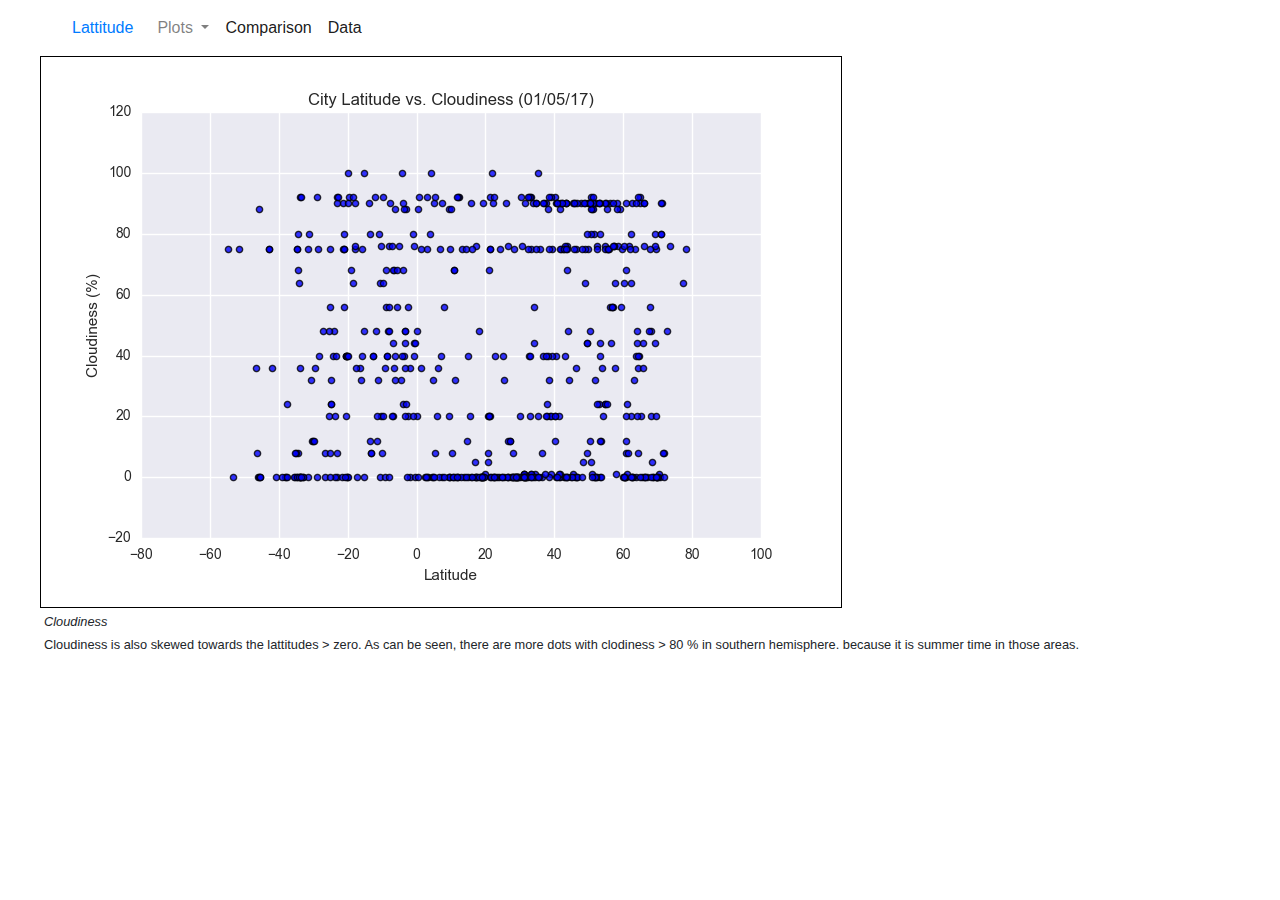
<file: cloudiness.html>
<!DOCTYPE html>
<!--[if lt IE 7]>      <html class="no-js lt-ie9 lt-ie8 lt-ie7"> <![endif]-->
<!--[if IE 7]>         <html class="no-js lt-ie9 lt-ie8"> <![endif]-->
<!--[if IE 8]>         <html class="no-js lt-ie9"> <![endif]-->
<!--[if gt IE 8]>      <html class="no-js"> <!--<![endif]-->
<html>
    <head>
        <meta charset="utf-8">
        <meta http-equiv="X-UA-Compatible" content="IE=edge">
        <title></title>
        <meta name="description" content="">
        <meta name="viewport" content="width=device-width, initial-scale=1">
        <link rel="stylesheet" href="">
        <meta name="description" content="">
        <meta name="viewport" content="width=device-width, initial-scale=1">
        <link rel="stylesheet" href="">
        <link rel="stylesheet" href="https://stackpath.bootstrapcdn.com/bootstrap/4.3.1/css/bootstrap.min.css" integrity="sha384-ggOyR0iXCbMQv3Xipma34MD+dH/1fQ784/j6cY/iJTQUOhcWr7x9JvoRxT2MZw1T" crossorigin="anonymous">
        <link rel="stylesheet" href="style.css">
    </head>
    
<!-- <div class="container"> -->
    <nav class="navbar navbar-expand-lg navbar-light">
        <a class="navbar" href="index.html">Lattitude </a>
         <button class="navbar-toggler" type="button" data-toggle="collapse" data-target="#navbarSupportedContent" aria-controls="navbarSupportedContent" aria-expanded="false" aria-label="Toggle navigation">
            <span class="navbar-toggler-icon"></span>
        </button>
    
        <div class="collapse navbar-collapse" id="navbarSupportedContent">
          <ul class="navbar-nav mr-auto">
           
            <!-- <li class="nav-item">
              <a class="nav-link" href="#">Link</a>
            </li> -->
    
    
            <!--  PLots drop down menu, comparison and Data links -->
            <li class="nav-item dropdown">
              <a class="nav-link dropdown-toggle" href="Plots.html" id="navbarDropdown" role="button" data-toggle="dropdown" aria-haspopup="true" aria-expanded="false">
                Plots
              </a>
              <div class="dropdown-menu" aria-labelledby="navbarDropdown">
                <a class="dropdown-item" href="maxtemp.html">Maximun Temperature</a>
                <div class="dropdown-divider"></div>
                <a class="dropdown-item" href="humidity.html">Humidity</a>
                <div class="dropdown-divider"></div>
                <a class="dropdown-item" href="cloudiness.html">Cloudiness</a>
                <div class="dropdown-divider"></div>            
                <a class="dropdown-item" href="windspeed.html">Wind Speed</a>
              </div>
            </li>
            <!--  End of pLots drop down menu -->
    
            <li class="nav-item active">
                <a class="nav-link" href="Comparison.html">Comparison <span class="sr-only">(current)</span></a>
            </li>
            <li class="nav-item active">
                <a class="nav-link" href="data_from_pandas.html">Data <span class="sr-only">(current)</span></a>
            </li>
    
    
            <!-- <li class="nav-item">
              <a class="nav-link disabled" href="#" tabindex="-1" aria-disabled="true">Disabled</a>
            </li> -->
          </ul>
        </div>
      </nav>
    <body>
        <article>
            <a target="_blank" href="Images/Fig3.png">
              <img width="mr-auto", height="mr-auto" src="Images/Fig3.png" alt="Cloudiness">
            </a>
            <p><em>Cloudiness</em></p>
            <p>Cloudiness is also skewed towards the lattitudes > zero. As can be seen, there are more dots with clodiness > 80 % in southern hemisphere. because it is summer time in those areas.
            </p>
            
          </article>

        <script src="" async defer></script>
        <script src="https://code.jquery.com/jquery-3.3.1.slim.min.js" integrity="sha384-q8i/X+965DzO0rT7abK41JStQIAqVgRVzpbzo5smXKp4YfRvH+8abtTE1Pi6jizo" crossorigin="anonymous"></script>
<script src="https://cdnjs.cloudflare.com/ajax/libs/popper.js/1.14.7/umd/popper.min.js" integrity="sha384-UO2eT0CpHqdSJQ6hJty5KVphtPhzWj9WO1clHTMGa3JDZwrnQq4sF86dIHNDz0W1" crossorigin="anonymous"></script>
<script src="https://stackpath.bootstrapcdn.com/bootstrap/4.3.1/js/bootstrap.min.js" integrity="sha384-JjSmVgyd0p3pXB1rRibZUAYoIIy6OrQ6VrjIEaFf/nJGzIxFDsf4x0xIM+B07jRM" crossorigin="anonymous"></script>

    </body>
</html>
</file>
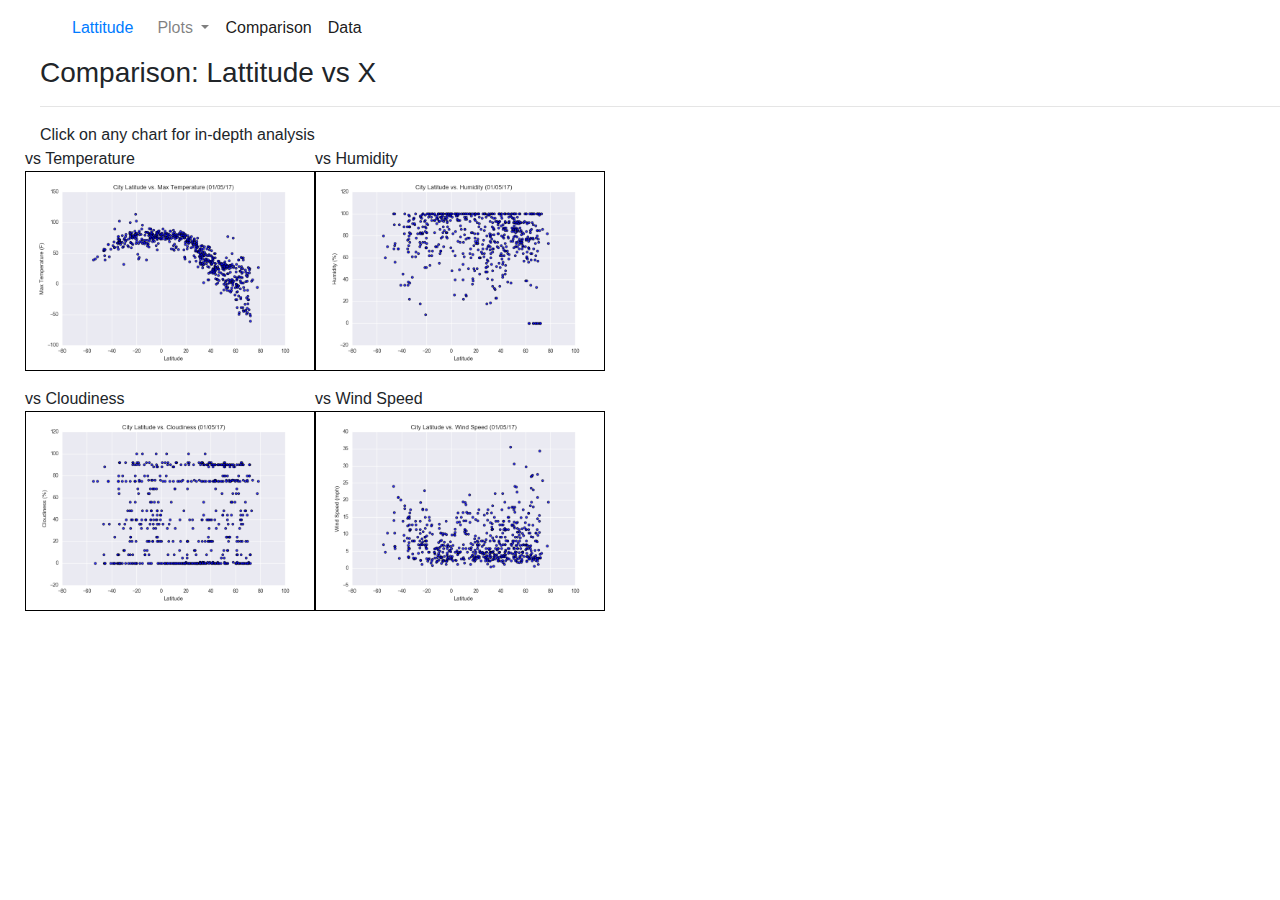
<file: comparison.html>
<!DOCTYPE html>
<!--[if lt IE 7]>      <html class="no-js lt-ie9 lt-ie8 lt-ie7"> <![endif]-->
<!--[if IE 7]>         <html class="no-js lt-ie9 lt-ie8"> <![endif]-->
<!--[if IE 8]>         <html class="no-js lt-ie9"> <![endif]-->
<!--[if gt IE 8]>      <html class="no-js"> <!--<![endif]-->
<html>
    <head>
        <meta charset="utf-8">
        <meta http-equiv="X-UA-Compatible" content="IE=edge">
        <title></title>
        <meta name="description" content="">
        <meta name="viewport" content="width=device-width, initial-scale=1">
        <link rel="stylesheet" href="">
        <link rel="stylesheet" href="https://stackpath.bootstrapcdn.com/bootstrap/4.3.1/css/bootstrap.min.css" integrity="sha384-ggOyR0iXCbMQv3Xipma34MD+dH/1fQ784/j6cY/iJTQUOhcWr7x9JvoRxT2MZw1T" crossorigin="anonymous">
        <link rel="stylesheet" href="style.css">
    </head>

    <body>
<!-- <div class="container"> -->
    <nav class="navbar navbar-expand-lg navbar-light">
        <a class="navbar" href="index.html">Lattitude </a>
         <button class="navbar-toggler" type="button" data-toggle="collapse" data-target="#navbarSupportedContent" aria-controls="navbarSupportedContent" aria-expanded="false" aria-label="Toggle navigation">
            <span class="navbar-toggler-icon"></span>
        </button>
    
        <div class="collapse navbar-collapse" id="navbarSupportedContent">
          <ul class="navbar-nav mr-auto">
           
            <!-- <li class="nav-item">
              <a class="nav-link" href="#">Link</a>
            </li> -->
    
    
            <!--  PLots drop down menu, comparison and Data links -->
            <li class="nav-item dropdown">
              <a class="nav-link dropdown-toggle" href="Plots.html" id="navbarDropdown" role="button" data-toggle="dropdown" aria-haspopup="true" aria-expanded="false">
                Plots
              </a>
              <div class="dropdown-menu" aria-labelledby="navbarDropdown">
                <a class="dropdown-item" href="maxtemp.html">Maximun Temperature</a>
                <div class="dropdown-divider"></div>
                <a class="dropdown-item" href="humidity.html">Humidity</a>
                <div class="dropdown-divider"></div>
                <a class="dropdown-item" href="cloudiness.html">Cloudiness</a>
                <div class="dropdown-divider"></div>            
                <a class="dropdown-item" href="windspeed.html">Wind Speed</a>
              </div>
            </li>
            <!--  End of pLots drop down menu -->
    
            <li class="nav-item active">
                <a class="nav-link" href="comparison.html">Comparison <span class="sr-only">(current)</span></a>
            </li>
            <li class="nav-item active">
                <a class="nav-link" href="data_from_pandas.html">Data <span class="sr-only">(current)</span></a>
            </li>
    
    
            <!-- <li class="nav-item">
              <a class="nav-link disabled" href="#" tabindex="-1" aria-disabled="true">Disabled</a>
            </li> -->
          </ul>
        </div>
      </nav>
<h3 color: blue>
    Comparison: Lattitude vs X
    <hr>
</h3>
<bold>Click on any chart for in-depth analysis</bold>
<div class="Container">
  <div class="row">
    <div class="sm-col-12 md-col-6">
      <figcaption>  vs Temperature</figcaption>
      <figure>
        <!-- <div background:"Images/Fig1.png" </div> -->
        <a href="maxtemp.html"> <img width="mr-auto", height="200"  src="Images/Fig1.png" > </a>
      </figure>
    </div>
          
    <div class="sm-col-12 md-col-6"> 
      <figcaption>  vs Humidity</figcaption>
      <figure>
        <a href="humidity.html"><img width="mr-auto", height="200"  src="Images/Fig2.png" > </a>
      </figure>
    </div>
  </div>
  <div class="row">
    <div class="sm-col-12 md-col-6"> 
      <figcaption>  vs Cloudiness</figcaption>
      <figure>
        <a href="cloudiness.html"> <img width="mr-auto", height="200"  src="Images/Fig3.png"> </a>
      </figure>
    </div>
    <div class="sm-col-12 md-col-6"> 
    <figcaption>  vs Wind Speed</figcaption>
    <figure>
      <a href="windspeed.html"><img width="mr-auto", height="200"  src="Images/Fig4.png"> </a>


                </figure>
            </div>
</div>
</div>
<script src="https://code.jquery.com/jquery-3.3.1.slim.min.js" integrity="sha384-q8i/X+965DzO0rT7abK41JStQIAqVgRVzpbzo5smXKp4YfRvH+8abtTE1Pi6jizo" crossorigin="anonymous"></script>
<script src="https://cdnjs.cloudflare.com/ajax/libs/popper.js/1.14.7/umd/popper.min.js" integrity="sha384-UO2eT0CpHqdSJQ6hJty5KVphtPhzWj9WO1clHTMGa3JDZwrnQq4sF86dIHNDz0W1" crossorigin="anonymous"></script>
<script src="https://stackpath.bootstrapcdn.com/bootstrap/4.3.1/js/bootstrap.min.js" integrity="sha384-JjSmVgyd0p3pXB1rRibZUAYoIIy6OrQ6VrjIEaFf/nJGzIxFDsf4x0xIM+B07jRM" crossorigin="anonymous"></script>


    </body>
</html>
</file>
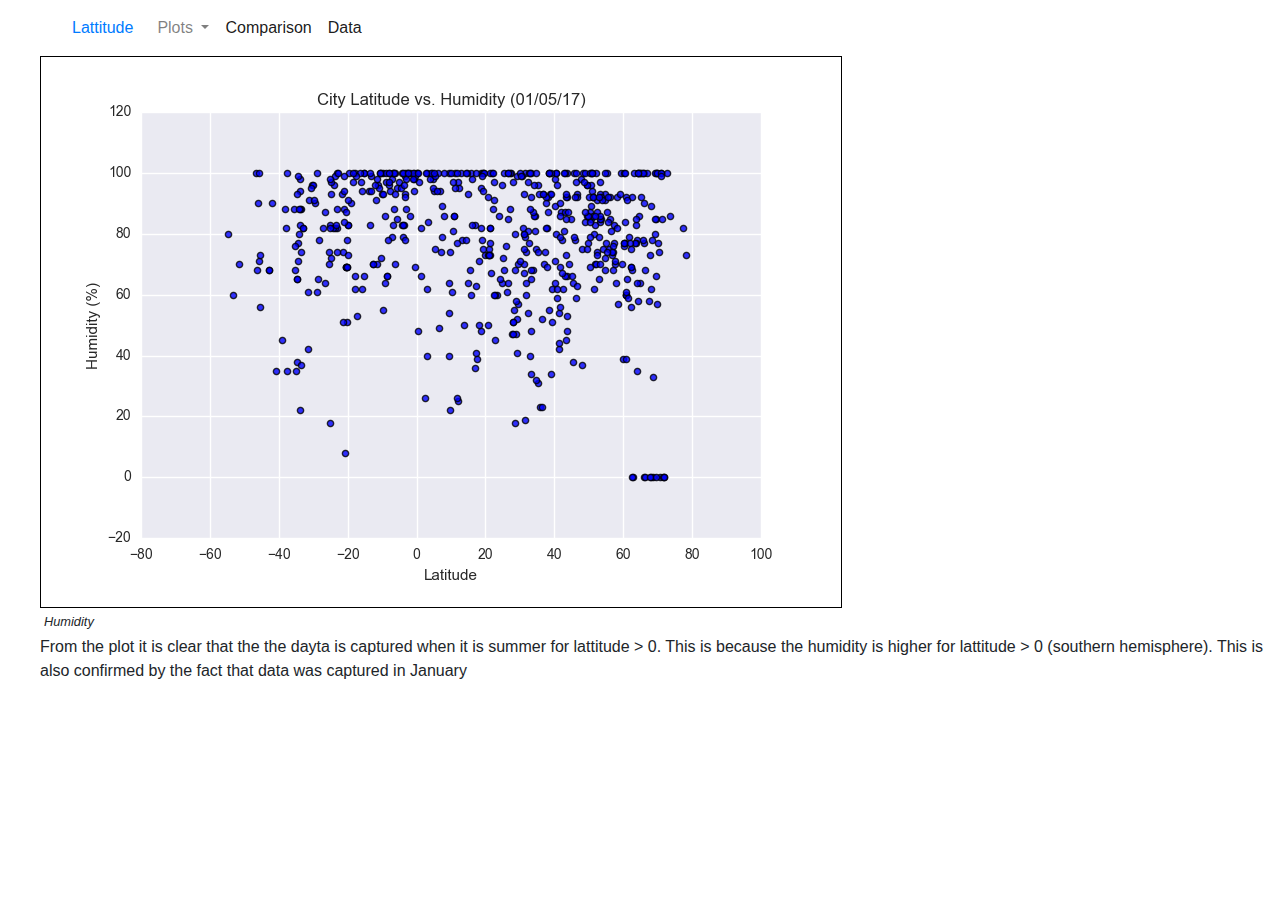
<file: humidity.html>
<!DOCTYPE html>
<!--[if lt IE 7]>      <html class="no-js lt-ie9 lt-ie8 lt-ie7"> <![endif]-->
<!--[if IE 7]>         <html class="no-js lt-ie9 lt-ie8"> <![endif]-->
<!--[if IE 8]>         <html class="no-js lt-ie9"> <![endif]-->
<!--[if gt IE 8]>      <html class="no-js"> <!--<![endif]-->
<html>
    <head>
        <meta charset="utf-8">
        <meta http-equiv="X-UA-Compatible" content="IE=edge">
        <title></title>
        <meta name="description" content="">
        <meta name="viewport" content="width=device-width, initial-scale=1">
        <link rel="stylesheet" href="https://stackpath.bootstrapcdn.com/bootstrap/4.3.1/css/bootstrap.min.css" integrity="sha384-ggOyR0iXCbMQv3Xipma34MD+dH/1fQ784/j6cY/iJTQUOhcWr7x9JvoRxT2MZw1T" crossorigin="anonymous">
        <link rel="stylesheet" href="style.css">
    </head>
    
<!-- <div class="container"> -->
    <nav class="navbar navbar-expand-lg navbar-light">
        <a class="navbar" href="index.html">Lattitude </a>
         <button class="navbar-toggler" type="button" data-toggle="collapse" data-target="#navbarSupportedContent" aria-controls="navbarSupportedContent" aria-expanded="false" aria-label="Toggle navigation">
            <span class="navbar-toggler-icon"></span>
        </button>
    
        <div class="collapse navbar-collapse" id="navbarSupportedContent">
          <ul class="navbar-nav mr-auto">
           
            <!-- <li class="nav-item">
              <a class="nav-link" href="#">Link</a>
            </li> -->
    
    
            <!--  PLots drop down menu, comparison and Data links -->
            <li class="nav-item dropdown">
              <a class="nav-link dropdown-toggle" href="Plots.html" id="navbarDropdown" role="button" data-toggle="dropdown" aria-haspopup="true" aria-expanded="false">
                Plots
              </a>
              <div class="dropdown-menu" aria-labelledby="navbarDropdown">
                <a class="dropdown-item" href="maxtemp.html">Maximun Temperature</a>
                <div class="dropdown-divider"></div>
                <a class="dropdown-item" href="humidity.html">Humidity</a>
                <div class="dropdown-divider"></div>
                <a class="dropdown-item" href="cloudiness.html">Cloudiness</a>
                <div class="dropdown-divider"></div>            
                <a class="dropdown-item" href="windspeed.html">Wind Speed</a>
              </div>
            </li>
            <!--  End of pLots drop down menu -->
    
            <li class="nav-item active">
                <a class="nav-link" href="comparison.html">Comparison <span class="sr-only">(current)</span></a>
            </li>
            <li class="nav-item active">
                <a class="nav-link" href="data_from_pandas.html">Data <span class="sr-only">(current)</span></a>
            </li>
    
    
            <!-- <li class="nav-item">
              <a class="nav-link disabled" href="#" tabindex="-1" aria-disabled="true">Disabled</a>
            </li> -->
          </ul>
        </div>
      </nav>
    <body>
        <article>
            <a target="_blank" href="Images/Fig2.png">
              <img width="mr-auto", height="mr-auto" src="Images/Fig2.png" alt="Humidity">
            </a>
            <p><em>Humidity</em></p>
            From the plot it is clear that the the dayta is captured when it is summer for lattitude > 0. This is because the humidity is higher for lattitude > 0 (southern hemisphere). This is also confirmed by the fact that data was captured in January
            </article>

        <script src="" async defer></script>
        <script src="https://code.jquery.com/jquery-3.3.1.slim.min.js" integrity="sha384-q8i/X+965DzO0rT7abK41JStQIAqVgRVzpbzo5smXKp4YfRvH+8abtTE1Pi6jizo" crossorigin="anonymous"></script>
        <script src="https://cdnjs.cloudflare.com/ajax/libs/popper.js/1.14.7/umd/popper.min.js" integrity="sha384-UO2eT0CpHqdSJQ6hJty5KVphtPhzWj9WO1clHTMGa3JDZwrnQq4sF86dIHNDz0W1" crossorigin="anonymous"></script>
        <script src="https://stackpath.bootstrapcdn.com/bootstrap/4.3.1/js/bootstrap.min.js" integrity="sha384-JjSmVgyd0p3pXB1rRibZUAYoIIy6OrQ6VrjIEaFf/nJGzIxFDsf4x0xIM+B07jRM" crossorigin="anonymous"></script>
        
        
    </body>
</html>
</file>
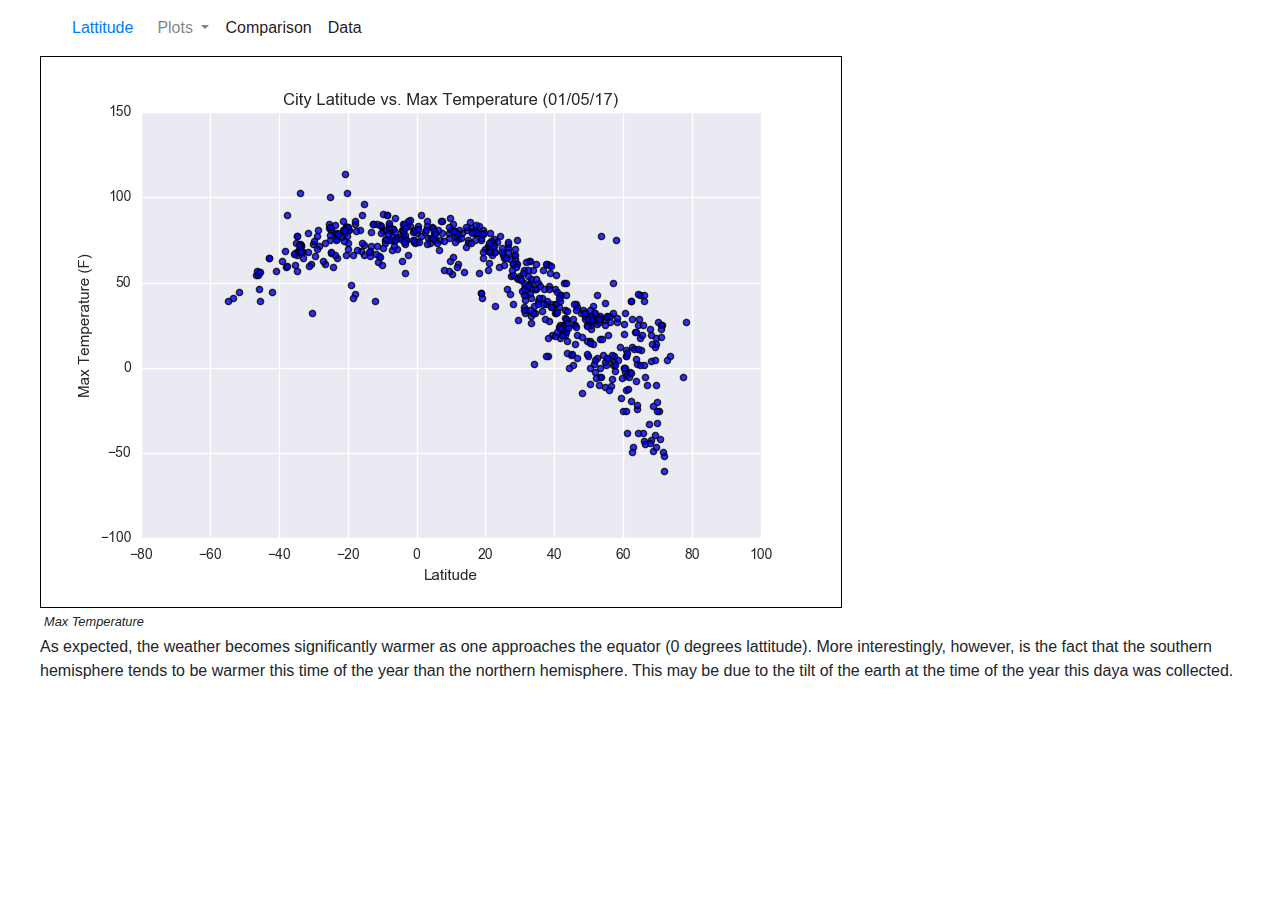
<file: maxtemp.html>
<!DOCTYPE html>
<!--[if lt IE 7]>      <html class="no-js lt-ie9 lt-ie8 lt-ie7"> <![endif]-->
<!--[if IE 7]>         <html class="no-js lt-ie9 lt-ie8"> <![endif]-->
<!--[if IE 8]>         <html class="no-js lt-ie9"> <![endif]-->
<!--[if gt IE 8]>      <html class="no-js"> <!--<![endif]-->
<html>
    <head>
        <meta charset="utf-8">
        <meta http-equiv="X-UA-Compatible" content="IE=edge">
        <title></title>
        <meta name="description" content="">
        <meta name="viewport" content="width=device-width, initial-scale=1">
        <link rel="stylesheet" href="">
        <link rel="stylesheet" href="https://stackpath.bootstrapcdn.com/bootstrap/4.3.1/css/bootstrap.min.css" integrity="sha384-ggOyR0iXCbMQv3Xipma34MD+dH/1fQ784/j6cY/iJTQUOhcWr7x9JvoRxT2MZw1T" crossorigin="anonymous">
        <link rel="stylesheet" href="style.css">
    </head>
    
<!-- <div class="container"> -->
    <nav class="navbar navbar-expand-lg navbar-light">
        <a class="navbar" href="index.html">Lattitude </a>
         <button class="navbar-toggler" type="button" data-toggle="collapse" data-target="#navbarSupportedContent" aria-controls="navbarSupportedContent" aria-expanded="false" aria-label="Toggle navigation">
            <span class="navbar-toggler-icon"></span>
        </button>
    
        <div class="collapse navbar-collapse" id="navbarSupportedContent">
          <ul class="navbar-nav mr-auto">
           
            <!-- <li class="nav-item">
              <a class="nav-link" href="#">Link</a>
            </li> -->
    
    
            <!--  PLots drop down menu, comparison and Data links -->
            <li class="nav-item dropdown">
              <a class="nav-link dropdown-toggle" href="Plots.html" id="navbarDropdown" role="button" data-toggle="dropdown" aria-haspopup="true" aria-expanded="false">
                Plots
              </a>
              <div class="dropdown-menu" aria-labelledby="navbarDropdown">
                <a class="dropdown-item" href="maxtemp.html">Maximun Temperature</a>
                <div class="dropdown-divider"></div>
                <a class="dropdown-item" href="humidity.html">Humidity</a>
                <div class="dropdown-divider"></div>
                <a class="dropdown-item" href="cloudiness.html">Cloudiness</a>
                <div class="dropdown-divider"></div>            
                <a class="dropdown-item" href="windspeed.html">Wind Speed</a>
              </div>
            </li>
            <!--  End of pLots drop down menu -->
    
            <li class="nav-item active">
                <a class="nav-link" href="comparison.html">Comparison <span class="sr-only">(current)</span></a>
            </li>
            <li class="nav-item active">
                <a class="nav-link" href="data.html">Data <span class="sr-only">(current)</span></a>
            </li>
    
    
            <!-- <li class="nav-item">
              <a class="nav-link disabled" href="#" tabindex="-1" aria-disabled="true">Disabled</a>
            </li> -->
          </ul>
        </div>
      </nav>
      
    <body>
        <article>
            <a target="_blank" href="Images/Fig1.png">
              <img width="mr-auto", height="mr-auto" src="Images/Fig1.png" alt="Max Temperature">
            </a>
            <p><em>Max Temperature</em></p>
            As expected, the weather becomes significantly warmer as one approaches the equator (0 degrees lattitude).
            More interestingly, however, is the fact that the southern hemisphere tends to be  warmer this time of the year than the northern hemisphere. This may be due to the tilt of the earth at the time of the year this daya was collected.
            </article>

        <script src="" async defer></script>
        <script src="https://code.jquery.com/jquery-3.3.1.slim.min.js" integrity="sha384-q8i/X+965DzO0rT7abK41JStQIAqVgRVzpbzo5smXKp4YfRvH+8abtTE1Pi6jizo" crossorigin="anonymous"></script>
        <script src="https://cdnjs.cloudflare.com/ajax/libs/popper.js/1.14.7/umd/popper.min.js" integrity="sha384-UO2eT0CpHqdSJQ6hJty5KVphtPhzWj9WO1clHTMGa3JDZwrnQq4sF86dIHNDz0W1" crossorigin="anonymous"></script>
        <script src="https://stackpath.bootstrapcdn.com/bootstrap/4.3.1/js/bootstrap.min.js" integrity="sha384-JjSmVgyd0p3pXB1rRibZUAYoIIy6OrQ6VrjIEaFf/nJGzIxFDsf4x0xIM+B07jRM" crossorigin="anonymous"></script>
        
    </body>
</html>
</file>
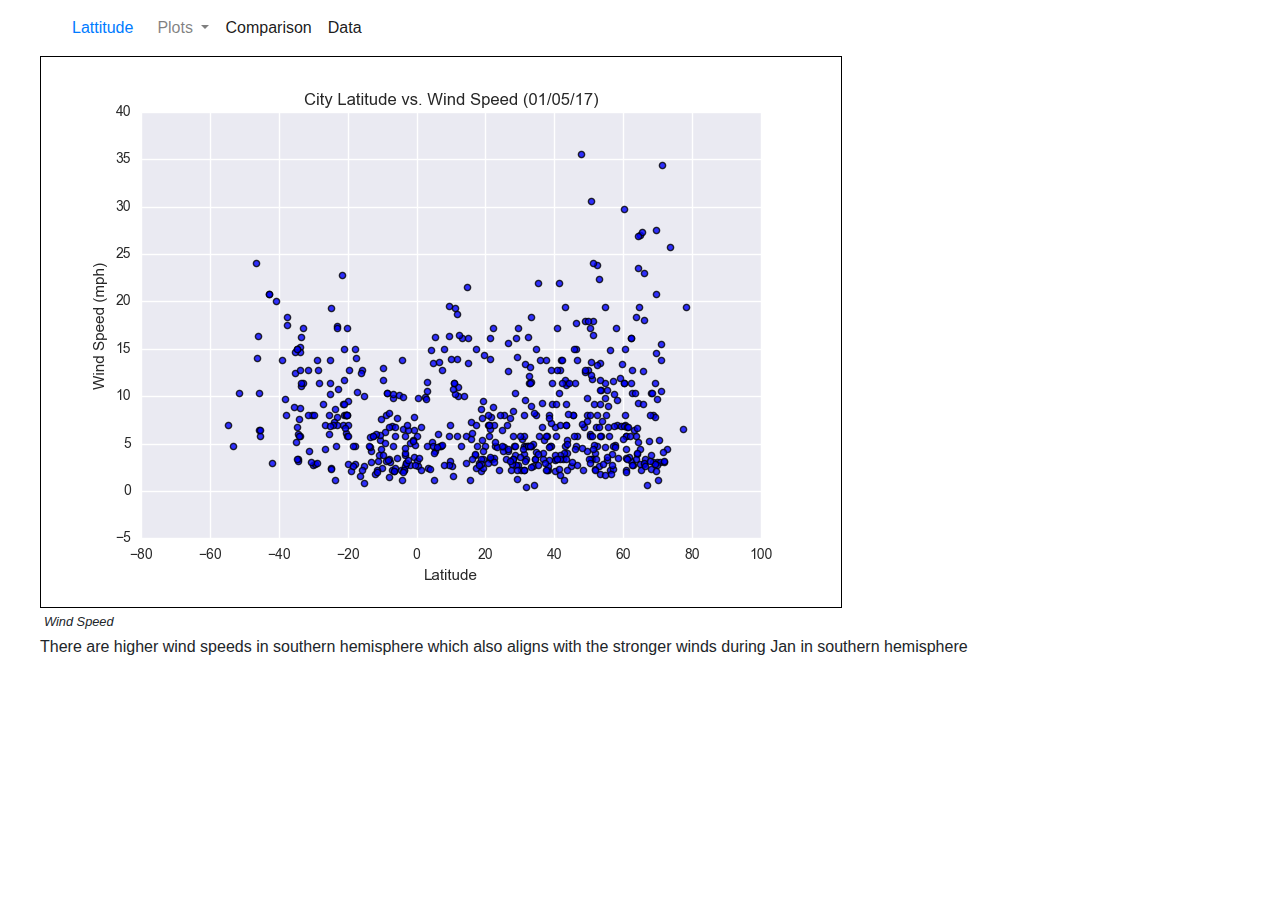
<file: windspeed.html>
<!DOCTYPE html>
<!--[if lt IE 7]>      <html class="no-js lt-ie9 lt-ie8 lt-ie7"> <![endif]-->
<!--[if IE 7]>         <html class="no-js lt-ie9 lt-ie8"> <![endif]-->
<!--[if IE 8]>         <html class="no-js lt-ie9"> <![endif]-->
<!--[if gt IE 8]>      <html class="no-js"> <!--<![endif]-->
<html>
    <head>
        <meta charset="utf-8">
        <meta http-equiv="X-UA-Compatible" content="IE=edge">
        <title></title>
        <meta name="description" content="">
        <meta name="viewport" content="width=device-width, initial-scale=1">
        <link rel="stylesheet" href="">
        <link rel="stylesheet" href="https://stackpath.bootstrapcdn.com/bootstrap/4.3.1/css/bootstrap.min.css" integrity="sha384-ggOyR0iXCbMQv3Xipma34MD+dH/1fQ784/j6cY/iJTQUOhcWr7x9JvoRxT2MZw1T" crossorigin="anonymous">
        <link rel="stylesheet" href="style.css">
    </head>
    
<!-- <div class="container"> -->
    <nav class="navbar navbar-expand-lg navbar-light">
        <a class="navbar" href="index.html">Lattitude </a>
         <button class="navbar-toggler" type="button" data-toggle="collapse" data-target="#navbarSupportedContent" aria-controls="navbarSupportedContent" aria-expanded="false" aria-label="Toggle navigation">
            <span class="navbar-toggler-icon"></span>
        </button>
    
        <div class="collapse navbar-collapse" id="navbarSupportedContent">
          <ul class="navbar-nav mr-auto">
           
            <!-- <li class="nav-item">
              <a class="nav-link" href="#">Link</a>
            </li> -->
    
    
            <!--  PLots drop down menu, comparison and Data links -->
            <li class="nav-item dropdown">
              <a class="nav-link dropdown-toggle" href="Plots.html" id="navbarDropdown" role="button" data-toggle="dropdown" aria-haspopup="true" aria-expanded="false">
                Plots
              </a>
              <div class="dropdown-menu" aria-labelledby="navbarDropdown">
                <a class="dropdown-item" href="maxtemp.html">Maximun Temperature</a>
                <div class="dropdown-divider"></div>
                <a class="dropdown-item" href="humidity.html">Humidity</a>
                <div class="dropdown-divider"></div>
                <a class="dropdown-item" href="cloudiness.html">Cloudiness</a>
                <div class="dropdown-divider"></div>            
                <a class="dropdown-item" href="windspeed.html">Wind Speed</a>
              </div>
            </li>
            <!--  End of pLots drop down menu -->
    
            <li class="nav-item active">
                <a class="nav-link" href="comparison.html">Comparison <span class="sr-only">(current)</span></a>
            </li>
            <li class="nav-item active">
                <a class="nav-link" href="data.html">Data <span class="sr-only">(current)</span></a>
            </li>
    
    
            <!-- <li class="nav-item">
              <a class="nav-link disabled" href="#" tabindex="-1" aria-disabled="true">Disabled</a>
            </li> -->
          </ul>
        </div>
      </nav>
      
    <body>
        <article>
            <a target="_blank" href="assets/images/Fig4.png">
              <img src="Images/Fig4.png" alt="Wind Speed">
            </a>
            <p><em>Wind Speed</em></p>
            There are higher wind speeds in southern hemisphere which also aligns with the stronger winds during Jan in southern hemisphere
            </article>

        <script src="" async defer></script>
    </body>
</html>
</file>
<file: style.css>
/*
 First External CSS Stylesheet
 */
<style>
 .photo > img {
  object-fit: cover;
  width: 100%;
  height: 100%;
}
/* Solve problem on a non-solid background */
/* img:hover { 
  outline: 3px solid black; 
}  */

/* Solve problem where border size changes on hover */
img { 
  border: 1px solid black; 
} 
img:hover { 
  outline: 2px solid red; 
} 
body {
  padding-bottom: 40px;
  padding-left: 40px;
}

.all-browsers {
  margin: 0;
  padding: 5px;
  background-color: lightgray;
}
.left { float: left; padding: 0 20px 20px 0;}

.all-browsers > h1, .browser {
  margin: 10px;
  padding: 5px;
}

.browser {
  background: white;
}

.browser > h2, p {
  margin: 4px;
  font-size: 80%;
}


.img-1{
  width: 100%;
  height: 100%;
  object-fit: cover;
  background-size: cover;
  }

.truncate {
  width: 250px;
  white-space: nowrap;
  overflow: hidden;
  text-overflow: ellipsis;
}


/* (A) SHARED CLASS */
.box {
  margin: 10px;
  padding: 10px;
  font-size: 18px;
  border: 10px;
}
.box-1 {
  margin: 10px;
  padding: 10px;
  border-color: grey;
/* (B) BOX VARIATIONS */
/* (B1) INFORMATION BOX */
.info {
  color: brown;
  background: cornsilk;
  border: 1px solid burlywood;
}
 
/* (B2) WARNING BOX */
.warn {
  color: darkmagenta;
  background: lightpink;
  border: 1px solid darkred;
}
 
/* (B3) SUCCESS */
.ok {
  color: darkgreen;
  background: greenyellow;
  border: 1px solid darkgreen;
}

 
<!-- (B1) INFORMATION -->
<div class="box info">
  &#9432; Information box.
</div>
 
<!-- (B2) WARNING -->
<div class="box warn">
  &#9888; Warning icon.
</div>
 
<!-- (B3) SUCCESS -->
<div class="box ok">
  &#9432; Successful!
</div>
</style>
</file>
